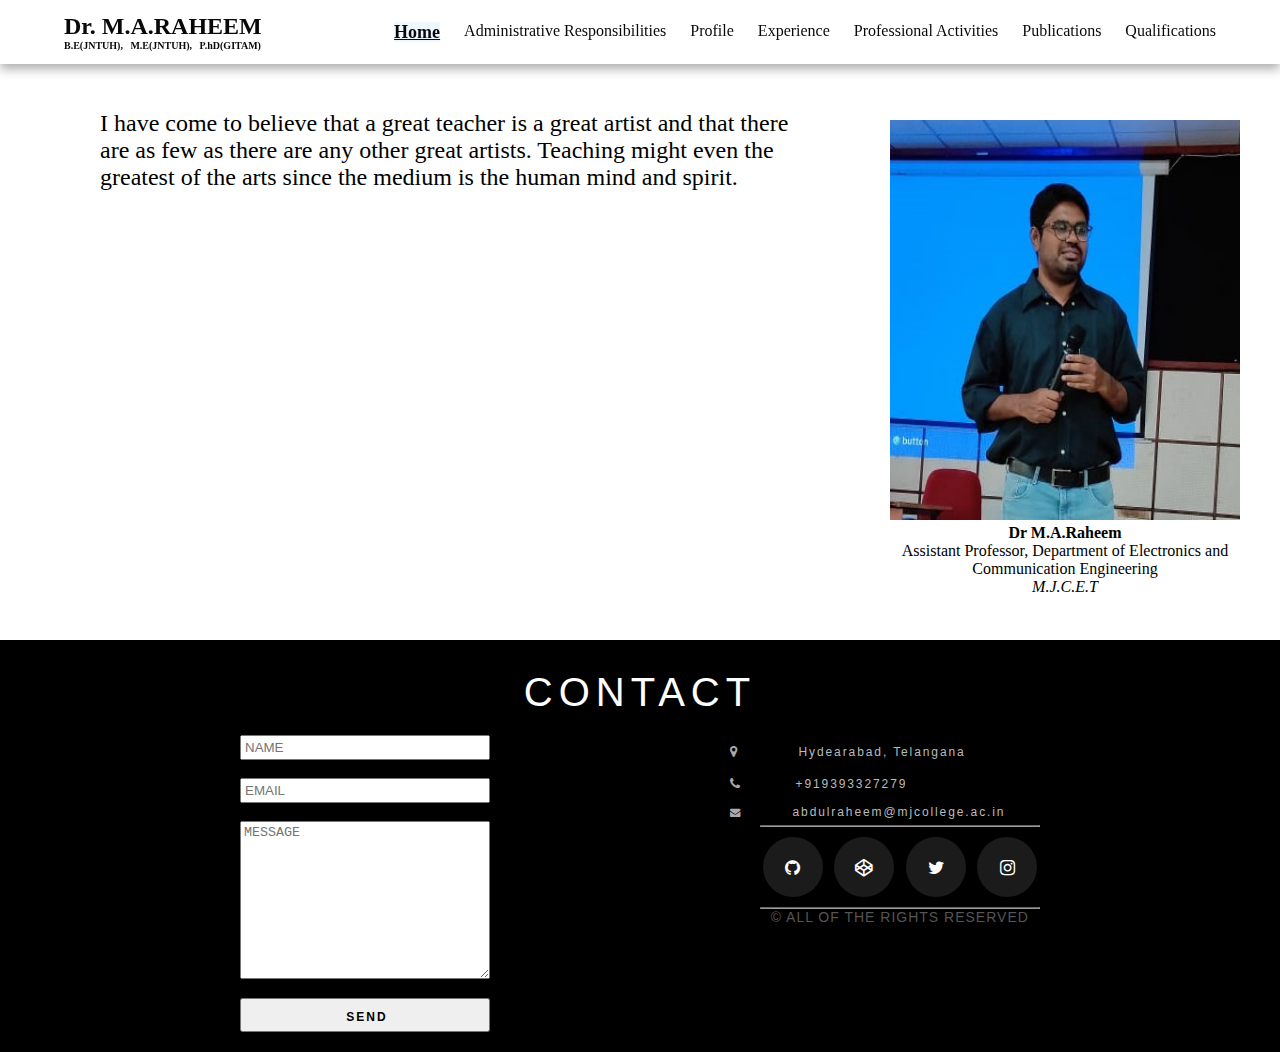
<file: index.html>
<!DOCTYPE html>
<html lang="en">
<head>
    <meta charset="UTF-8">
    <meta http-equiv="X-UA-Compatible" content="IE=edge">
    <meta name="viewport" content="width=device-width, initial-scale=1.0">
<script src="https://cdnjs.cloudflare.com/ajax/libs/font-awesome/6.2.1/css/all.min.css"></script>
<link rel="stylesheet" href="https://cdnjs.cloudflare.com/ajax/libs/font-awesome/4.7.0/css/font-awesome.min.css"> 
<link rel="stylesheet" href="./css/style.css">
    <title>M.A Raheem</title>

   <style>
    .fa{
        font-size: 0.8em;
    }
   </style>
</head>
<body>
    <nav class="navbar">
        <div class="navbar-container container">
            <input type="checkbox" name="" id="">
            <div class="hamburger-lines">
                <span class="line line1"></span>
                <span class="line line2"></span>
                <span class="line line3"></span>
            </div>
            <ul class="menu-items">
                <li><a href="index.html"><b style="font-weight: 700;background-color:aliceblue;font-size:18px;text-decoration: underline;">Home</b></a></li>
                <li><a href="Admin.html">Administrative Responsibilities</a></li>
                <li><a href="Profile.html">Profile</a></li>
                <li><a href="Experience.html">Experience</a></li>
                <li><a href="Professional.html">Professional Activities</a></li>
                <li><a href="Publications.html">Publications</a></li>
                <li><a href="Qualifications.html">Qualifications</a></li>
                <!-- <li><a href="Contact.html">Contact</a></li> -->
            </ul>
            <h1 class="logo">Dr. M.A.RAHEEM <br> <p style="font-size:10px;">B.E(JNTUH), &nbsp; M.E(JNTUH), &nbsp; P.hD(GITAM)</p>
            </h1>
        </div>
        
    </nav>

    
<section class="second">
    <div class="para">
        
    <p>
        I have come to believe that a great teacher is a great artist and that there are as few as there are any other great artists. 
        Teaching might even the greatest of the arts since the medium is the human mind and spirit.
    </p>
    </div>

    <div class="mainImage" style="margin-bottom: 100px;text-align: center;">
      <figure> 
      <img class="mainImage" src="./img/raheem sir.jpeg" alt="M.A Raheem">
        <figcaption style="color: #000;">
         <b> Dr M.A.Raheem </b>
            <br>
          Assistant Professor, 
         <span>Department of Electronics and Communication Engineering</span><br>
         <i> M.J.C.E.T </i><br>
          
          </figcaption>
          </figure>
    </div>
</section>
    

<section id="contact">
  
    <h1 class="section-header">Contact</h1>
    
    <div class="contact-wrapper">
     
    <!-- Left contact page --> 
      
      <form id="contact-form" class="form-horizontal" role="form">
         
        <div class="form-group">
          <div class="col-sm-12">
            <input type="text" class="form-control" id="name" placeholder="NAME" name="name" value="" required>
          </div>
        </div>
  <br>
        <div class="form-group">
          <div class="col-sm-12">
            <input type="email" class="form-control" id="email" placeholder="EMAIL" name="email" value="" required>
          </div>
        </div>
  <br>
        <textarea class="form-control" rows="10" placeholder="MESSAGE" name="message" required></textarea>
        
        <button class="btn btn-primary send-button" id="submit" type="submit" value="SEND">
          <div class="alt-send-button">
           <span class="send-text">SEND</span>
           
          </div>
        
        </button>
        
      </form>
      
    <!-- Left contact page  -->
      
    <div class="direct-contact-container">
  
          <ul class="contact-list">
            <li class="list-item"><i class="fa fa-map-marker fa-2x"><span class="contact-text place">Hydearabad, Telangana</span></i></li>
            
            <li class="list-item"><i class="fa fa-phone fa-2x"><span class="contact-text phone"><a href="tel:+919393327279" title="Give me a call">+919393327279</a></span></i></li>
            
            <li class="list-item" style="font-size:small ;"><i class="fa fa-envelope fa-2x"><span class="contact-text gmail"><a href="mailto:#" title="Send me an email">abdulraheem@mjcollege.ac.in</a></span></i></li>
            
          </ul>
  
          <hr>
          <ul class="social-media-list">
            <li><a href="#" target="_blank" class="contact-icon">
              <i class="fa fa-github" aria-hidden="true"></i></a>
            </li>
            <li><a href="#" target="_blank" class="contact-icon">
              <i class="fa fa-codepen" aria-hidden="true"></i></a>
            </li>
            <li><a href="#" target="_blank" class="contact-icon">
              <i class="fa fa-twitter" aria-hidden="true"></i></a>
            </li>
            <li><a href="#" target="_blank" class="contact-icon">
              <i class="fa fa-instagram" aria-hidden="true"></i></a>
            </li>       
          </ul>
          <hr>
  
          <div class="copyright">&copy; ALL OF THE RIGHTS RESERVED</div>
  
        </div>
      
    </div>

  </section>   
    
    
<script>
    document.querySelector('#contact-form').addEventListener('submit', (e) => {
    e.preventDefault();
    e.target.elements.name.value = '';
    e.target.elements.email.value = '';
    e.target.elements.message.value = '';
  });

</script>

</body>
</html>
</file>
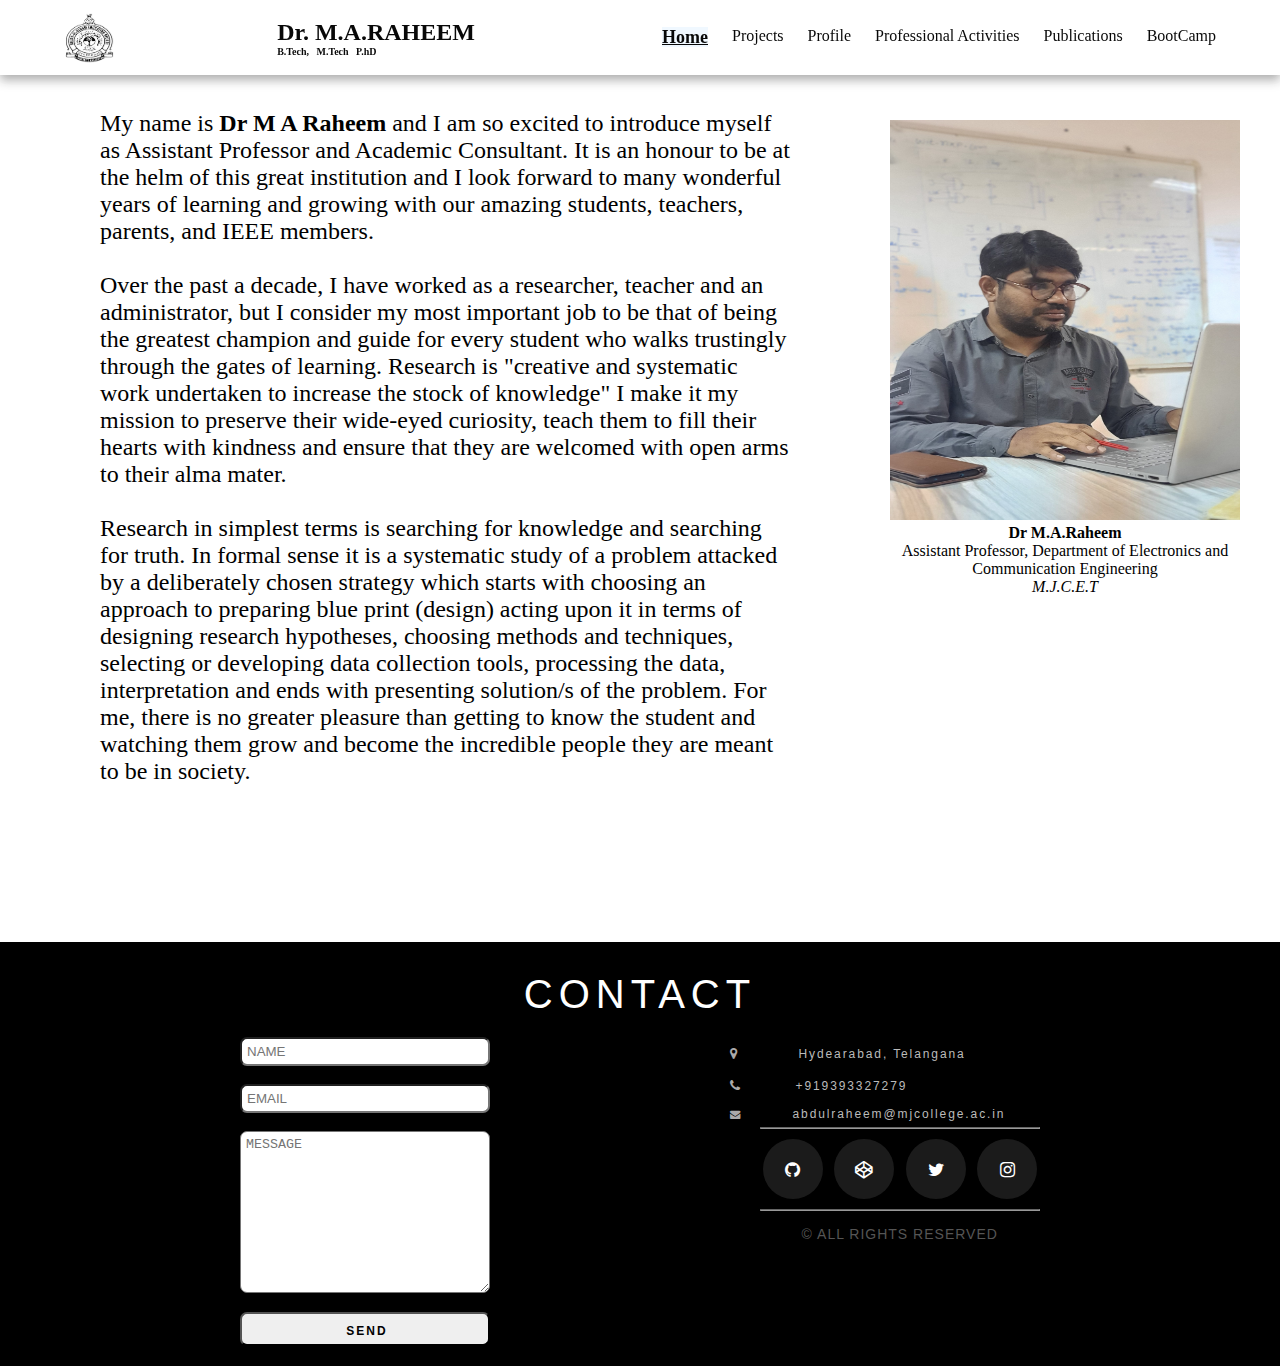
<file: public/index.html>
<!DOCTYPE html>
<html lang="en">
<head>
    <meta charset="UTF-8">
    <meta http-equiv="X-UA-Compatible" content="IE=edge">
    <meta name="viewport" content="width=device-width, initial-scale=1.0">
<script src="https://cdnjs.cloudflare.com/ajax/libs/font-awesome/6.2.1/css/all.min.css"></script>
<link rel="stylesheet" href="https://cdnjs.cloudflare.com/ajax/libs/font-awesome/4.7.0/css/font-awesome.min.css"> 
<link rel="stylesheet" href="./css/style.css">
    <title>M.A Raheem</title>

   <style>
    .fa{
        font-size: 0.8em;
    }
   </style>
</head>
<body>
    <nav class="navbar">
        <div class="navbar-container container">
            <input type="checkbox" name="" id="">
            <div class="hamburger-lines">
                <span class="line line1"></span>
                <span class="line line2"></span>
                <span class="line line3"></span>
            </div>
            <ul class="menu-items">
                <li><a href="index.html"><b style="font-weight: 700;background-color:aliceblue;font-size:18px;text-decoration: underline;">Home</b></a></li>
                <li><a href="projects.html">Projects</a></li>
                <li><a href="Profile.html">Profile</a></li>
                <li><a href="Professional.html">Professional Activities</a></li>
                <li><a href="Publications.html">Publications</a></li>
                <li> 

                  <div class="dropdown">
                  <button class="dropbtn">BootCamp </button>
                  <div class="dropdown-content">
                    <a href="Qualifications.html#frontend">Front End Design</a>
                    <a href="Qualifications.html#physical">Physical Design</a>
                    <a href="Qualifications.html#analog">Analog Design</a>
                    <a href="Qualifications.html#rtl">RTL-GDS design</a>
                    <a href="Qualifications.html#dft">DFT Design</a>
                    <a href="Qualifications.html#linux">Linux</a>
                  </div>
                  </div>
                </li>
                <!-- <li><a href="Contact.html">Contact</a></li> -->
            </ul>
            <img class="logoimage" src="img/clg-logo.png"  height="50px" width="50px" alt="">
            <h1 class="logo">Dr. M.A.RAHEEM <br> <p style="font-size:10px;">B.Tech, &nbsp; M.Tech &nbsp; P.hD</p>
            </h1>
        </div>
        
    </nav>

    
<section class="second">
    <div class="para">
        
    <p>
      My name is <span style="font-weight: 500 ;"> <b> Dr M A Raheem </b></span>and I am so excited to introduce myself as Assistant Professor and Academic Consultant. It is an honour to be at the helm of this great institution and I look forward to many wonderful years of learning and growing with our amazing students, teachers, parents, and IEEE members.<br><br>
      Over the past a decade, I have worked as a  researcher, teacher and an administrator, but I consider my most important job to be that of being the greatest champion and guide for every student who walks trustingly through the gates of learning. Research is "creative and systematic work undertaken to increase the stock of knowledge" I make it my mission to preserve their wide-eyed curiosity, teach them to fill their hearts with kindness and ensure that they are welcomed with open arms to their alma mater.<br><br>
      Research in simplest terms is searching for knowledge and searching for truth. In formal sense it is a systematic study of a problem attacked by a deliberately chosen strategy which starts with choosing an approach to preparing blue print (design) acting upon it in terms of designing research hypotheses, choosing methods and techniques, selecting or developing data collection tools, processing the data, interpretation and ends with presenting solution/s of the problem. For me, there is no greater pleasure than getting to know the student and watching them grow and become the incredible people they are meant to be in society.<br><br>
    </p>
    </div>

    <div class="mainImage" style="margin-bottom: 100px;text-align: center;">
      <figure> 
      <img class="mainImage" src="img/20221129_115905.jpg" alt="M.A Raheem">
        <figcaption style="color: #000;">
         <b> Dr M.A.Raheem </b>
            <br>
          Assistant Professor, 
         <span>Department of Electronics and Communication Engineering</span><br>
         <i> M.J.C.E.T </i><br>
          
          </figcaption>
          </figure>
    </div>
</section>
    

<section id="contact">
  
    <h1 class="section-header">Contact</h1>
    
    <div class="contact-wrapper">
     
    <!-- Left contact page --> 
      
      <form id="contact-form" class="form-horizontal" role="form">
         
        <div class="form-group">
          <div class="col-sm-12">
            <input type="text" class="form-control" id="name" placeholder="NAME" name="name" value="" required>
          </div>
        </div>
  <br>
        <div class="form-group">
          <div class="col-sm-12">
            <input type="email" class="form-control" id="email" placeholder="EMAIL" name="email" value="" required>
          </div>
        </div>
  <br>
        <textarea class="form-control" rows="10" placeholder="MESSAGE" name="message" required></textarea>
        
        <button class="btn btn-primary send-button" id="submit" type="submit" value="SEND">
          <div class="alt-send-button">
           <span class="send-text">SEND</span>
           
          </div>
        
        </button>
        
      </form>
      
    <!-- Left contact page  -->
      
    <div class="direct-contact-container">
  
          <ul class="contact-list">
            <li class="list-item"><i class="fa fa-map-marker fa-2x"><span class="contact-text place">Hydearabad, Telangana</span></i></li>
            
            <li class="list-item"><i class="fa fa-phone fa-2x"><span class="contact-text phone"><a href="tel:+919393327279" title="Give me a call">+919393327279</a></span></i></li>
            
            <li class="list-item" style="font-size:small ;"><i class="fa fa-envelope fa-2x"><span class="contact-text gmail"><a href="mailto:#" title="Send me an email">abdulraheem@mjcollege.ac.in</a></span></i></li>
            
          </ul>
  
          <hr>
          <ul class="social-media-list">
            <li><a href="#" target="_blank" class="contact-icon">
              <i class="fa fa-github" aria-hidden="true"></i></a>
            </li>
            <li><a href="#" target="_blank" class="contact-icon">
              <i class="fa fa-codepen" aria-hidden="true"></i></a>
            </li>
            <li><a href="#" target="_blank" class="contact-icon">
              <i class="fa fa-twitter" aria-hidden="true"></i></a>
            </li>
            <li><a href="#" target="_blank" class="contact-icon">
              <i class="fa fa-instagram" aria-hidden="true"></i></a>
            </li>       
          </ul>
          <hr>
  
          <div class="copyright">&copy; ALL RIGHTS RESERVED</div>
  
        </div>
      
    </div>

  </section>   
    
    
<script>
    document.querySelector('#contact-form').addEventListener('submit', (e) => {
    e.preventDefault();
    e.target.elements.name.value = '';
    e.target.elements.email.value = '';
    e.target.elements.message.value = '';
  });

</script>

</body>
</html>
</file>
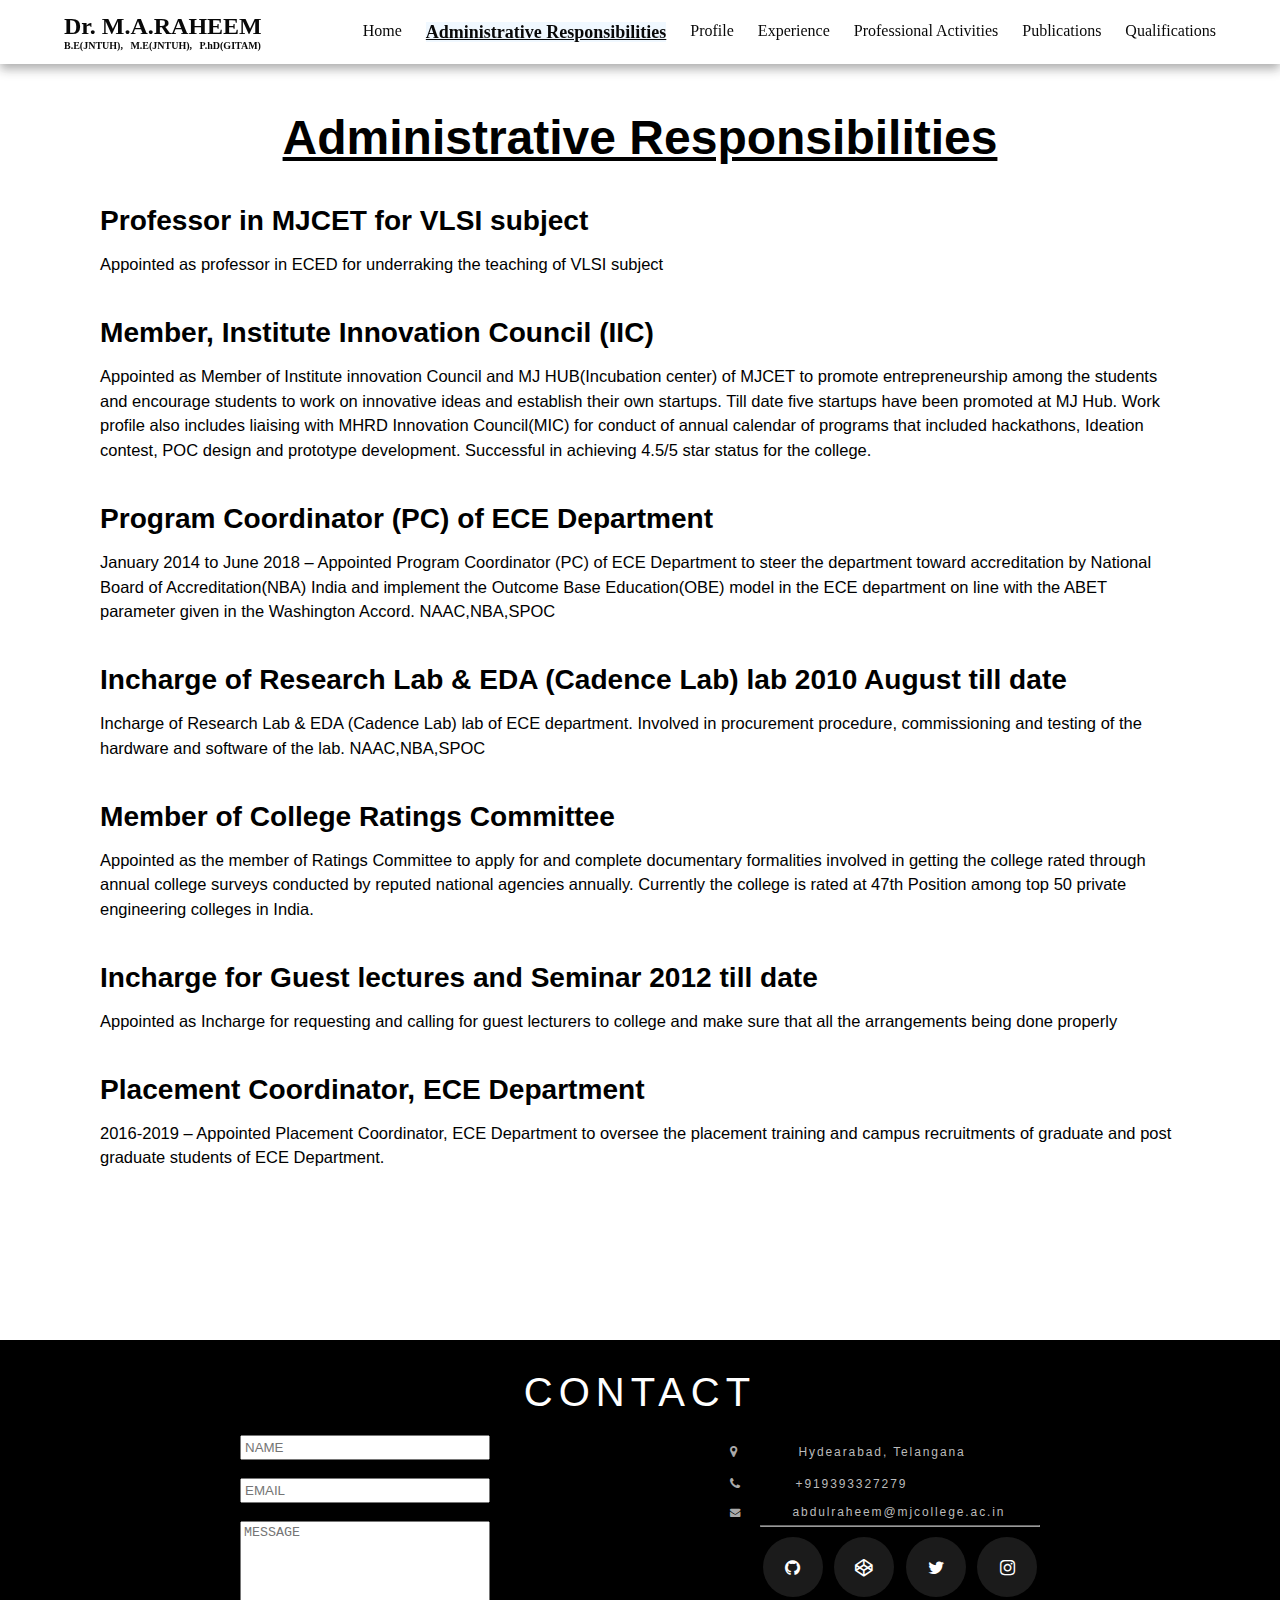
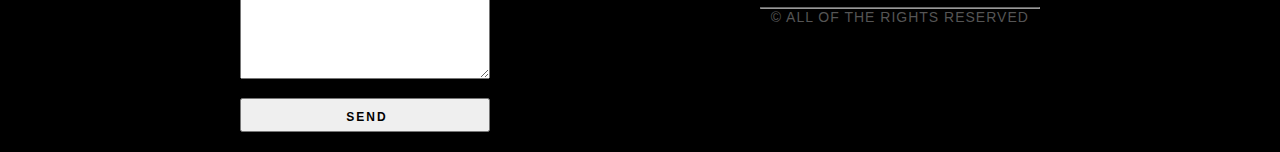
<file: Admin.html>
<!DOCTYPE html>
<html lang="en">
<head>
    <meta charset="UTF-8">
    <meta http-equiv="X-UA-Compatible" content="IE=edge">
    <meta name="viewport" content="width=device-width, initial-scale=1.0">
<script src="https://cdnjs.cloudflare.com/ajax/libs/font-awesome/6.2.1/css/all.min.css"></script>
<link rel="stylesheet" href="https://cdnjs.cloudflare.com/ajax/libs/font-awesome/4.7.0/css/font-awesome.min.css"> 
<link rel="stylesheet" href="./css/style.css">
<link rel="stylesheet" href="./css/admin.css">
    <title>M.A Raheem</title>

   <style>
    .fa{
        font-size: 0.8em;
    }
   </style>
</head>
<body>
    <nav class="navbar">
        <div class="navbar-container container">
            <input type="checkbox" name="" id="">
            <div class="hamburger-lines">
                <span class="line line1"></span>
                <span class="line line2"></span>
                <span class="line line3"></span>
            </div>
            <ul class="menu-items">
                <li><a href="index.html">Home</a></li>
                <li><a href="Admin.html"><b style="font-weight: 700;background-color:aliceblue;text-decoration: underline; font-size:18px;">Administrative Responsibilities</b></a></li>
                <li><a href="Profile.html">Profile</a></li>
                <li><a href="Experience.html">Experience</a></li>
                <li><a href="Professional.html">Professional Activities</a></li>
                <li><a href="Publications.html">Publications</a></li>
                <li><a href="Qualifications.html">Qualifications</a></li>
                <!-- <li><a href="Contact.html">Contact</a></li> -->
            </ul>
            <h1 class="logo">Dr. M.A.RAHEEM <br> <p style="font-size:10px;">B.E(JNTUH), &nbsp; M.E(JNTUH), &nbsp; P.hD(GITAM)</p>
            </h1>
        </div>
        
    </nav>
    
<section class="second">
    <div class="para">
      <div class="elementor-widget-container">
        <h1 class="elementor-heading-title elementor-size-default">Administrative Responsibilities</h1>		</div>
          
   <h3 class="adminhead">
    Professor in MJCET for VLSI subject</h3>
    <p class="adminpara">
      Appointed as professor in ECED for underraking the teaching of VLSI subject   </p>
    
   <h3 class="adminhead">
    Member, Institute Innovation Council (IIC)</h3>
    <p class="adminpara">
        Appointed as Member  of Institute innovation Council and MJ HUB(Incubation center) of MJCET to promote entrepreneurship among the students and encourage students to work on innovative ideas and establish their own startups. Till date five startups have been promoted at MJ Hub. Work profile also includes liaising with MHRD Innovation Council(MIC) for conduct of annual calendar of programs that included hackathons, Ideation contest, POC design and prototype development. Successful in achieving 4.5/5 star status for the college.
    </p>


      <h3 class="adminhead" >
          Program Coordinator (PC) of ECE Department</h3>
     <p class="adminpara">
    January 2014 to June 2018 – Appointed Program Coordinator (PC) of ECE Department to steer the department toward accreditation by National Board of Accreditation(NBA) India and implement the Outcome Base Education(OBE) model in the ECE department on line with the ABET parameter given in the Washington Accord.

    NAAC,NBA,SPOC
        </p>


    
    <h3 class="adminhead">
        Incharge  of  Research Lab & EDA (Cadence Lab)  lab 2010 August till date </h3>
    <p class="adminpara">
        Incharge of Research Lab & EDA (Cadence Lab)  lab of ECE department. Involved in procurement procedure, commissioning and testing of the hardware and software of the  lab.
        NAAC,NBA,SPOC
    </p>



    <h3 class="adminhead">
      Member of College Ratings Committee </h3>
  <p class="adminpara">
    Appointed as the member of Ratings Committee to apply for and complete documentary formalities involved in getting the college rated through annual college surveys conducted by reputed national agencies annually. Currently the college is rated at 47th Position among top 50 private engineering colleges in India.
  </p>



    <h3 class="adminhead">
      Incharge  for Guest lectures and Seminar 2012 till date</h3>
    <p class="adminpara">
      Appointed as Incharge for requesting and calling for guest lecturers to college and make sure that all the arrangements being done properly
    </p>

  <h3 class="adminhead">
          Placement Coordinator, ECE Department</h3>
      <p class="adminpara">
        2016-2019 – Appointed Placement Coordinator, ECE Department to oversee the placement training and campus recruitments of graduate and post graduate students of ECE Department.
      </p>


    </div>
</section>
    




<section id="contact">
  
    <h1 class="section-header">Contact</h1>
    
    <div class="contact-wrapper">
     
    <!-- Left contact page --> 
      
      <form id="contact-form" class="form-horizontal" role="form">
         
        <div class="form-group">
          <div class="col-sm-12">
            <input type="text" class="form-control" id="name" placeholder="NAME" name="name" value="" required>
          </div>
        </div>
  <br>
        <div class="form-group">
          <div class="col-sm-12">
            <input type="email" class="form-control" id="email" placeholder="EMAIL" name="email" value="" required>
          </div>
        </div>
  <br>
        <textarea class="form-control" rows="10" placeholder="MESSAGE" name="message" required></textarea>
        
        <button class="btn btn-primary send-button" id="submit" type="submit" value="SEND">
          <div class="alt-send-button">
           <span class="send-text">SEND</span>
           
          </div>
        
        </button>
        
      </form>
      
    <!-- Left contact page  -->
      
    <div class="direct-contact-container">
  
          <ul class="contact-list">
            <li class="list-item"><i class="fa fa-map-marker fa-2x"><span class="contact-text place">Hydearabad, Telangana</span></i></li>
            
            <li class="list-item"><i class="fa fa-phone fa-2x"><span class="contact-text phone"><a href="tel:+919393327279" title="Give me a call">+919393327279</a></span></i></li>
            
            <li class="list-item" style="font-size:small ;"><i class="fa fa-envelope fa-2x"><span class="contact-text gmail"><a href="mailto:#" title="Send me an email">abdulraheem@mjcollege.ac.in</a></span></i></li>
            
          </ul>
  
          <hr>
          <ul class="social-media-list">
            <li><a href="#" target="_blank" class="contact-icon">
              <i class="fa fa-github" aria-hidden="true"></i></a>
            </li>
            <li><a href="#" target="_blank" class="contact-icon">
              <i class="fa fa-codepen" aria-hidden="true"></i></a>
            </li>
            <li><a href="#" target="_blank" class="contact-icon">
              <i class="fa fa-twitter" aria-hidden="true"></i></a>
            </li>
            <li><a href="#" target="_blank" class="contact-icon">
              <i class="fa fa-instagram" aria-hidden="true"></i></a>
            </li>       
          </ul>
          <hr>
  
          <div class="copyright">&copy; ALL OF THE RIGHTS RESERVED</div>
  
        </div>
      
    </div>

  </section>   
    
    
<script>
    document.querySelector('#contact-form').addEventListener('submit', (e) => {
    e.preventDefault();
    e.target.elements.name.value = '';
    e.target.elements.email.value = '';
    e.target.elements.message.value = '';
  });

</script>

</body>
</html>
</file>
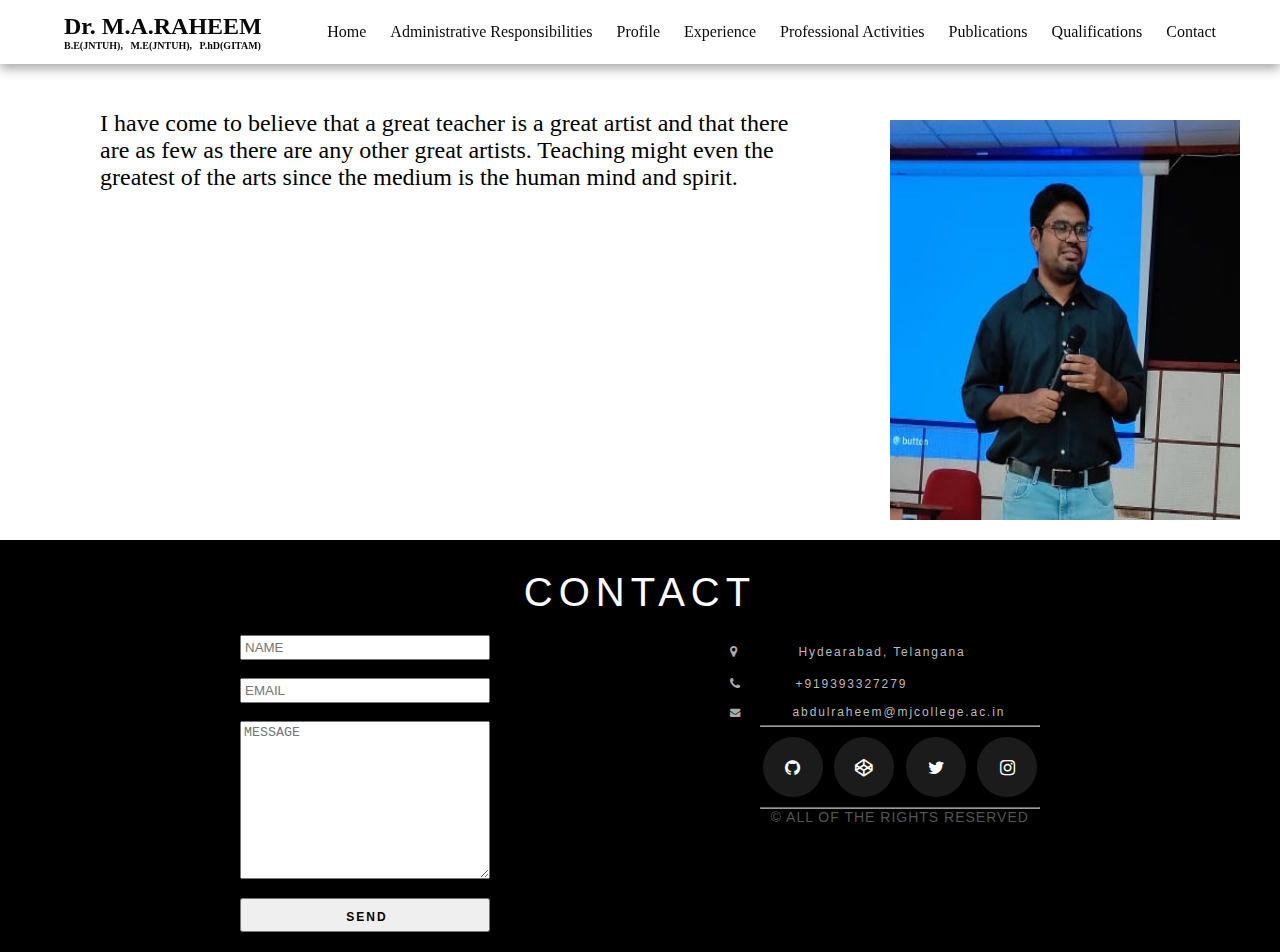
<file: Contact.html>
<!DOCTYPE html>
<html lang="en">
<head>
    <meta charset="UTF-8">
    <meta http-equiv="X-UA-Compatible" content="IE=edge">
    <meta name="viewport" content="width=device-width, initial-scale=1.0">
<script src="https://cdnjs.cloudflare.com/ajax/libs/font-awesome/6.2.1/css/all.min.css"></script>
<link rel="stylesheet" href="https://cdnjs.cloudflare.com/ajax/libs/font-awesome/4.7.0/css/font-awesome.min.css"> 
<link rel="stylesheet" href="./css/style.css">
    <title>M.A Raheem</title>

   <style>
    .fa{
        font-size: 0.8em;
    }
   </style>
</head>
<body>
    <nav class="navbar">
        <div class="navbar-container container">
            <input type="checkbox" name="" id="">
            <div class="hamburger-lines">
                <span class="line line1"></span>
                <span class="line line2"></span>
                <span class="line line3"></span>
            </div>
            <ul class="menu-items">
                <li><a href="index.html">Home</a></li>
                <li><a href="Admin.html">Administrative Responsibilities</a></li>
                <li><a href="Profile.html">Profile</a></li>
                <li><a href="Experience.html">Experience</a></li>
                <li><a href="Professional.html">Professional Activities</a></li>
                <li><a href="Publications.html">Publications</a></li>
                <li><a href="Qualifications.html">Qualifications</a></li>
                <li><a href="Contact.html">Contact</a></li>
            </ul>
            <h1 class="logo">Dr. M.A.RAHEEM <br> <p style="font-size:10px;">B.E(JNTUH), &nbsp; M.E(JNTUH), &nbsp; P.hD(GITAM)</p>
            </h1>
        </div>
        
    </nav>

    
<section class="second">
    <div class="para">
        
    <p>
        I have come to believe that a great teacher is a great artist and that there are as few as there are any other great artists. 
        Teaching might even the greatest of the arts since the medium is the human mind and spirit.
    </p>
    </div>

    <div class="mainImage">
        <img class="mainImage" src="./img/raheem sir.jpeg" alt="M.A Raheem">
    </div>
</section>
    

<section id="contact">
  
    <h1 class="section-header">Contact</h1>
    
    <div class="contact-wrapper">
     
    <!-- Left contact page --> 
      
      <form id="contact-form" class="form-horizontal" role="form">
         
        <div class="form-group">
          <div class="col-sm-12">
            <input type="text" class="form-control" id="name" placeholder="NAME" name="name" value="" required>
          </div>
        </div>
  <br>
        <div class="form-group">
          <div class="col-sm-12">
            <input type="email" class="form-control" id="email" placeholder="EMAIL" name="email" value="" required>
          </div>
        </div>
  <br>
        <textarea class="form-control" rows="10" placeholder="MESSAGE" name="message" required></textarea>
        
        <button class="btn btn-primary send-button" id="submit" type="submit" value="SEND">
          <div class="alt-send-button">
           <span class="send-text">SEND</span>
           
          </div>
        
        </button>
        
      </form>
      
    <!-- Left contact page  -->
      
    <div class="direct-contact-container">
  
          <ul class="contact-list">
            <li class="list-item"><i class="fa fa-map-marker fa-2x"><span class="contact-text place">Hydearabad, Telangana</span></i></li>
            
            <li class="list-item"><i class="fa fa-phone fa-2x"><span class="contact-text phone"><a href="tel:+919393327279" title="Give me a call">+919393327279</a></span></i></li>
            
            <li class="list-item" style="font-size:small ;"><i class="fa fa-envelope fa-2x"><span class="contact-text gmail"><a href="mailto:#" title="Send me an email">abdulraheem@mjcollege.ac.in</a></span></i></li>
            
          </ul>
  
          <hr>
          <ul class="social-media-list">
            <li><a href="#" target="_blank" class="contact-icon">
              <i class="fa fa-github" aria-hidden="true"></i></a>
            </li>
            <li><a href="#" target="_blank" class="contact-icon">
              <i class="fa fa-codepen" aria-hidden="true"></i></a>
            </li>
            <li><a href="#" target="_blank" class="contact-icon">
              <i class="fa fa-twitter" aria-hidden="true"></i></a>
            </li>
            <li><a href="#" target="_blank" class="contact-icon">
              <i class="fa fa-instagram" aria-hidden="true"></i></a>
            </li>       
          </ul>
          <hr>
  
          <div class="copyright">&copy; ALL OF THE RIGHTS RESERVED</div>
  
        </div>
      
    </div>

  </section>   
    
    
<script>
    document.querySelector('#contact-form').addEventListener('submit', (e) => {
    e.preventDefault();
    e.target.elements.name.value = '';
    e.target.elements.email.value = '';
    e.target.elements.message.value = '';
  });

</script>

</body>
</html>
</file>
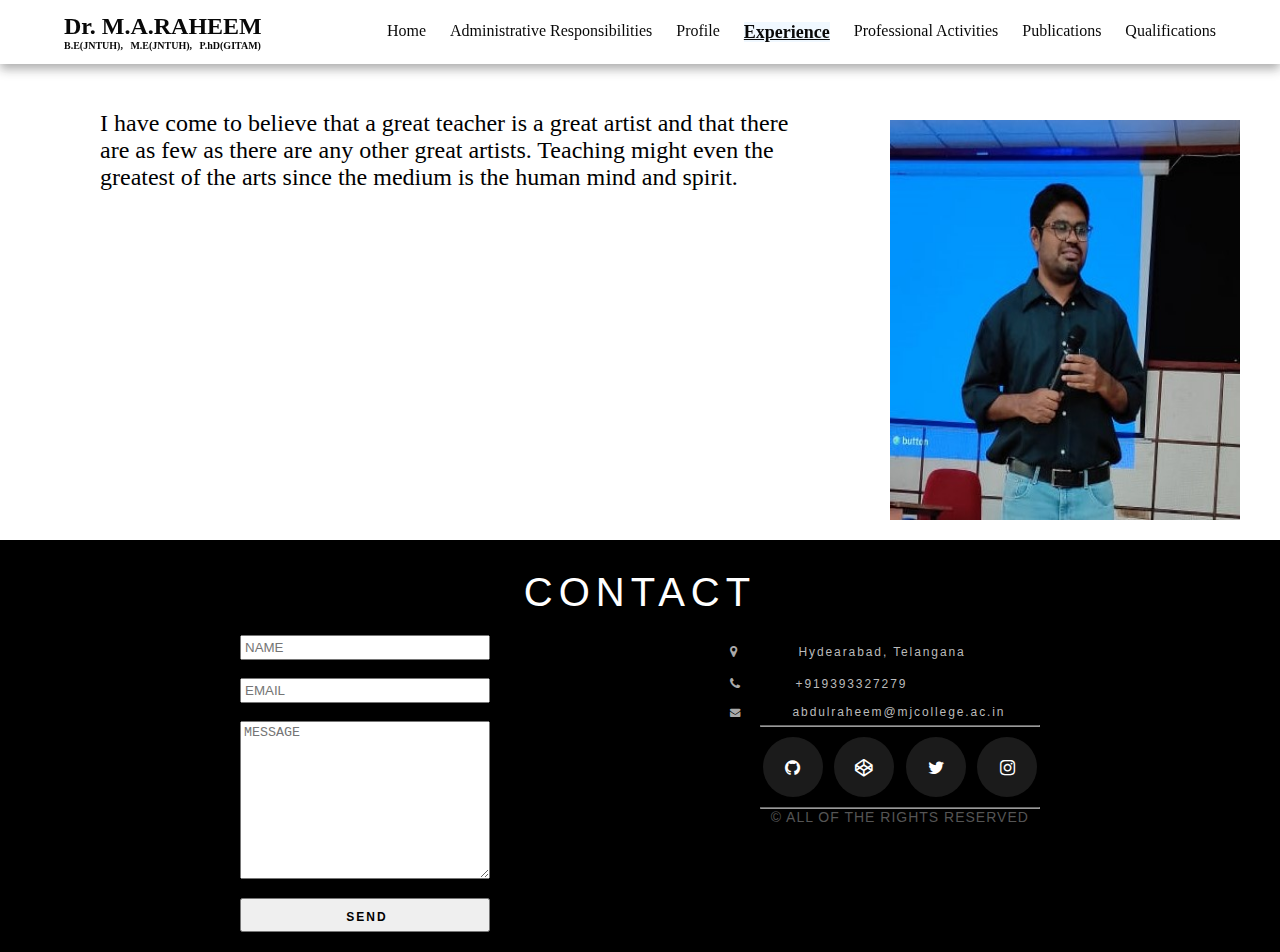
<file: Experience.html>
<!DOCTYPE html>
<html lang="en">
<head>
    <meta charset="UTF-8">
    <meta http-equiv="X-UA-Compatible" content="IE=edge">
    <meta name="viewport" content="width=device-width, initial-scale=1.0">
<script src="https://cdnjs.cloudflare.com/ajax/libs/font-awesome/6.2.1/css/all.min.css"></script>
<link rel="stylesheet" href="https://cdnjs.cloudflare.com/ajax/libs/font-awesome/4.7.0/css/font-awesome.min.css"> 
<link rel="stylesheet" href="./css/style.css">
    <title>M.A Raheem</title>

   <style>
    .fa{
        font-size: 0.8em;
    }
   </style>
</head>
<body>
    <nav class="navbar">
        <div class="navbar-container container">
            <input type="checkbox" name="" id="">
            <div class="hamburger-lines">
                <span class="line line1"></span>
                <span class="line line2"></span>
                <span class="line line3"></span>
            </div>
            <ul class="menu-items">
                <li><a href="index.html">Home</a></li>
                <li><a href="Admin.html">Administrative Responsibilities</a></li>
                <li><a href="Profile.html">Profile</a></li>
                <li><a href="Experience.html"><b style="font-weight: 700;background-color:aliceblue;font-size:18px;text-decoration: underline;">Experience</b></a></li>
                <li><a href="Professional.html">Professional Activities</a></li>
                <li><a href="Publications.html">Publications</a></li>
                <li><a href="Qualifications.html">Qualifications</a></li>
                <!-- <li><a href="Contact.html">Contact</a></li> -->
            </ul>
            <h1 class="logo">Dr. M.A.RAHEEM <br> <p style="font-size:10px;">B.E(JNTUH), &nbsp; M.E(JNTUH), &nbsp; P.hD(GITAM)</p>
            </h1>
        </div>
        
    </nav>

    
<section class="second">
    <div class="para">
        
    <p>
        I have come to believe that a great teacher is a great artist and that there are as few as there are any other great artists. 
        Teaching might even the greatest of the arts since the medium is the human mind and spirit.
    </p>
    </div>

    <div class="mainImage">
        <img class="mainImage" src="./img/raheem sir.jpeg" alt="M.A Raheem">
    </div>
</section>
    

<section id="contact">
  
    <h1 class="section-header">Contact</h1>
    
    <div class="contact-wrapper">
     
    <!-- Left contact page --> 
      
      <form id="contact-form" class="form-horizontal" role="form">
         
        <div class="form-group">
          <div class="col-sm-12">
            <input type="text" class="form-control" id="name" placeholder="NAME" name="name" value="" required>
          </div>
        </div>
  <br>
        <div class="form-group">
          <div class="col-sm-12">
            <input type="email" class="form-control" id="email" placeholder="EMAIL" name="email" value="" required>
          </div>
        </div>
  <br>
        <textarea class="form-control" rows="10" placeholder="MESSAGE" name="message" required></textarea>
        
        <button class="btn btn-primary send-button" id="submit" type="submit" value="SEND">
          <div class="alt-send-button">
           <span class="send-text">SEND</span>
           
          </div>
        
        </button>
        
      </form>
      
    <!-- Left contact page  -->
      
    <div class="direct-contact-container">
  
          <ul class="contact-list">
            <li class="list-item"><i class="fa fa-map-marker fa-2x"><span class="contact-text place">Hydearabad, Telangana</span></i></li>
            
            <li class="list-item"><i class="fa fa-phone fa-2x"><span class="contact-text phone"><a href="tel:+919393327279" title="Give me a call">+919393327279</a></span></i></li>
            
            <li class="list-item" style="font-size:small ;"><i class="fa fa-envelope fa-2x"><span class="contact-text gmail"><a href="mailto:#" title="Send me an email">abdulraheem@mjcollege.ac.in</a></span></i></li>
            
          </ul>
  
          <hr>
          <ul class="social-media-list">
            <li><a href="#" target="_blank" class="contact-icon">
              <i class="fa fa-github" aria-hidden="true"></i></a>
            </li>
            <li><a href="#" target="_blank" class="contact-icon">
              <i class="fa fa-codepen" aria-hidden="true"></i></a>
            </li>
            <li><a href="#" target="_blank" class="contact-icon">
              <i class="fa fa-twitter" aria-hidden="true"></i></a>
            </li>
            <li><a href="#" target="_blank" class="contact-icon">
              <i class="fa fa-instagram" aria-hidden="true"></i></a>
            </li>       
          </ul>
          <hr>
  
          <div class="copyright">&copy; ALL OF THE RIGHTS RESERVED</div>
  
        </div>
      
    </div>

  </section>   
    
    
<script>
    document.querySelector('#contact-form').addEventListener('submit', (e) => {
    e.preventDefault();
    e.target.elements.name.value = '';
    e.target.elements.email.value = '';
    e.target.elements.message.value = '';
  });

</script>

</body>
</html>
</file>
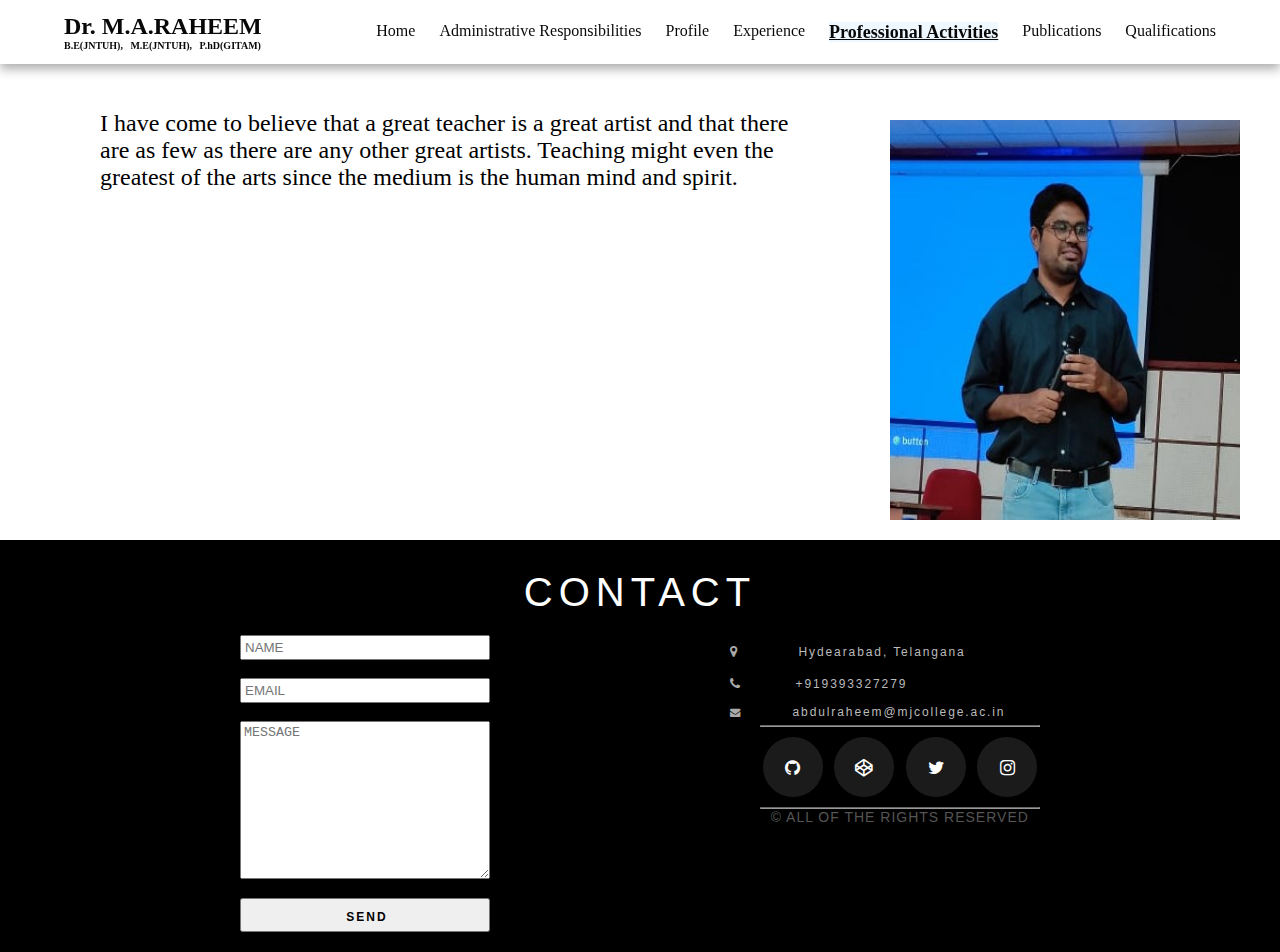
<file: Professional.html>
<!DOCTYPE html>
<html lang="en">
<head>
    <meta charset="UTF-8">
    <meta http-equiv="X-UA-Compatible" content="IE=edge">
    <meta name="viewport" content="width=device-width, initial-scale=1.0">
<script src="https://cdnjs.cloudflare.com/ajax/libs/font-awesome/6.2.1/css/all.min.css"></script>
<link rel="stylesheet" href="https://cdnjs.cloudflare.com/ajax/libs/font-awesome/4.7.0/css/font-awesome.min.css"> 
<link rel="stylesheet" href="./css/style.css">
    <title>M.A Raheem</title>

   <style>
    .fa{
        font-size: 0.8em;
    }
   </style>
</head>
<body>
    <nav class="navbar">
        <div class="navbar-container container">
            <input type="checkbox" name="" id="">
            <div class="hamburger-lines">
                <span class="line line1"></span>
                <span class="line line2"></span>
                <span class="line line3"></span>
            </div>
            <ul class="menu-items">
                <li><a href="index.html">Home</a></li>
                <li><a href="Admin.html">Administrative Responsibilities</a></li>
                <li><a href="Profile.html">Profile</a></li>
                <li><a href="Experience.html">Experience</a></li>
                <li><a href="Professional.html"><b style="font-weight: 700;background-color:aliceblue;font-size:18px;text-decoration: underline;">Professional Activities</b></a></li>
                <li><a href="Publications.html">Publications</a></li>
                <li><a href="Qualifications.html">Qualifications</a></li>
                <!-- <li><a href="Contact.html">Contact</a></li> -->
            </ul>
            <h1 class="logo">Dr. M.A.RAHEEM <br> <p style="font-size:10px;">B.E(JNTUH), &nbsp; M.E(JNTUH), &nbsp; P.hD(GITAM)</p>
            </h1>
        </div>
        
    </nav>

    
<section class="second">
    <div class="para">
        
    <p>
        I have come to believe that a great teacher is a great artist and that there are as few as there are any other great artists. 
        Teaching might even the greatest of the arts since the medium is the human mind and spirit.
    </p>
    </div>

    <div class="mainImage">
        <img class="mainImage" src="./img/raheem sir.jpeg" alt="M.A Raheem">
    </div>
</section>
    

<section id="contact">
  
    <h1 class="section-header">Contact</h1>
    
    <div class="contact-wrapper">
     
    <!-- Left contact page --> 
      
      <form id="contact-form" class="form-horizontal" role="form">
         
        <div class="form-group">
          <div class="col-sm-12">
            <input type="text" class="form-control" id="name" placeholder="NAME" name="name" value="" required>
          </div>
        </div>
  <br>
        <div class="form-group">
          <div class="col-sm-12">
            <input type="email" class="form-control" id="email" placeholder="EMAIL" name="email" value="" required>
          </div>
        </div>
  <br>
        <textarea class="form-control" rows="10" placeholder="MESSAGE" name="message" required></textarea>
        
        <button class="btn btn-primary send-button" id="submit" type="submit" value="SEND">
          <div class="alt-send-button">
           <span class="send-text">SEND</span>
           
          </div>
        
        </button>
        
      </form>
      
    <!-- Left contact page  -->
      
    <div class="direct-contact-container">
  
          <ul class="contact-list">
            <li class="list-item"><i class="fa fa-map-marker fa-2x"><span class="contact-text place">Hydearabad, Telangana</span></i></li>
            
            <li class="list-item"><i class="fa fa-phone fa-2x"><span class="contact-text phone"><a href="tel:+919393327279" title="Give me a call">+919393327279</a></span></i></li>
            
            <li class="list-item" style="font-size:small ;"><i class="fa fa-envelope fa-2x"><span class="contact-text gmail"><a href="mailto:#" title="Send me an email">abdulraheem@mjcollege.ac.in</a></span></i></li>
            
          </ul>
  
          <hr>
          <ul class="social-media-list">
            <li><a href="#" target="_blank" class="contact-icon">
              <i class="fa fa-github" aria-hidden="true"></i></a>
            </li>
            <li><a href="#" target="_blank" class="contact-icon">
              <i class="fa fa-codepen" aria-hidden="true"></i></a>
            </li>
            <li><a href="#" target="_blank" class="contact-icon">
              <i class="fa fa-twitter" aria-hidden="true"></i></a>
            </li>
            <li><a href="#" target="_blank" class="contact-icon">
              <i class="fa fa-instagram" aria-hidden="true"></i></a>
            </li>       
          </ul>
          <hr>
  
          <div class="copyright">&copy; ALL OF THE RIGHTS RESERVED</div>
  
        </div>
      
    </div>

  </section>   
    
    
<script>
    document.querySelector('#contact-form').addEventListener('submit', (e) => {
    e.preventDefault();
    e.target.elements.name.value = '';
    e.target.elements.email.value = '';
    e.target.elements.message.value = '';
  });

</script>

</body>
</html>
</file>
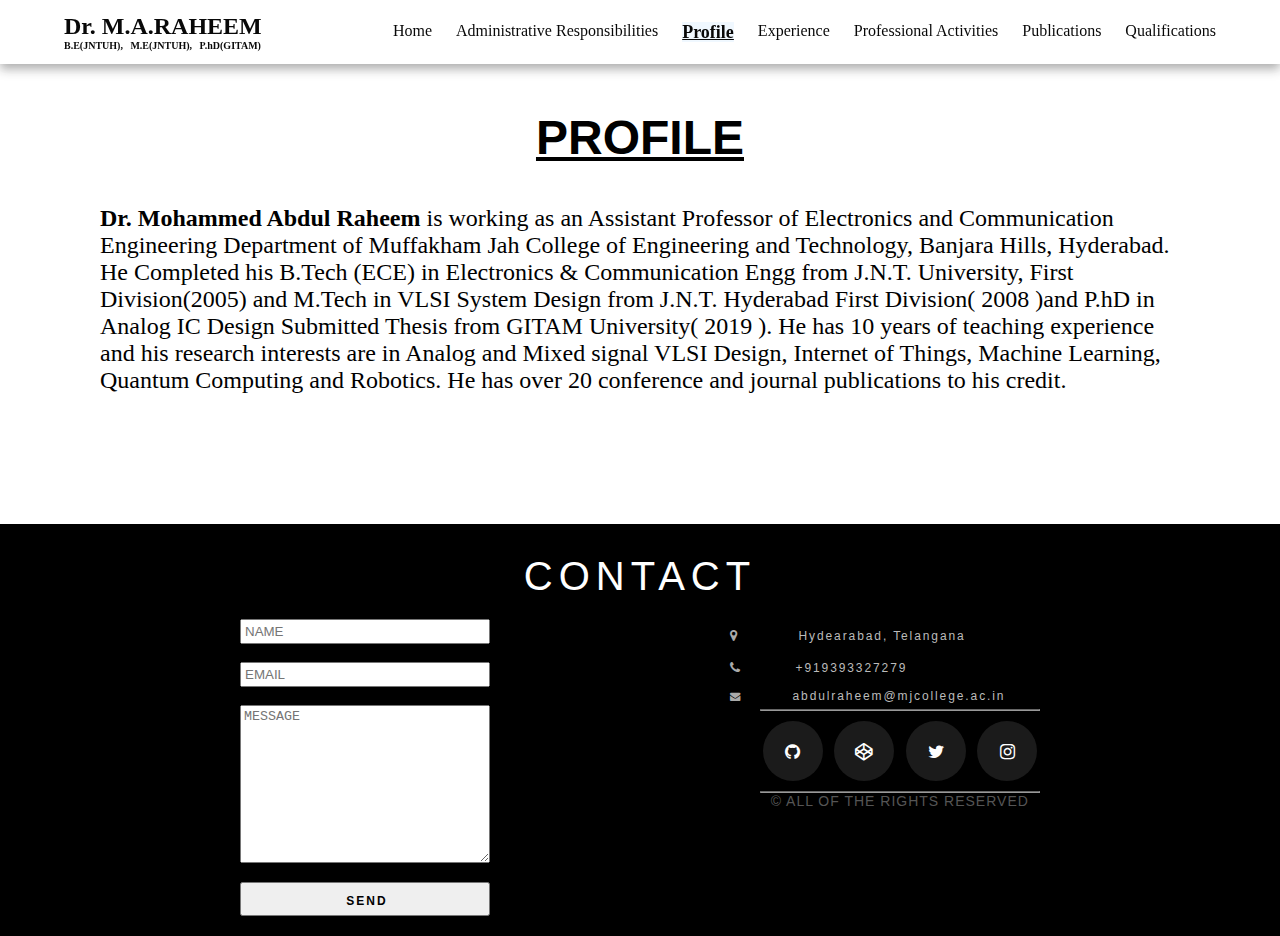
<file: Profile.html>
<!DOCTYPE html>
<html lang="en">
<head>
    <meta charset="UTF-8">
    <meta http-equiv="X-UA-Compatible" content="IE=edge">
    <meta name="viewport" content="width=device-width, initial-scale=1.0">
<script src="https://cdnjs.cloudflare.com/ajax/libs/font-awesome/6.2.1/css/all.min.css"></script>
<link rel="stylesheet" href="https://cdnjs.cloudflare.com/ajax/libs/font-awesome/4.7.0/css/font-awesome.min.css"> 
<link rel="stylesheet" href="./css/style.css">
<link rel="stylesheet" href="./css/admin.css">
    <title>M.A Raheem</title>

   <style>
    .fa{
        font-size: 0.8em;
    }
   </style>
</head>
<body>
    <nav class="navbar">
        <div class="navbar-container container">
            <input type="checkbox" name="" id="">
            <div class="hamburger-lines">
                <span class="line line1"></span>
                <span class="line line2"></span>
                <span class="line line3"></span>
            </div>
            <ul class="menu-items">
                <li><a href="index.html"> Home</a></li>
                <li><a href="Admin.html">Administrative Responsibilities</a></li>
                <li><a href="Profile.html"><b style="font-weight: 700;background-color:aliceblue;font-size:18px;text-decoration: underline;">Profile</b></a></li>
                <li><a href="Experience.html">Experience</a></li>
                <li><a href="Professional.html">Professional Activities</a></li>
                <li><a href="Publications.html">Publications</a></li>
                <li><a href="Qualifications.html">Qualifications</a></li>
                <!-- <li><a href="Contact.html">Contact</a></li> -->
            </ul>
            <h1 class="logo">Dr. M.A.RAHEEM <br> <p style="font-size:10px;">B.E(JNTUH), &nbsp; M.E(JNTUH), &nbsp; P.hD(GITAM)</p>
            </h1>
        </div>
        
    </nav>

    
<section class="second">
    <div class="para">
      <div class="elementor-widget-container">
        <h1 class="elementor-heading-title elementor-size-default">
         PROFILE
        </h1>	
      	</div>
          
    <p>
     <b> Dr. Mohammed Abdul Raheem </b>is working as an Assistant Professor  of Electronics and Communication Engineering Department of Muffakham Jah College of Engineering and Technology, Banjara Hills, Hyderabad. He Completed his B.Tech (ECE) in Electronics & Communication Engg from J.N.T. University, First
      Division(2005) and M.Tech in VLSI System Design from J.N.T. Hyderabad First Division( 2008 )and P.hD in Analog IC Design Submitted Thesis from GITAM University( 2019 ). He has 10 years of teaching experience and his research interests are in Analog and Mixed signal VLSI Design, Internet of Things, Machine Learning, Quantum Computing and Robotics. He has over 20 conference and journal publications to his credit.
 </p>
    </div>
</section>
    

<section id="contact">
  
    <h1 class="section-header">Contact</h1>
    
    <div class="contact-wrapper">
     
    <!-- Left contact page --> 
      
      <form id="contact-form" class="form-horizontal" role="form">
         
        <div class="form-group">
          <div class="col-sm-12">
            <input type="text" class="form-control" id="name" placeholder="NAME" name="name" value="" required>
          </div>
        </div>
  <br>
        <div class="form-group">
          <div class="col-sm-12">
            <input type="email" class="form-control" id="email" placeholder="EMAIL" name="email" value="" required>
          </div>
        </div>
  <br>
        <textarea class="form-control" rows="10" placeholder="MESSAGE" name="message" required></textarea>
        
        <button class="btn btn-primary send-button" id="submit" type="submit" value="SEND">
          <div class="alt-send-button">
           <span class="send-text">SEND</span>
           
          </div>
        
        </button>
        
      </form>
      
    <!-- Left contact page  -->
      
    <div class="direct-contact-container">
  
          <ul class="contact-list">
            <li class="list-item"><i class="fa fa-map-marker fa-2x"><span class="contact-text place">Hydearabad, Telangana</span></i></li>
            
            <li class="list-item"><i class="fa fa-phone fa-2x"><span class="contact-text phone"><a href="tel:+919393327279" title="Give me a call">+919393327279</a></span></i></li>
            
            <li class="list-item" style="font-size:small ;"><i class="fa fa-envelope fa-2x"><span class="contact-text gmail"><a href="mailto:#" title="Send me an email">abdulraheem@mjcollege.ac.in</a></span></i></li>
            
          </ul>
  
          <hr>
          <ul class="social-media-list">
            <li><a href="#" target="_blank" class="contact-icon">
              <i class="fa fa-github" aria-hidden="true"></i></a>
            </li>
            <li><a href="#" target="_blank" class="contact-icon">
              <i class="fa fa-codepen" aria-hidden="true"></i></a>
            </li>
            <li><a href="#" target="_blank" class="contact-icon">
              <i class="fa fa-twitter" aria-hidden="true"></i></a>
            </li>
            <li><a href="#" target="_blank" class="contact-icon">
              <i class="fa fa-instagram" aria-hidden="true"></i></a>
            </li>       
          </ul>
          <hr>
  
          <div class="copyright">&copy; ALL OF THE RIGHTS RESERVED</div>
  
        </div>
      
    </div>

  </section>   
    
    
<script>
    document.querySelector('#contact-form').addEventListener('submit', (e) => {
    e.preventDefault();
    e.target.elements.name.value = '';
    e.target.elements.email.value = '';
    e.target.elements.message.value = '';
  });

</script>

</body>
</html>
</file>
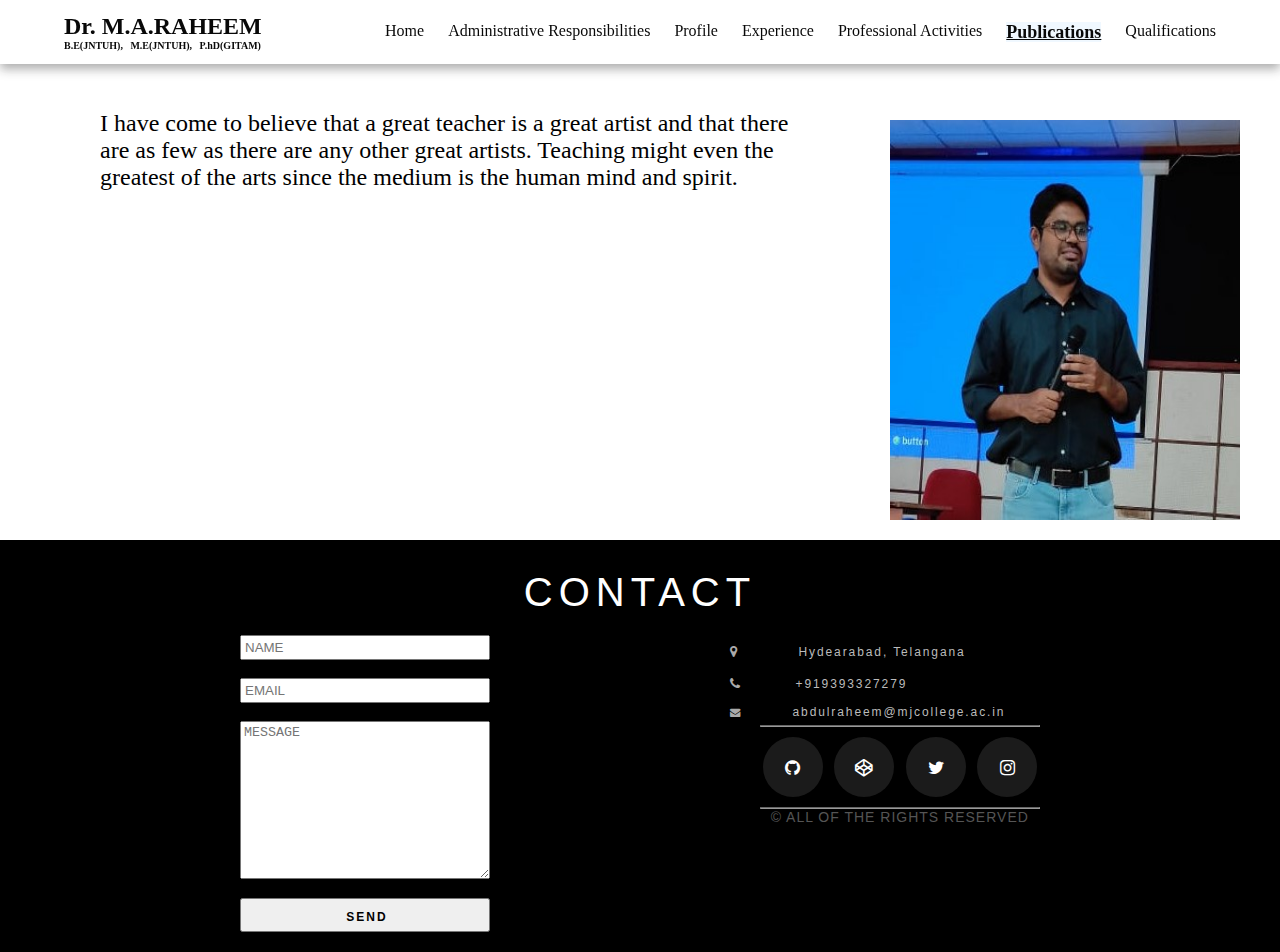
<file: Publications.html>
<!DOCTYPE html>
<html lang="en">
<head>
    <meta charset="UTF-8">
    <meta http-equiv="X-UA-Compatible" content="IE=edge">
    <meta name="viewport" content="width=device-width, initial-scale=1.0">
<script src="https://cdnjs.cloudflare.com/ajax/libs/font-awesome/6.2.1/css/all.min.css"></script>
<link rel="stylesheet" href="https://cdnjs.cloudflare.com/ajax/libs/font-awesome/4.7.0/css/font-awesome.min.css"> 
<link rel="stylesheet" href="./css/style.css">
    <title>M.A Raheem</title>

   <style>
    .fa{
        font-size: 0.8em;
    }
   </style>
</head>
<body>
    <nav class="navbar">
        <div class="navbar-container container">
            <input type="checkbox" name="" id="">
            <div class="hamburger-lines">
                <span class="line line1"></span>
                <span class="line line2"></span>
                <span class="line line3"></span>
            </div>
            <ul class="menu-items">
                <li><a href="index.html">Home</a></li>
                <li><a href="Admin.html">Administrative Responsibilities</a></li>
                <li><a href="Profile.html">Profile</a></li>
                <li><a href="Experience.html">Experience</a></li>
                <li><a href="Professional.html">Professional Activities</a></li>
                <li><a href="Publications.html"><b style="font-weight: 700;background-color:aliceblue;font-size:18px;text-decoration: underline;">Publications</b></a></li>
                <li><a href="Qualifications.html">Qualifications</a></li>
                <!-- <li><a href="Contact.html">Contact</a></li> -->
            </ul>
            <h1 class="logo">Dr. M.A.RAHEEM <br> <p style="font-size:10px;">B.E(JNTUH), &nbsp; M.E(JNTUH), &nbsp; P.hD(GITAM)</p>
            </h1>
        </div>
        
    </nav>

    
<section class="second">
    <div class="para">
        
    <p>
        I have come to believe that a great teacher is a great artist and that there are as few as there are any other great artists. 
        Teaching might even the greatest of the arts since the medium is the human mind and spirit.
    </p>
    </div>

    <div class="mainImage">
        <img class="mainImage" src="./img/raheem sir.jpeg" alt="M.A Raheem">
    </div>
</section>
    

<section id="contact">
  
    <h1 class="section-header">Contact</h1>
    
    <div class="contact-wrapper">
     
    <!-- Left contact page --> 
      
      <form id="contact-form" class="form-horizontal" role="form">
         
        <div class="form-group">
          <div class="col-sm-12">
            <input type="text" class="form-control" id="name" placeholder="NAME" name="name" value="" required>
          </div>
        </div>
  <br>
        <div class="form-group">
          <div class="col-sm-12">
            <input type="email" class="form-control" id="email" placeholder="EMAIL" name="email" value="" required>
          </div>
        </div>
  <br>
        <textarea class="form-control" rows="10" placeholder="MESSAGE" name="message" required></textarea>
        
        <button class="btn btn-primary send-button" id="submit" type="submit" value="SEND">
          <div class="alt-send-button">
           <span class="send-text">SEND</span>
           
          </div>
        
        </button>
        
      </form>
      
    <!-- Left contact page  -->
      
    <div class="direct-contact-container">
  
          <ul class="contact-list">
            <li class="list-item"><i class="fa fa-map-marker fa-2x"><span class="contact-text place">Hydearabad, Telangana</span></i></li>
            
            <li class="list-item"><i class="fa fa-phone fa-2x"><span class="contact-text phone"><a href="tel:+919393327279" title="Give me a call">+919393327279</a></span></i></li>
            
            <li class="list-item" style="font-size:small ;"><i class="fa fa-envelope fa-2x"><span class="contact-text gmail"><a href="mailto:#" title="Send me an email">abdulraheem@mjcollege.ac.in</a></span></i></li>
            
          </ul>
  
          <hr>
          <ul class="social-media-list">
            <li><a href="#" target="_blank" class="contact-icon">
              <i class="fa fa-github" aria-hidden="true"></i></a>
            </li>
            <li><a href="#" target="_blank" class="contact-icon">
              <i class="fa fa-codepen" aria-hidden="true"></i></a>
            </li>
            <li><a href="#" target="_blank" class="contact-icon">
              <i class="fa fa-twitter" aria-hidden="true"></i></a>
            </li>
            <li><a href="#" target="_blank" class="contact-icon">
              <i class="fa fa-instagram" aria-hidden="true"></i></a>
            </li>       
          </ul>
          <hr>
  
          <div class="copyright">&copy; ALL OF THE RIGHTS RESERVED</div>
  
        </div>
      
    </div>

  </section>   
    
    
<script>
    document.querySelector('#contact-form').addEventListener('submit', (e) => {
    e.preventDefault();
    e.target.elements.name.value = '';
    e.target.elements.email.value = '';
    e.target.elements.message.value = '';
  });

</script>

</body>
</html>
</file>
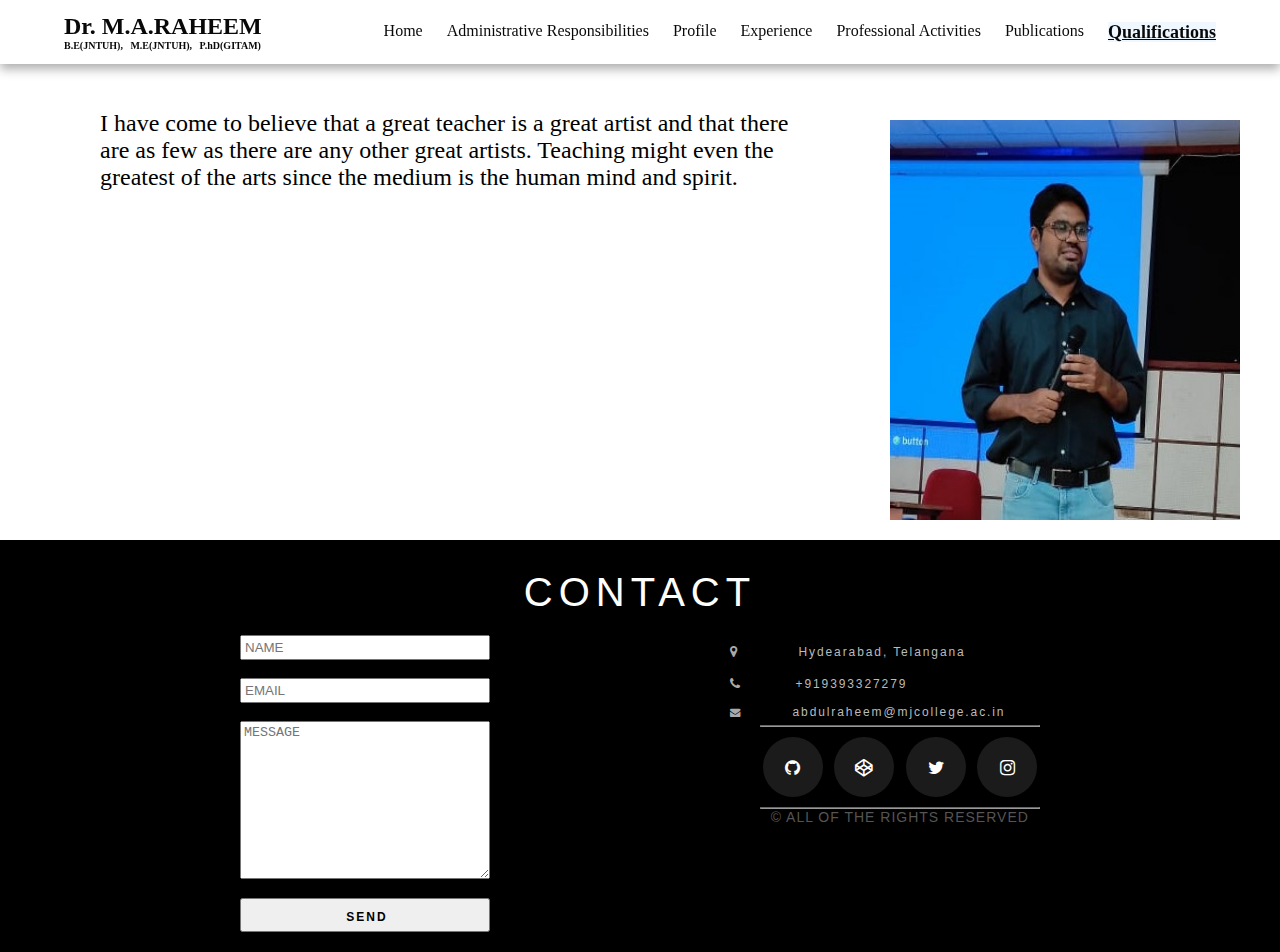
<file: Qualifications.html>
<!DOCTYPE html>
<html lang="en">
<head>
    <meta charset="UTF-8">
    <meta http-equiv="X-UA-Compatible" content="IE=edge">
    <meta name="viewport" content="width=device-width, initial-scale=1.0">
<script src="https://cdnjs.cloudflare.com/ajax/libs/font-awesome/6.2.1/css/all.min.css"></script>
<link rel="stylesheet" href="https://cdnjs.cloudflare.com/ajax/libs/font-awesome/4.7.0/css/font-awesome.min.css"> 
<link rel="stylesheet" href="./css/style.css">
    <title>M.A Raheem</title>

   <style>
    .fa{
        font-size: 0.8em;
    }
   </style>
</head>
<body>
    <nav class="navbar">
        <div class="navbar-container container">
            <input type="checkbox" name="" id="">
            <div class="hamburger-lines">
                <span class="line line1"></span>
                <span class="line line2"></span>
                <span class="line line3"></span>
            </div>
            <ul class="menu-items">
                <li><a href="index.html">Home</a></li>
                <li><a href="Admin.html">Administrative Responsibilities</a></li>
                <li><a href="Profile.html">Profile</a></li>
                <li><a href="Experience.html">Experience</a></li>
                <li><a href="Professional.html">Professional Activities</a></li>
                <li><a href="Publications.html">Publications</a></li>
                <li><a href="Qualifications.html"><b style="font-weight: 700;background-color:aliceblue;font-size:18px;text-decoration: underline;">Qualifications</b></a></li>
                <!-- <li><a href="Contact.html">Contact</a></li> -->
            </ul>
            <h1 class="logo">Dr. M.A.RAHEEM <br> <p style="font-size:10px;">B.E(JNTUH), &nbsp; M.E(JNTUH), &nbsp; P.hD(GITAM)</p>
            </h1>
        </div>
        
    </nav>

    
<section class="second">
    <div class="para">
        
    <p>
        I have come to believe that a great teacher is a great artist and that there are as few as there are any other great artists. 
        Teaching might even the greatest of the arts since the medium is the human mind and spirit.
    </p>
    </div>

    <div class="mainImage">
        <img class="mainImage" src="./img/raheem sir.jpeg" alt="M.A Raheem">
    </div>
</section>
    

<section id="contact">
  
    <h1 class="section-header">Contact</h1>
    
    <div class="contact-wrapper">
     
    <!-- Left contact page --> 
      
      <form id="contact-form" class="form-horizontal" role="form">
         
        <div class="form-group">
          <div class="col-sm-12">
            <input type="text" class="form-control" id="name" placeholder="NAME" name="name" value="" required>
          </div>
        </div>
  <br>
        <div class="form-group">
          <div class="col-sm-12">
            <input type="email" class="form-control" id="email" placeholder="EMAIL" name="email" value="" required>
          </div>
        </div>
  <br>
        <textarea class="form-control" rows="10" placeholder="MESSAGE" name="message" required></textarea>
        
        <button class="btn btn-primary send-button" id="submit" type="submit" value="SEND">
          <div class="alt-send-button">
           <span class="send-text">SEND</span>
           
          </div>
        
        </button>
        
      </form>
      
    <!-- Left contact page  -->
      
    <div class="direct-contact-container">
  
          <ul class="contact-list">
            <li class="list-item"><i class="fa fa-map-marker fa-2x"><span class="contact-text place">Hydearabad, Telangana</span></i></li>
            
            <li class="list-item"><i class="fa fa-phone fa-2x"><span class="contact-text phone"><a href="tel:+919393327279" title="Give me a call">+919393327279</a></span></i></li>
            
            <li class="list-item" style="font-size:small ;"><i class="fa fa-envelope fa-2x"><span class="contact-text gmail"><a href="mailto:#" title="Send me an email">abdulraheem@mjcollege.ac.in</a></span></i></li>
            
          </ul>
  
          <hr>
          <ul class="social-media-list">
            <li><a href="#" target="_blank" class="contact-icon">
              <i class="fa fa-github" aria-hidden="true"></i></a>
            </li>
            <li><a href="#" target="_blank" class="contact-icon">
              <i class="fa fa-codepen" aria-hidden="true"></i></a>
            </li>
            <li><a href="#" target="_blank" class="contact-icon">
              <i class="fa fa-twitter" aria-hidden="true"></i></a>
            </li>
            <li><a href="#" target="_blank" class="contact-icon">
              <i class="fa fa-instagram" aria-hidden="true"></i></a>
            </li>       
          </ul>
          <hr>
  
          <div class="copyright">&copy; ALL OF THE RIGHTS RESERVED</div>
  
        </div>
      
    </div>

  </section>   
    
    
<script>
    document.querySelector('#contact-form').addEventListener('submit', (e) => {
    e.preventDefault();
    e.target.elements.name.value = '';
    e.target.elements.email.value = '';
    e.target.elements.message.value = '';
  });

</script>

</body>
</html>
</file>
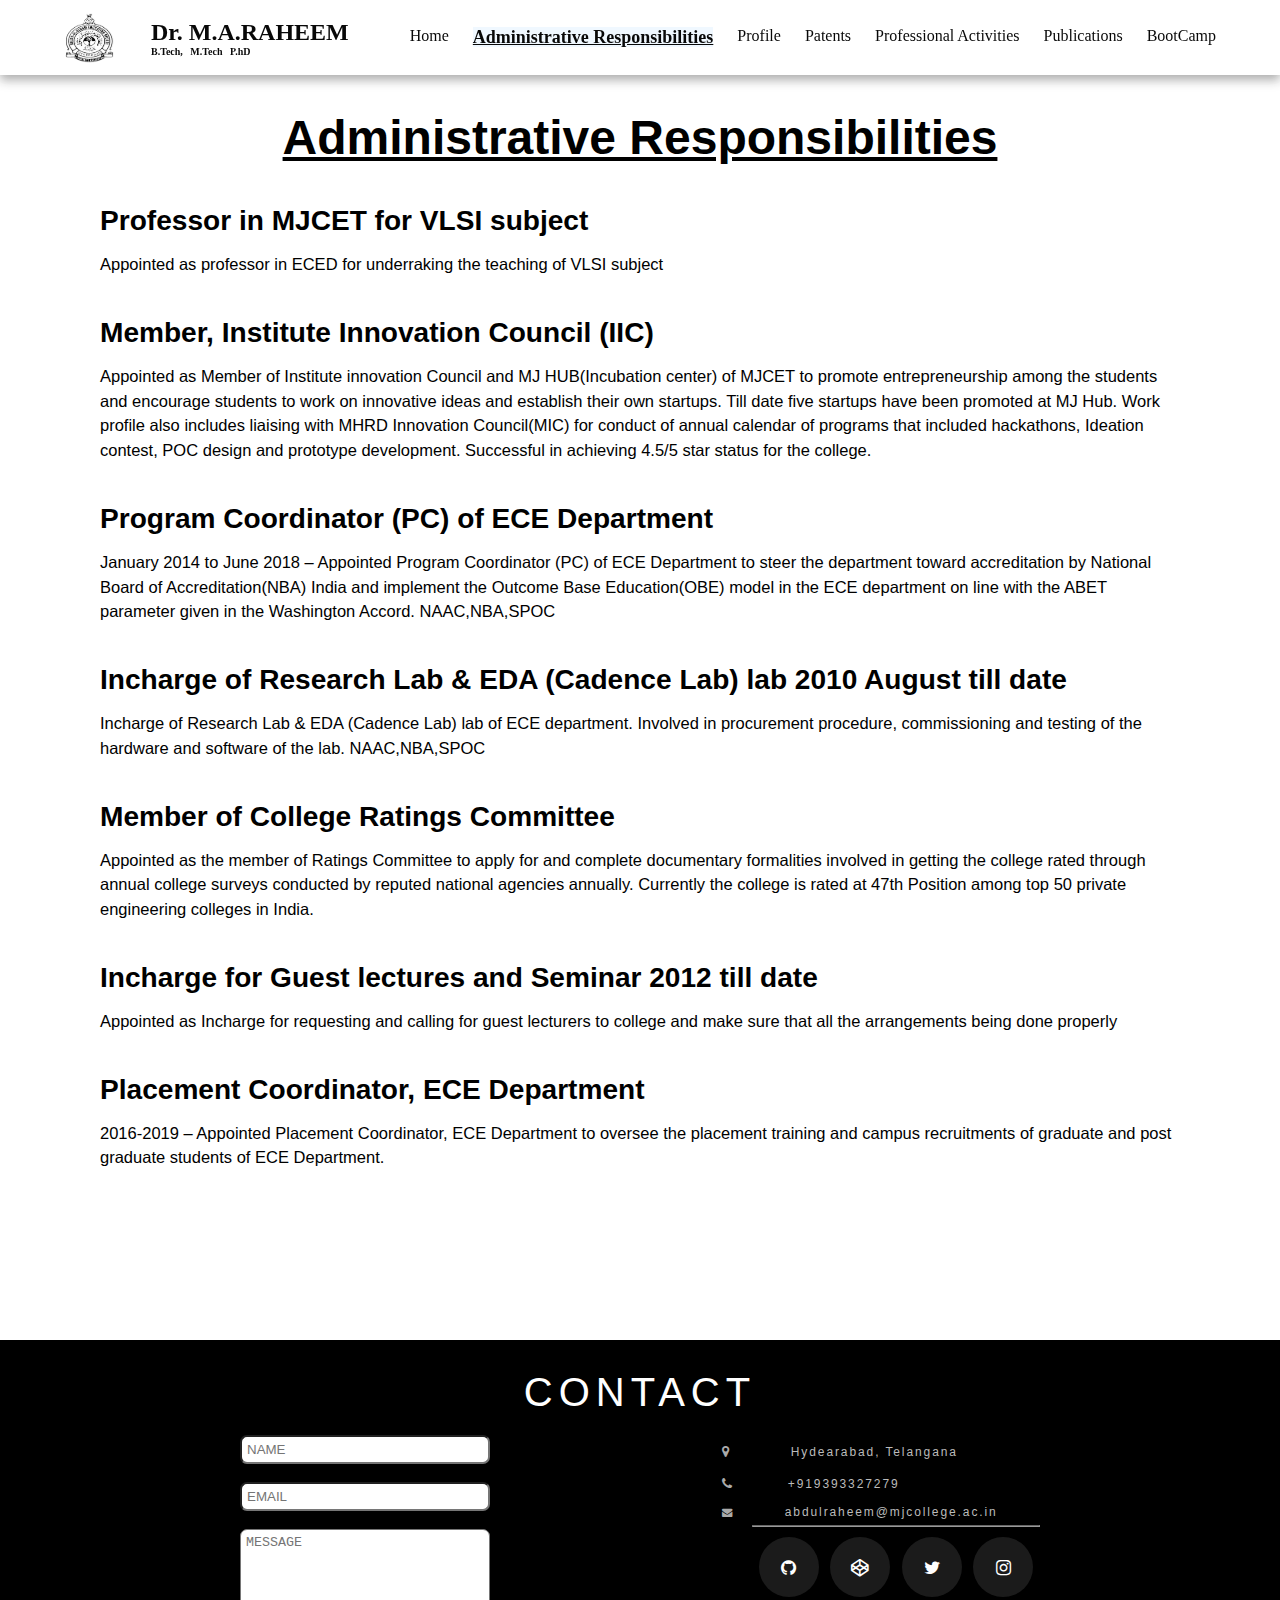
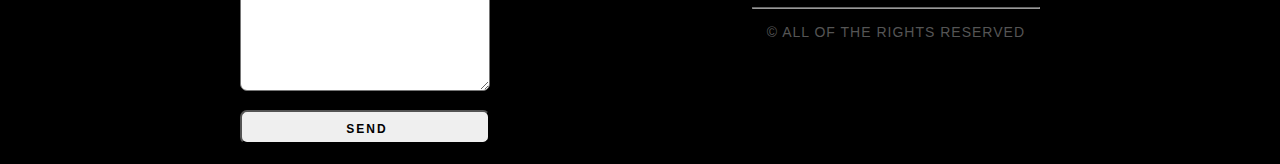
<file: public/Admin.html>
<!DOCTYPE html>
<html lang="en">
<head>
    <meta charset="UTF-8">
    <meta http-equiv="X-UA-Compatible" content="IE=edge">
    <meta name="viewport" content="width=device-width, initial-scale=1.0">
<script src="https://cdnjs.cloudflare.com/ajax/libs/font-awesome/6.2.1/css/all.min.css"></script>
<link rel="stylesheet" href="https://cdnjs.cloudflare.com/ajax/libs/font-awesome/4.7.0/css/font-awesome.min.css"> 
<link rel="stylesheet" href="./css/style.css">
<link rel="stylesheet" href="./css/admin.css">
    <title>M.A Raheem</title>

   <style>
    .fa{
        font-size: 0.8em;
    }
   </style>
</head>
<body>
    <nav class="navbar">
        <div class="navbar-container container">
            <input type="checkbox" name="" id="">
            <div class="hamburger-lines">
                <span class="line line1"></span>
                <span class="line line2"></span>
                <span class="line line3"></span>
            </div>
            <ul class="menu-items">
                <li><a href="index.html">Home</a></li>
                <li><a href="Admin.html"><b style="font-weight: 700;background-color:aliceblue;text-decoration: underline; font-size:18px;">Administrative Responsibilities</b></a></li>
                <li><a href="Profile.html">Profile</a></li>
                <li><a href="Patents.html">Patents</a></li>
                <li><a href="Professional.html">Professional Activities</a></li>
                <li><a href="Publications.html">Publications</a></li><li> 
                  <div class="dropdown">
                  <button class="dropbtn">BootCamp</button>
                  <div class="dropdown-content">
                    <a href="Qualifications.html#frontend">Front End Design</a>
                    <a href="Qualifications.html#physical">Physical Design</a>
                    <a href="Qualifications.html#analog">Analog Design</a>
                    <a href="Qualifications.html#rtl">RTL-GDS design</a>
                    <a href="Qualifications.html#dft">DFT Design</a>
                    <a href="Qualifications.html#linux">Linux</a>
                  </div>
                  </div>
                </li>
                <!-- <li><a href="Contact.html">Contact</a></li> -->
            </ul>
            <img src="./img/clg-logo.png"  height="50px" width="50px" alt="">
            <h1 class="logo">Dr. M.A.RAHEEM <br> <p style="font-size:10px;">B.Tech, &nbsp; M.Tech &nbsp; P.hD</p>
            </h1>
        </div>
        
    </nav>
    
<section class="second">
    <div class="para">
      <div class="elementor-widget-container">
        <h1 class="elementor-heading-title elementor-size-default">Administrative Responsibilities</h1>		</div>
          
   <h3 class="adminhead">
    Professor in MJCET for VLSI subject</h3>
    <p class="adminpara">
      Appointed as professor in ECED for underraking the teaching of VLSI subject   </p>
    
   <h3 class="adminhead">
    Member, Institute Innovation Council (IIC)</h3>
    <p class="adminpara">
        Appointed as Member  of Institute innovation Council and MJ HUB(Incubation center) of MJCET to promote entrepreneurship among the students and encourage students to work on innovative ideas and establish their own startups. Till date five startups have been promoted at MJ Hub. Work profile also includes liaising with MHRD Innovation Council(MIC) for conduct of annual calendar of programs that included hackathons, Ideation contest, POC design and prototype development. Successful in achieving 4.5/5 star status for the college.
    </p>


      <h3 class="adminhead" >
          Program Coordinator (PC) of ECE Department</h3>
     <p class="adminpara">
    January 2014 to June 2018 – Appointed Program Coordinator (PC) of ECE Department to steer the department toward accreditation by National Board of Accreditation(NBA) India and implement the Outcome Base Education(OBE) model in the ECE department on line with the ABET parameter given in the Washington Accord.

    NAAC,NBA,SPOC
        </p>


    
    <h3 class="adminhead">
        Incharge  of  Research Lab & EDA (Cadence Lab)  lab 2010 August till date </h3>
    <p class="adminpara">
        Incharge of Research Lab & EDA (Cadence Lab)  lab of ECE department. Involved in procurement procedure, commissioning and testing of the hardware and software of the  lab.
        NAAC,NBA,SPOC
    </p>



    <h3 class="adminhead">
      Member of College Ratings Committee </h3>
  <p class="adminpara">
    Appointed as the member of Ratings Committee to apply for and complete documentary formalities involved in getting the college rated through annual college surveys conducted by reputed national agencies annually. Currently the college is rated at 47th Position among top 50 private engineering colleges in India.
  </p>



    <h3 class="adminhead">
      Incharge  for Guest lectures and Seminar 2012 till date</h3>
    <p class="adminpara">
      Appointed as Incharge for requesting and calling for guest lecturers to college and make sure that all the arrangements being done properly
    </p>

  <h3 class="adminhead">
          Placement Coordinator, ECE Department</h3>
      <p class="adminpara">
        2016-2019 – Appointed Placement Coordinator, ECE Department to oversee the placement training and campus recruitments of graduate and post graduate students of ECE Department.
      </p>


    </div>
</section>
    




<section id="contact">
  
    <h1 class="section-header">Contact</h1>
    
    <div class="contact-wrapper">
     
    <!-- Left contact page --> 
      
      <form id="contact-form" class="form-horizontal" role="form">
         
        <div class="form-group">
          <div class="col-sm-12">
            <input type="text" class="form-control" id="name" placeholder="NAME" name="name" value="" required>
          </div>
        </div>
  <br>
        <div class="form-group">
          <div class="col-sm-12">
            <input type="email" class="form-control" id="email" placeholder="EMAIL" name="email" value="" required>
          </div>
        </div>
  <br>
        <textarea class="form-control" rows="10" placeholder="MESSAGE" name="message" required></textarea>
        
        <button class="btn btn-primary send-button" id="submit" type="submit" value="SEND">
          <div class="alt-send-button">
           <span class="send-text">SEND</span>
           
          </div>
        
        </button>
        
      </form>
      
    <!-- Left contact page  -->
      
    <div class="direct-contact-container">
  
          <ul class="contact-list">
            <li class="list-item"><i class="fa fa-map-marker fa-2x"><span class="contact-text place">Hydearabad, Telangana</span></i></li>
            
            <li class="list-item"><i class="fa fa-phone fa-2x"><span class="contact-text phone"><a href="tel:+919393327279" title="Give me a call">+919393327279</a></span></i></li>
            
            <li class="list-item" style="font-size:small ;"><i class="fa fa-envelope fa-2x"><span class="contact-text gmail"><a href="mailto:#" title="Send me an email">abdulraheem@mjcollege.ac.in</a></span></i></li>
            
          </ul>
  
          <hr>
          <ul class="social-media-list">
            <li><a href="#" target="_blank" class="contact-icon">
              <i class="fa fa-github" aria-hidden="true"></i></a>
            </li>
            <li><a href="#" target="_blank" class="contact-icon">
              <i class="fa fa-codepen" aria-hidden="true"></i></a>
            </li>
            <li><a href="#" target="_blank" class="contact-icon">
              <i class="fa fa-twitter" aria-hidden="true"></i></a>
            </li>
            <li><a href="#" target="_blank" class="contact-icon">
              <i class="fa fa-instagram" aria-hidden="true"></i></a>
            </li>       
          </ul>
          <hr>
  
          <div class="copyright">&copy; ALL OF THE RIGHTS RESERVED</div>
  
        </div>
      
    </div>

  </section>   
    
    
<script>
    document.querySelector('#contact-form').addEventListener('submit', (e) => {
    e.preventDefault();
    e.target.elements.name.value = '';
    e.target.elements.email.value = '';
    e.target.elements.message.value = '';
  });

</script>

</body>
</html>
</file>
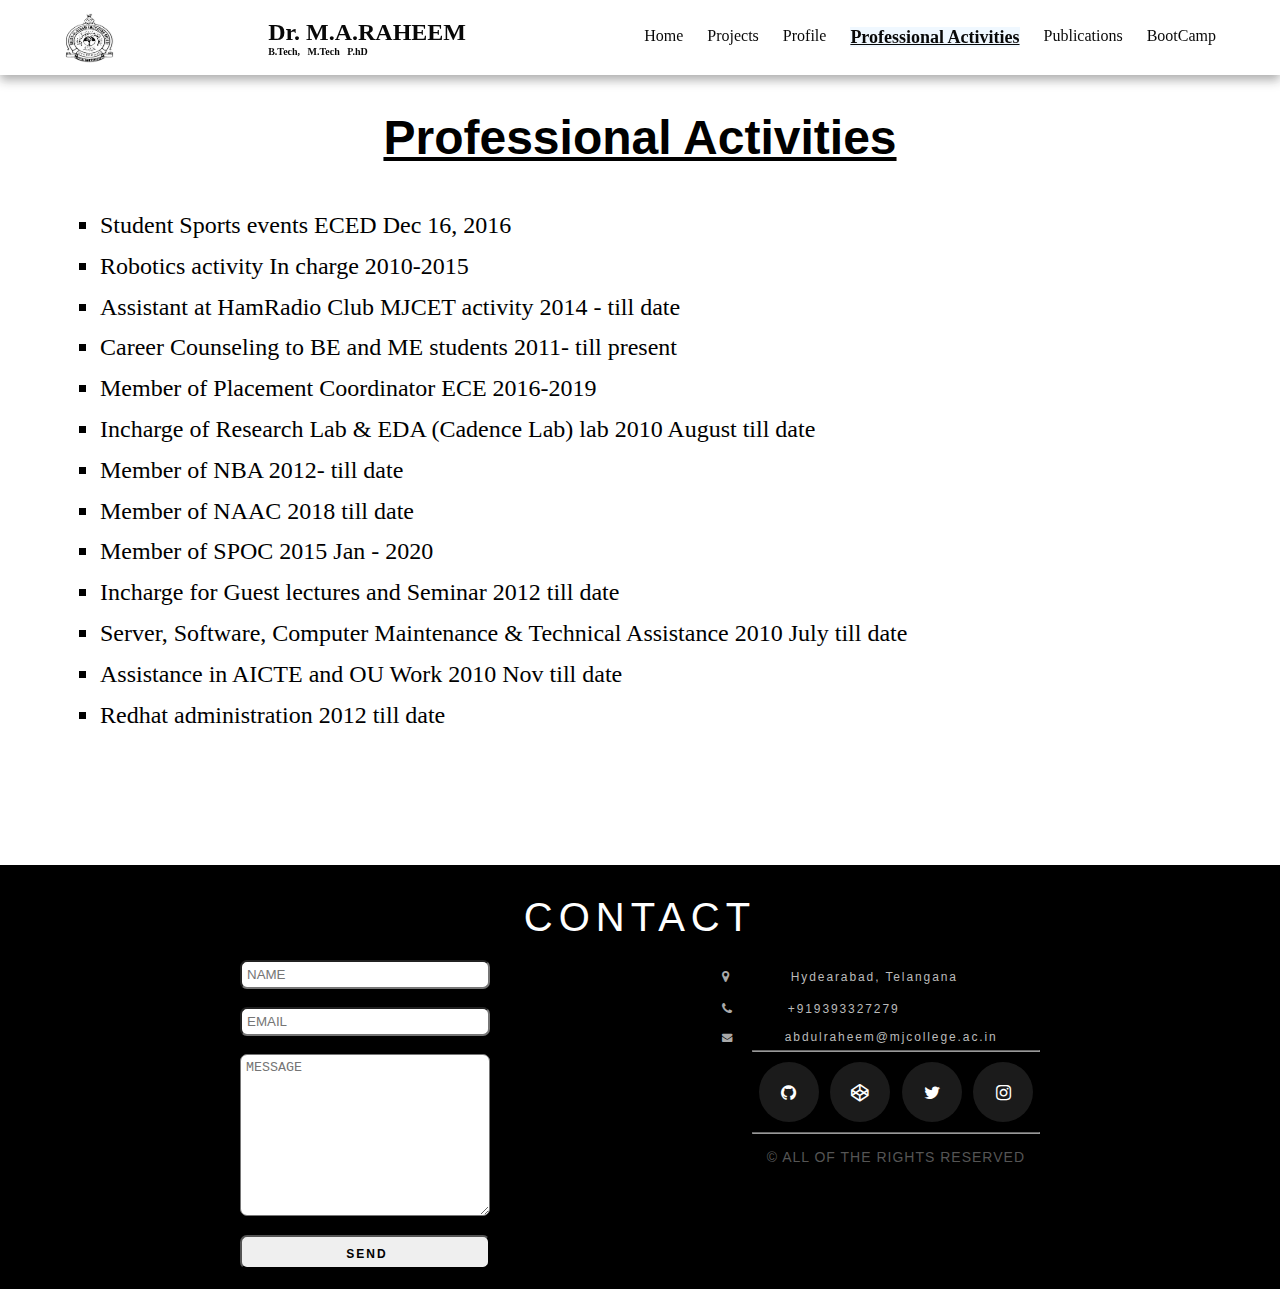
<file: public/Professional.html>
<!DOCTYPE html>
<html lang="en">
<head>
    <meta charset="UTF-8">
    <meta http-equiv="X-UA-Compatible" content="IE=edge">
    <meta name="viewport" content="width=device-width, initial-scale=1.0">
<script src="https://cdnjs.cloudflare.com/ajax/libs/font-awesome/6.2.1/css/all.min.css"></script>
<link rel="stylesheet" href="https://cdnjs.cloudflare.com/ajax/libs/font-awesome/4.7.0/css/font-awesome.min.css"> 
<link rel="stylesheet" href="./css/style.css">
<link rel="stylesheet" href="/css/admin.css">

    <title>M.A Raheem | Proffesional Activities</title>

   <style>
    .fa{
        font-size: 0.8em;
    }
   </style>
</head>
<body>
    <nav class="navbar">
      
        <div class="navbar-container container">
            <input type="checkbox" name="" id="">
            <div class="hamburger-lines">
                <span class="line line1"></span>
                <span class="line line2"></span>
                <span class="line line3"></span>
            </div>
            
            
            <ul class="menu-items">
              
                <li><a href="index.html">Home</a></li>
                <li><a href="projects.html">Projects</a></li>
                <li><a href="Profile.html">Profile</a></li>
                <li><a href="Professional.html"><b style="font-weight: 700;background-color:aliceblue;font-size:18px;text-decoration: underline;">Professional Activities</b></a></li>
                <li><a href="Publications.html">Publications</a></li>
                <li> 
                  <div class="dropdown">
                  <button class="dropbtn">BootCamp</button>
                  <div class="dropdown-content">
                    <a href="Qualifications.html#frontend">Front End Design</a>
                    <a href="Qualifications.html#physical">Physical Design</a>
                    <a href="Qualifications.html#analog">Analog Design</a>
                    <a href="Qualifications.html#rtl">RTL-GDS design</a>
                    <a href="Qualifications.html#dft">DFT Design</a>
                    <a href="Qualifications.html#linux">Linux</a>
                  </div>
                  </div>
                </li>
                <!-- <li><a href="Contact.html">Contact</a></li> -->
            </ul>
            <img src="./img/clg-logo.png"  height="50px" width="50px" alt="">
            <h1 class="logo">Dr. M.A.RAHEEM <br> <p style="font-size:10px;">B.Tech, &nbsp; M.Tech &nbsp; P.hD</p>
            </h1>
            <!-- <img src="./img/clg-logo.png"  height="50px" width="50px" alt=""> -->
        </div>
        
    </nav>

    
<section class="second">
    <div class="para">
      <div class="elementor-widget-container">
        <h1 class="elementor-heading-title elementor-size-default">Professional Activities</h1>	
    	</div>
      <p class="adminpara">
        <ul style="list-style-type: square;align-items: center;line-height: 170%;">
          <li>Student Sports events ECED Dec 16, 2016 </li>
          <li>Robotics activity In charge 2010-2015</li>
          <li>Assistant at HamRadio Club MJCET activity 2014 - till date </li>
          <li>Career Counseling to BE and ME students 2011- till present</li>
          <li>Member of Placement Coordinator ECE 2016-2019</li>
          <li>Incharge  of  Research Lab & EDA (Cadence Lab)  lab 2010 August till date </li>
          <li>Member of NBA 2012- till date</li>
          <li> Member of NAAC 2018 till date</li>
          <li> Member of SPOC  2015 Jan - 2020</li>
          <li>Incharge  for Guest lectures and Seminar 2012 till date</li>
          <li> Server, Software, Computer Maintenance & Technical Assistance 2010 July till date </li>
          <li> Assistance in AICTE and OU Work 2010 Nov till date</li>
          <li>Redhat administration  2012 till date  </li>
         
        </ul>
      </p>
    </div>

</section>
    

<section id="contact">
  
    <h1 class="section-header">Contact</h1>
    
    <div class="contact-wrapper">
     
    <!-- Left contact page --> 
      
      <form id="contact-form" class="form-horizontal" role="form">
         
        <div class="form-group">
          <div class="col-sm-12">
            <input type="text" class="form-control" id="name" placeholder="NAME" name="name" value="" required>
          </div>
        </div>
  <br>
        <div class="form-group">
          <div class="col-sm-12">
            <input type="email" class="form-control" id="email" placeholder="EMAIL" name="email" value="" required>
          </div>
        </div>
  <br>
        <textarea class="form-control" rows="10" placeholder="MESSAGE" name="message" required></textarea>
        
        <button class="btn btn-primary send-button" id="submit" type="submit" value="SEND">
          <div class="alt-send-button">
           <span class="send-text">SEND</span>
           
          </div>
        
        </button>
        
      </form>
      
    <!-- Left contact page  -->
      
    <div class="direct-contact-container">
  
          <ul class="contact-list">
            <li class="list-item"><i class="fa fa-map-marker fa-2x"><span class="contact-text place">Hydearabad, Telangana</span></i></li>
            
            <li class="list-item"><i class="fa fa-phone fa-2x"><span class="contact-text phone"><a href="tel:+919393327279" title="Give me a call">+919393327279</a></span></i></li>
            
            <li class="list-item" style="font-size:small ;"><i class="fa fa-envelope fa-2x"><span class="contact-text gmail"><a href="mailto:#" title="Send me an email">abdulraheem@mjcollege.ac.in</a></span></i></li>
            
          </ul>
  
          <hr>
          <ul class="social-media-list">
            <li><a href="#" target="_blank" class="contact-icon">
              <i class="fa fa-github" aria-hidden="true"></i></a>
            </li>
            <li><a href="#" target="_blank" class="contact-icon">
              <i class="fa fa-codepen" aria-hidden="true"></i></a>
            </li>
            <li><a href="#" target="_blank" class="contact-icon">
              <i class="fa fa-twitter" aria-hidden="true"></i></a>
            </li>
            <li><a href="#" target="_blank" class="contact-icon">
              <i class="fa fa-instagram" aria-hidden="true"></i></a>
            </li>       
          </ul>
          <hr>
  
          <div class="copyright">&copy; ALL OF THE RIGHTS RESERVED</div>
  
        </div>
      
    </div>

  </section>   
    
    
<script>
    document.querySelector('#contact-form').addEventListener('submit', (e) => {
    e.preventDefault();
    e.target.elements.name.value = '';
    e.target.elements.email.value = '';
    e.target.elements.message.value = '';
  });

</script>

</body>
</html>
</file>
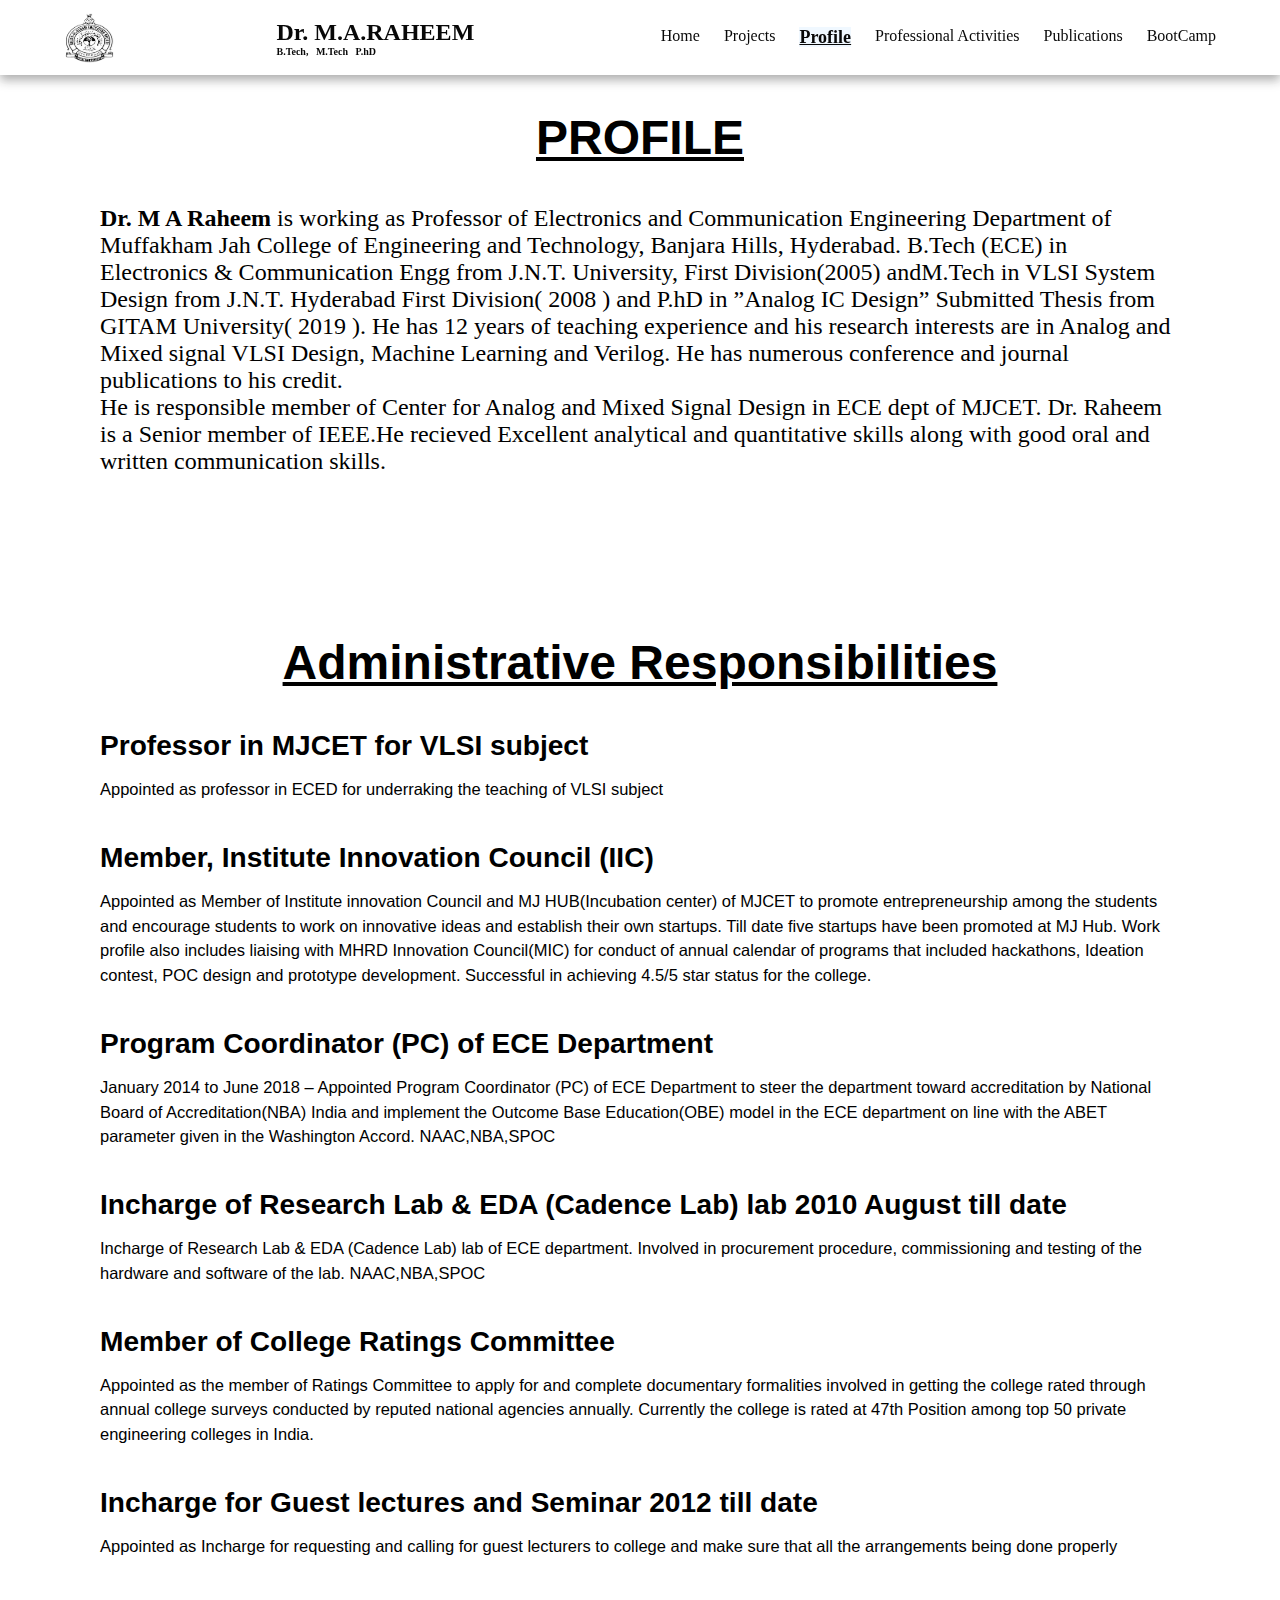
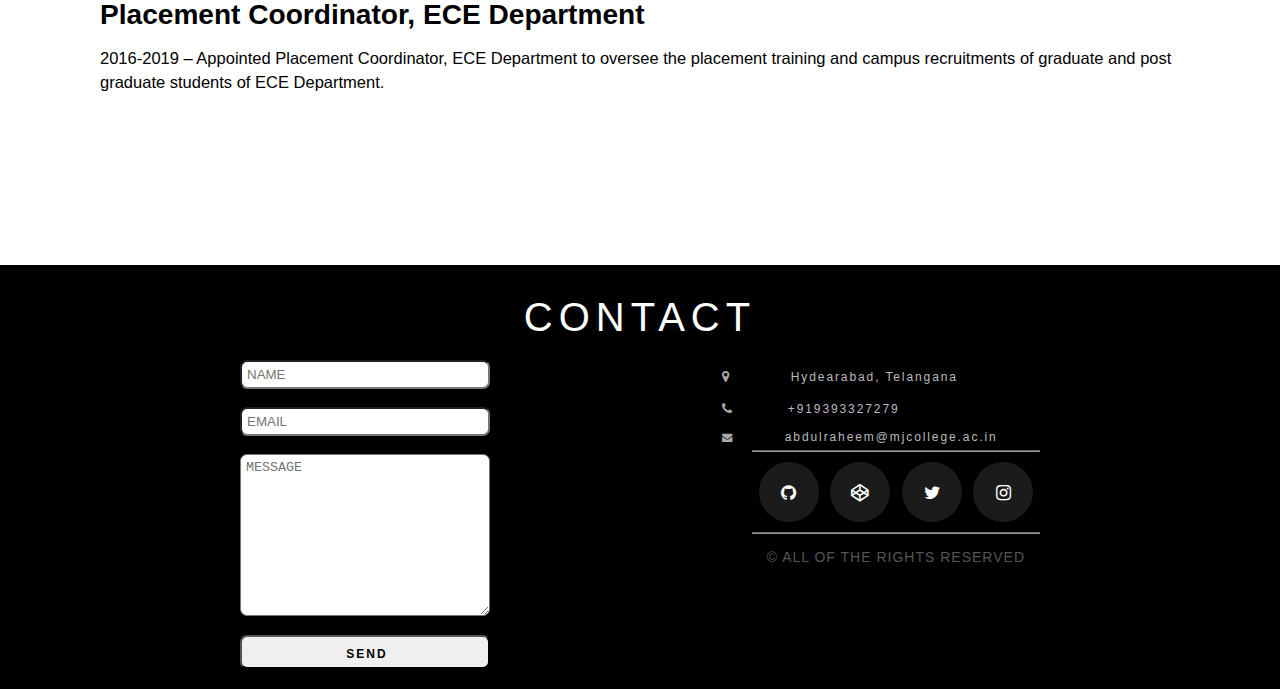
<file: public/Profile.html>
<!DOCTYPE html>
<html lang="en">
<head>
    <meta charset="UTF-8">
    <meta http-equiv="X-UA-Compatible" content="IE=edge">
    <meta name="viewport" content="width=device-width, initial-scale=1.0">
<script src="https://cdnjs.cloudflare.com/ajax/libs/font-awesome/6.2.1/css/all.min.css"></script>
<link rel="stylesheet" href="https://cdnjs.cloudflare.com/ajax/libs/font-awesome/4.7.0/css/font-awesome.min.css"> 
<link rel="stylesheet" href="./css/style.css">
<link rel="stylesheet" href="./css/admin.css">
    <title>M.A Raheem | Profile</title>

   <style>
    .fa{
        font-size: 0.8em;
    }
   </style>
</head>
<body>
    <nav class="navbar">
        <div class="navbar-container container">
            <input type="checkbox" name="" id="">
            <div class="hamburger-lines">
                <span class="line line1"></span>
                <span class="line line2"></span>
                <span class="line line3"></span>
            </div>
            <ul class="menu-items">
                <li><a href="index.html"> Home</a></li>
                <li><a href="projects.html">Projects</a></li>
                <li><a href="Profile.html"><b style="font-weight: 700;background-color:aliceblue;font-size:18px;text-decoration: underline;">Profile</b></a></li>
                <li><a href="Professional.html">Professional Activities</a></li>
                <li><a href="Publications.html">Publications</a></li>
                <li> 
                  <div class="dropdown">
                  <button class="dropbtn">BootCamp</button>
                  <div class="dropdown-content">
                    <a href="Qualifications.html#frontend">Front End Design</a>
                    <a href="Qualifications.html#physical">Physical Design</a>
                    <a href="Qualifications.html#analog">Analog Design</a>
                    <a href="Qualifications.html#rtl">RTL-GDS design</a>
                    <a href="Qualifications.html#dft">DFT Design</a>
                    <a href="Qualifications.html#linux">Linux</a>
                  </div>
                  </div>
                </li>
                <!-- <li><a href="Contact.html">Contact</a></li> -->
            </ul>
            <img src="./img/clg-logo.png"  height="50px" width="50px" alt="">
            <h1 class="logo">Dr. M.A.RAHEEM <br> <p style="font-size:10px;">B.Tech, &nbsp; M.Tech &nbsp; P.hD</p>
            </h1>
        </div>
        
    </nav>

    
<section class="second">
    <div class="para">
      <div class="elementor-widget-container">
        <h1 class="elementor-heading-title elementor-size-default">
         PROFILE
        </h1>	
      	</div>
          
    <p>
     
     <strong>Dr. M A Raheem </strong>is working as Professor of Electronics and Communication Engineering Department of Muffakham Jah College of Engineering and Technology, Banjara Hills, Hyderabad. B.Tech (ECE) in Electronics & Communication Engg from J.N.T. University, First
Division(2005) andM.Tech in VLSI System Design from J.N.T. Hyderabad First Division( 2008 ) and P.hD in ”Analog IC Design” Submitted Thesis from GITAM University( 2019 ). He has 12 years of teaching experience and his research interests are in Analog and Mixed signal VLSI Design, Machine Learning and Verilog. He has numerous conference and journal publications to his credit.
<br>
He is responsible member of Center for Analog and Mixed Signal Design in ECE dept of MJCET.

Dr. Raheem is a Senior member of IEEE.He recieved Excellent analytical and quantitative skills along with good oral and written
communication skills.
 </p>
    </div>
</section>
    
    
<section class="second">
  <div class="para">
    <div class="elementor-widget-container">
      <h1 class="elementor-heading-title elementor-size-default">Administrative Responsibilities</h1>		</div>
        
 <h3 class="adminhead">
  Professor in MJCET for VLSI subject</h3>
  <p class="adminpara">
    Appointed as professor in ECED for underraking the teaching of VLSI subject   </p>
  
 <h3 class="adminhead">
  Member, Institute Innovation Council (IIC)</h3>
  <p class="adminpara">
      Appointed as Member  of Institute innovation Council and MJ HUB(Incubation center) of MJCET to promote entrepreneurship among the students and encourage students to work on innovative ideas and establish their own startups. Till date five startups have been promoted at MJ Hub. Work profile also includes liaising with MHRD Innovation Council(MIC) for conduct of annual calendar of programs that included hackathons, Ideation contest, POC design and prototype development. Successful in achieving 4.5/5 star status for the college.
  </p>


    <h3 class="adminhead" >
        Program Coordinator (PC) of ECE Department</h3>
   <p class="adminpara">
  January 2014 to June 2018 – Appointed Program Coordinator (PC) of ECE Department to steer the department toward accreditation by National Board of Accreditation(NBA) India and implement the Outcome Base Education(OBE) model in the ECE department on line with the ABET parameter given in the Washington Accord.

  NAAC,NBA,SPOC
      </p>


  
  <h3 class="adminhead">
      Incharge  of  Research Lab & EDA (Cadence Lab)  lab 2010 August till date </h3>
  <p class="adminpara">
      Incharge of Research Lab & EDA (Cadence Lab)  lab of ECE department. Involved in procurement procedure, commissioning and testing of the hardware and software of the  lab.
      NAAC,NBA,SPOC
  </p>



  <h3 class="adminhead">
    Member of College Ratings Committee </h3>
<p class="adminpara">
  Appointed as the member of Ratings Committee to apply for and complete documentary formalities involved in getting the college rated through annual college surveys conducted by reputed national agencies annually. Currently the college is rated at 47th Position among top 50 private engineering colleges in India.
</p>



  <h3 class="adminhead">
    Incharge  for Guest lectures and Seminar 2012 till date</h3>
  <p class="adminpara">
    Appointed as Incharge for requesting and calling for guest lecturers to college and make sure that all the arrangements being done properly
  </p>

<h3 class="adminhead">
        Placement Coordinator, ECE Department</h3>
    <p class="adminpara">
      2016-2019 – Appointed Placement Coordinator, ECE Department to oversee the placement training and campus recruitments of graduate and post graduate students of ECE Department.
    </p>


  </div>
</section>
  



<section id="contact">
  
    <h1 class="section-header">Contact</h1>
    
    <div class="contact-wrapper">
     
    <!-- Left contact page --> 
      
      <form id="contact-form" class="form-horizontal" role="form">
         
        <div class="form-group">
          <div class="col-sm-12">
            <input type="text" class="form-control" id="name" placeholder="NAME" name="name" value="" required>
          </div>
        </div>
  <br>
        <div class="form-group">
          <div class="col-sm-12">
            <input type="email" class="form-control" id="email" placeholder="EMAIL" name="email" value="" required>
          </div>
        </div>
  <br>
        <textarea class="form-control" rows="10" placeholder="MESSAGE" name="message" required></textarea>
        
        <button class="btn btn-primary send-button" id="submit" type="submit" value="SEND">
          <div class="alt-send-button">
           <span class="send-text">SEND</span>
           
          </div>
        
        </button>
        
      </form>
      
    <!-- Left contact page  -->
      
    <div class="direct-contact-container">
  
          <ul class="contact-list">
            <li class="list-item"><i class="fa fa-map-marker fa-2x"><span class="contact-text place">Hydearabad, Telangana</span></i></li>
            
            <li class="list-item"><i class="fa fa-phone fa-2x"><span class="contact-text phone"><a href="tel:+919393327279" title="Give me a call">+919393327279</a></span></i></li>
            
            <li class="list-item" style="font-size:small ;"><i class="fa fa-envelope fa-2x"><span class="contact-text gmail"><a href="mailto:#" title="Send me an email">abdulraheem@mjcollege.ac.in</a></span></i></li>
            
          </ul>
  
          <hr>
          <ul class="social-media-list">
            <li><a href="#" target="_blank" class="contact-icon">
              <i class="fa fa-github" aria-hidden="true"></i></a>
            </li>
            <li><a href="#" target="_blank" class="contact-icon">
              <i class="fa fa-codepen" aria-hidden="true"></i></a>
            </li>
            <li><a href="#" target="_blank" class="contact-icon">
              <i class="fa fa-twitter" aria-hidden="true"></i></a>
            </li>
            <li><a href="#" target="_blank" class="contact-icon">
              <i class="fa fa-instagram" aria-hidden="true"></i></a>
            </li>       
          </ul>
          <hr>
  
          <div class="copyright">&copy; ALL OF THE RIGHTS RESERVED</div>
  
        </div>
      
    </div>

  </section>   
    
    
<script>
    document.querySelector('#contact-form').addEventListener('submit', (e) => {
    e.preventDefault();
    e.target.elements.name.value = '';
    e.target.elements.email.value = '';
    e.target.elements.message.value = '';
  });

</script>

</body>
</html>
</file>
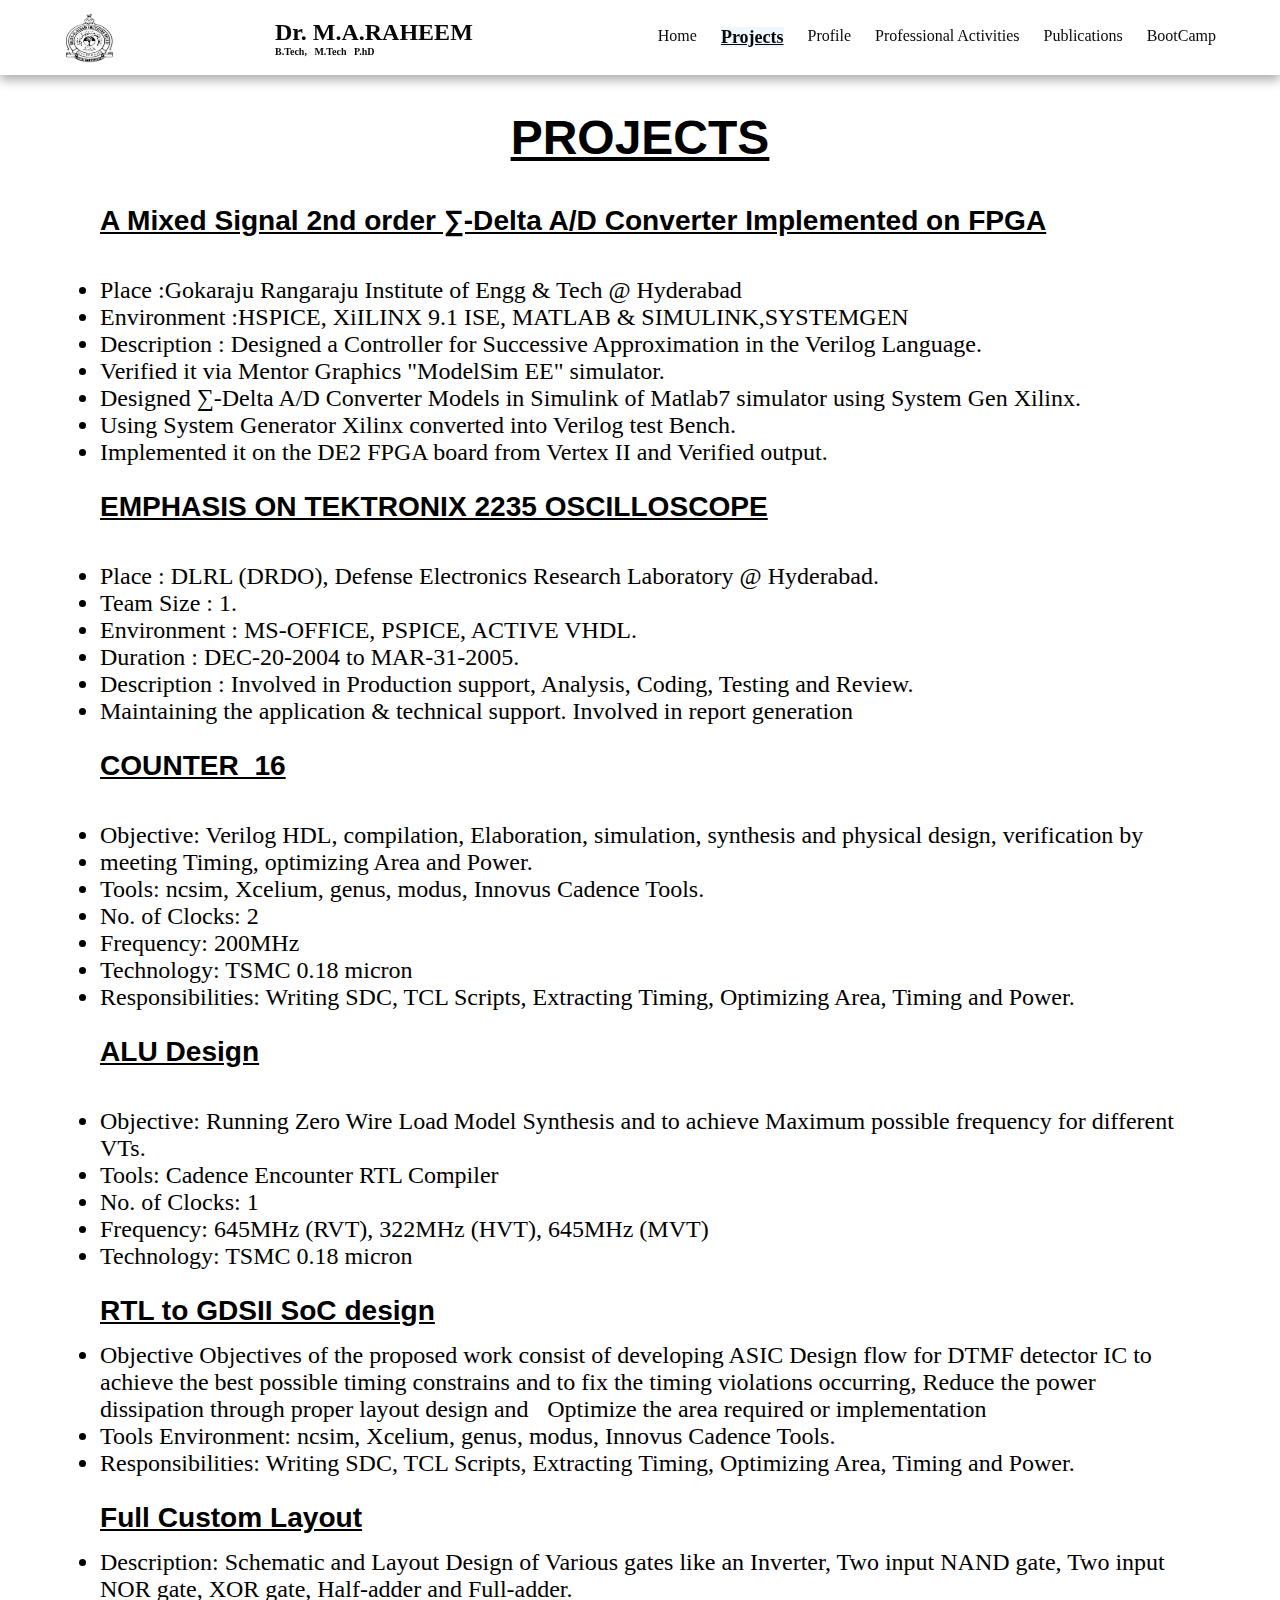
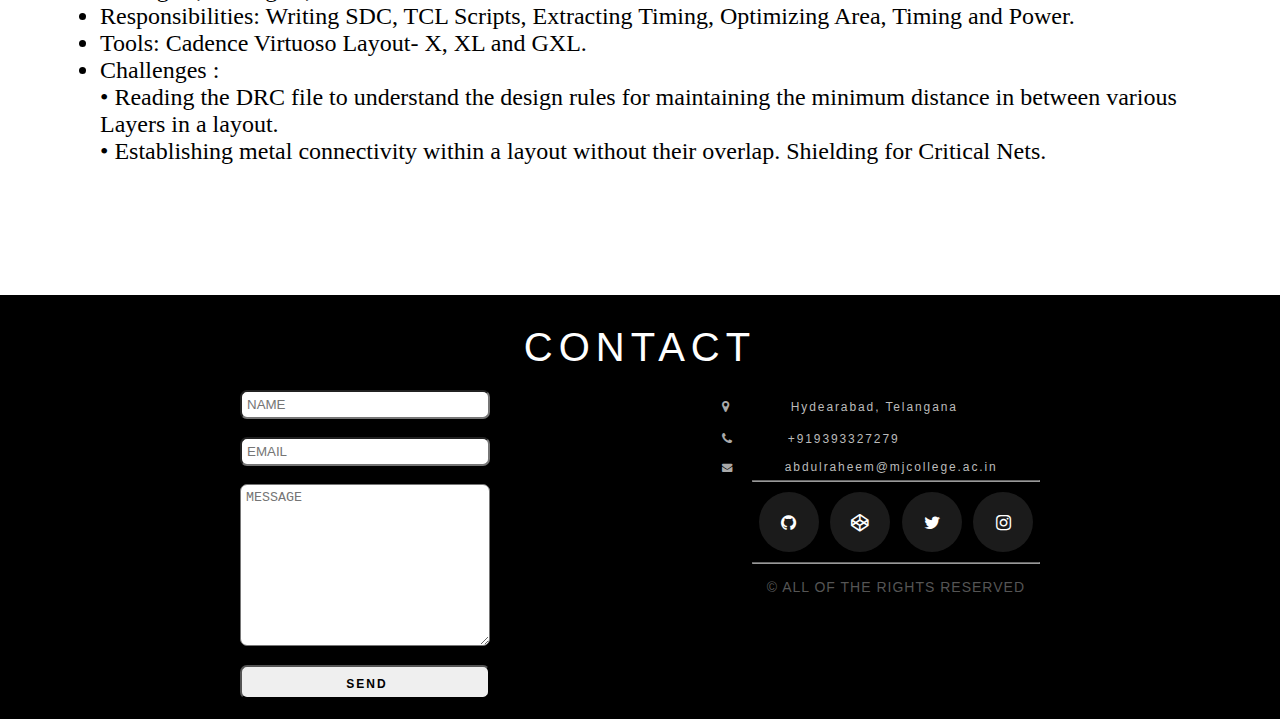
<file: public/projects.html>
<!DOCTYPE html>
<html lang="en">
<head>
    <meta charset="UTF-8">
    <meta http-equiv="X-UA-Compatible" content="IE=edge">
    <meta name="viewport" content="width=device-width, initial-scale=1.0">
<script src="https://cdnjs.cloudflare.com/ajax/libs/font-awesome/6.2.1/css/all.min.css"></script>
<link rel="stylesheet" href="https://cdnjs.cloudflare.com/ajax/libs/font-awesome/4.7.0/css/font-awesome.min.css"> 
<link rel="stylesheet" href="./css/style.css">
<link rel="stylesheet" href="./css/admin.css">
    <title>M.A Raheem | Projects</title>

   <style>
    .fa{
        font-size: 0.8em;
    }
   </style>
</head>
<body>
    <nav class="navbar">
        <div class="navbar-container container">
            <input type="checkbox" name="" id="">
            <div class="hamburger-lines">
                <span class="line line1"></span>
                <span class="line line2"></span>
                <span class="line line3"></span>
            </div>
            <ul class="menu-items">
                <li><a href="index.html">Home</a></li>
                <li><a href="projects.html"><b style="font-weight: 700;background-color:aliceblue;text-decoration: underline; font-size:18px;"> Projects</b></a></li>
                <li><a href="Profile.html">Profile</a></li>
                <li><a href="Professional.html">Professional Activities</a></li>
                <li><a href="Publications.html">Publications</a></li><li> 
                  <div class="dropdown">
                  <button class="dropbtn">BootCamp</button>
                  <div class="dropdown-content">
                    <a href="Qualifications.html#frontend">Front End Design</a>
                    <a href="Qualifications.html#physical">Physical Design</a>
                    <a href="Qualifications.html#analog">Analog Design</a>
                    <a href="Qualifications.html#rtl">RTL-GDS design</a>
                    <a href="Qualifications.html#dft">DFT Design</a>
                    <a href="Qualifications.html#linux">Linux</a>
                  </div>
                  </div>
                </li>
                <!-- <li><a href="Contact.html">Contact</a></li> -->
            </ul>
            <img src="./img/clg-logo.png"  height="50px" width="50px" alt="">
            <h1 class="logo">Dr. M.A.RAHEEM <br> <p style="font-size:10px;">B.Tech, &nbsp; M.Tech &nbsp; P.hD</p>
            </h1>
        </div>
        
    </nav>
    
<section class="second">
    <div class="para">
      <div class="elementor-widget-container">
        <h1 class="elementor-heading-title elementor-size-default">PROJECTS</h1>		</div>
          
    <h3 class="adminhead" style="text-decoration: underline;">
      A Mixed Signal 2nd order &#8721;-Delta A/D Converter Implemented on
      FPGA</h3>
      <p class="adminpara">
        <ul>
          <li>Place :Gokaraju Rangaraju Institute of Engg & Tech @ Hyderabad</li>
          <li>Environment :HSPICE, XiILINX 9.1 ISE, MATLAB & SIMULINK,SYSTEMGEN</li>
          <li>Description : Designed a Controller for Successive Approximation in the Verilog Language.</li>
          <li>Verified it via Mentor Graphics "ModelSim EE" simulator.</li>
          <li>Designed &#8721;-Delta A/D Converter Models in Simulink of Matlab7 simulator
            using System Gen Xilinx.</li>
          <li>Using System Generator Xilinx converted into Verilog test Bench.</li>
          <li>Implemented it on the DE2 FPGA board from Vertex II and Verified
            output.</li>
        </ul>
      </p>
      
      <h3 class="adminhead" style="text-decoration: underline;margin-top: 25px;">
        EMPHASIS ON TEKTRONIX 2235 OSCILLOSCOPE</h3>
        <p class="adminpara">
          <ul>
              <li>Place : DLRL (DRDO), Defense Electronics Research Laboratory @
                Hyderabad.</li>
              <li>Team Size : 1.</li>
              <li>Environment : MS-OFFICE, PSPICE, ACTIVE VHDL.</li>
              <li>Duration : DEC-20-2004 to MAR-31-2005.</li>
              <li>Description : Involved in Production support, Analysis, Coding, Testing and Review.</li>
              <li>Maintaining the application & technical support. Involved in report generation</li>
          </ul>
        </p>


        <h3 class="adminhead" style="text-decoration: underline;margin-top: 25px;">
          COUNTER_16 </h3>
        <p class="adminpara">
          <ul>
        
        <li>Objective: Verilog HDL, compilation, Elaboration, simulation, synthesis and physical design, verification by</li> 
        <li>meeting Timing, optimizing Area and Power.</li> 
        <li>Tools: ncsim, Xcelium, genus, modus, Innovus Cadence Tools.</li>
        <li>No. of Clocks: 2</li> 
        <li>Frequency: 200MHz</li> 
        <li>Technology: TSMC 0.18 micron</li> 
        <li>Responsibilities:
          Writing SDC, TCL Scripts, Extracting Timing, Optimizing Area, Timing and Power.</li> 
        </ul> 
        </p>
        
        <h3 class="adminhead" style="text-decoration: underline;margin-top: 25px;">
          ALU Design</h3>
        <p class="adminpara">
          <ul>
        <li> Objective: Running Zero Wire Load Model Synthesis and to achieve Maximum possible frequency for different VTs. </li>
         <li>Tools: Cadence Encounter RTL Compiler</li>
          <li>No. of Clocks: 1</li>
          <li>Frequency: 645MHz (RVT), 322MHz (HVT), 645MHz (MVT)</li>
          <li> Technology: TSMC 0.18 micron </li>
            </ul>

            <h3 class="adminhead" style="text-decoration: underline;margin-top: 25px;">
              RTL to GDSII SoC design</h3>

                <ul>
                  <li>Objective Objectives of the proposed work consist of developing ASIC Design flow for DTMF detector IC to achieve the best possible timing constrains and to fix the timing violations occurring, Reduce the power dissipation through proper
                    layout design andOptimize the area required or implementation</li>
                  <li>Tools Environment: ncsim, Xcelium, genus, modus, Innovus Cadence Tools.</li>
                  <li>Responsibilities:
                    Writing SDC, TCL Scripts, Extracting Timing, Optimizing Area, Timing and Power.
       </li>
      </ul>

      <h3 class="adminhead" style="text-decoration: underline;margin-top: 25px;">
        Full Custom Layout</h3>
<ul>
  <li>Description: Schematic and Layout Design of Various gates like an Inverter, Two input NAND gate, Two input NOR
    gate, XOR gate, Half-adder and Full-adder.</li>
  <li>Responsibilities:
    Writing SDC, TCL Scripts, Extracting Timing, Optimizing Area, Timing and Power.</li>
  <li>Tools: Cadence Virtuoso Layout- X, XL and GXL.</li>
  <li>Challenges :<br>
    • Reading the DRC file to understand the design rules for maintaining the minimum distance in between various
    Layers in a layout. <br>
    • Establishing metal connectivity within a layout without their overlap. Shielding for Critical Nets.</li>

</ul>
    </div>
</section>
    

<section id="contact">
  
    <h1 class="section-header">Contact</h1>
    
    <div class="contact-wrapper">
     
    <!-- Left contact page --> 
      
      <form id="contact-form" class="form-horizontal" role="form">
         
        <div class="form-group">
          <div class="col-sm-12">
            <input type="text" class="form-control" id="name" placeholder="NAME" name="name" value="" required>
          </div>
        </div>
  <br>
        <div class="form-group">
          <div class="col-sm-12">
            <input type="email" class="form-control" id="email" placeholder="EMAIL" name="email" value="" required>
          </div>
        </div>
  <br>
        <textarea class="form-control" rows="10" placeholder="MESSAGE" name="message" required></textarea>
        
        <button class="btn btn-primary send-button" id="submit" type="submit" value="SEND">
          <div class="alt-send-button">
           <span class="send-text">SEND</span>
           
          </div>
        
        </button>
        
      </form>
      
    <!-- Left contact page  -->
      
    <div class="direct-contact-container">
  
          <ul class="contact-list">
            <li class="list-item"><i class="fa fa-map-marker fa-2x"><span class="contact-text place">Hydearabad, Telangana</span></i></li>
            
            <li class="list-item"><i class="fa fa-phone fa-2x"><span class="contact-text phone"><a href="tel:+919393327279" title="Give me a call">+919393327279</a></span></i></li>
            
            <li class="list-item" style="font-size:small ;"><i class="fa fa-envelope fa-2x"><span class="contact-text gmail"><a href="mailto:#" title="Send me an email">abdulraheem@mjcollege.ac.in</a></span></i></li>
            
          </ul>
  
          <hr>
          <ul class="social-media-list">
            <li><a href="#" target="_blank" class="contact-icon">
              <i class="fa fa-github" aria-hidden="true"></i></a>
            </li>
            <li><a href="#" target="_blank" class="contact-icon">
              <i class="fa fa-codepen" aria-hidden="true"></i></a>
            </li>
            <li><a href="#" target="_blank" class="contact-icon">
              <i class="fa fa-twitter" aria-hidden="true"></i></a>
            </li>
            <li><a href="#" target="_blank" class="contact-icon">
              <i class="fa fa-instagram" aria-hidden="true"></i></a>
            </li>       
          </ul>
          <hr>
  
          <div class="copyright">&copy; ALL OF THE RIGHTS RESERVED</div>
  
        </div>
      
    </div>

  </section>   
    
    
<script>
    document.querySelector('#contact-form').addEventListener('submit', (e) => {
    e.preventDefault();
    e.target.elements.name.value = '';
    e.target.elements.email.value = '';
    e.target.elements.message.value = '';
  });

</script>

</body>
</html>
</file>
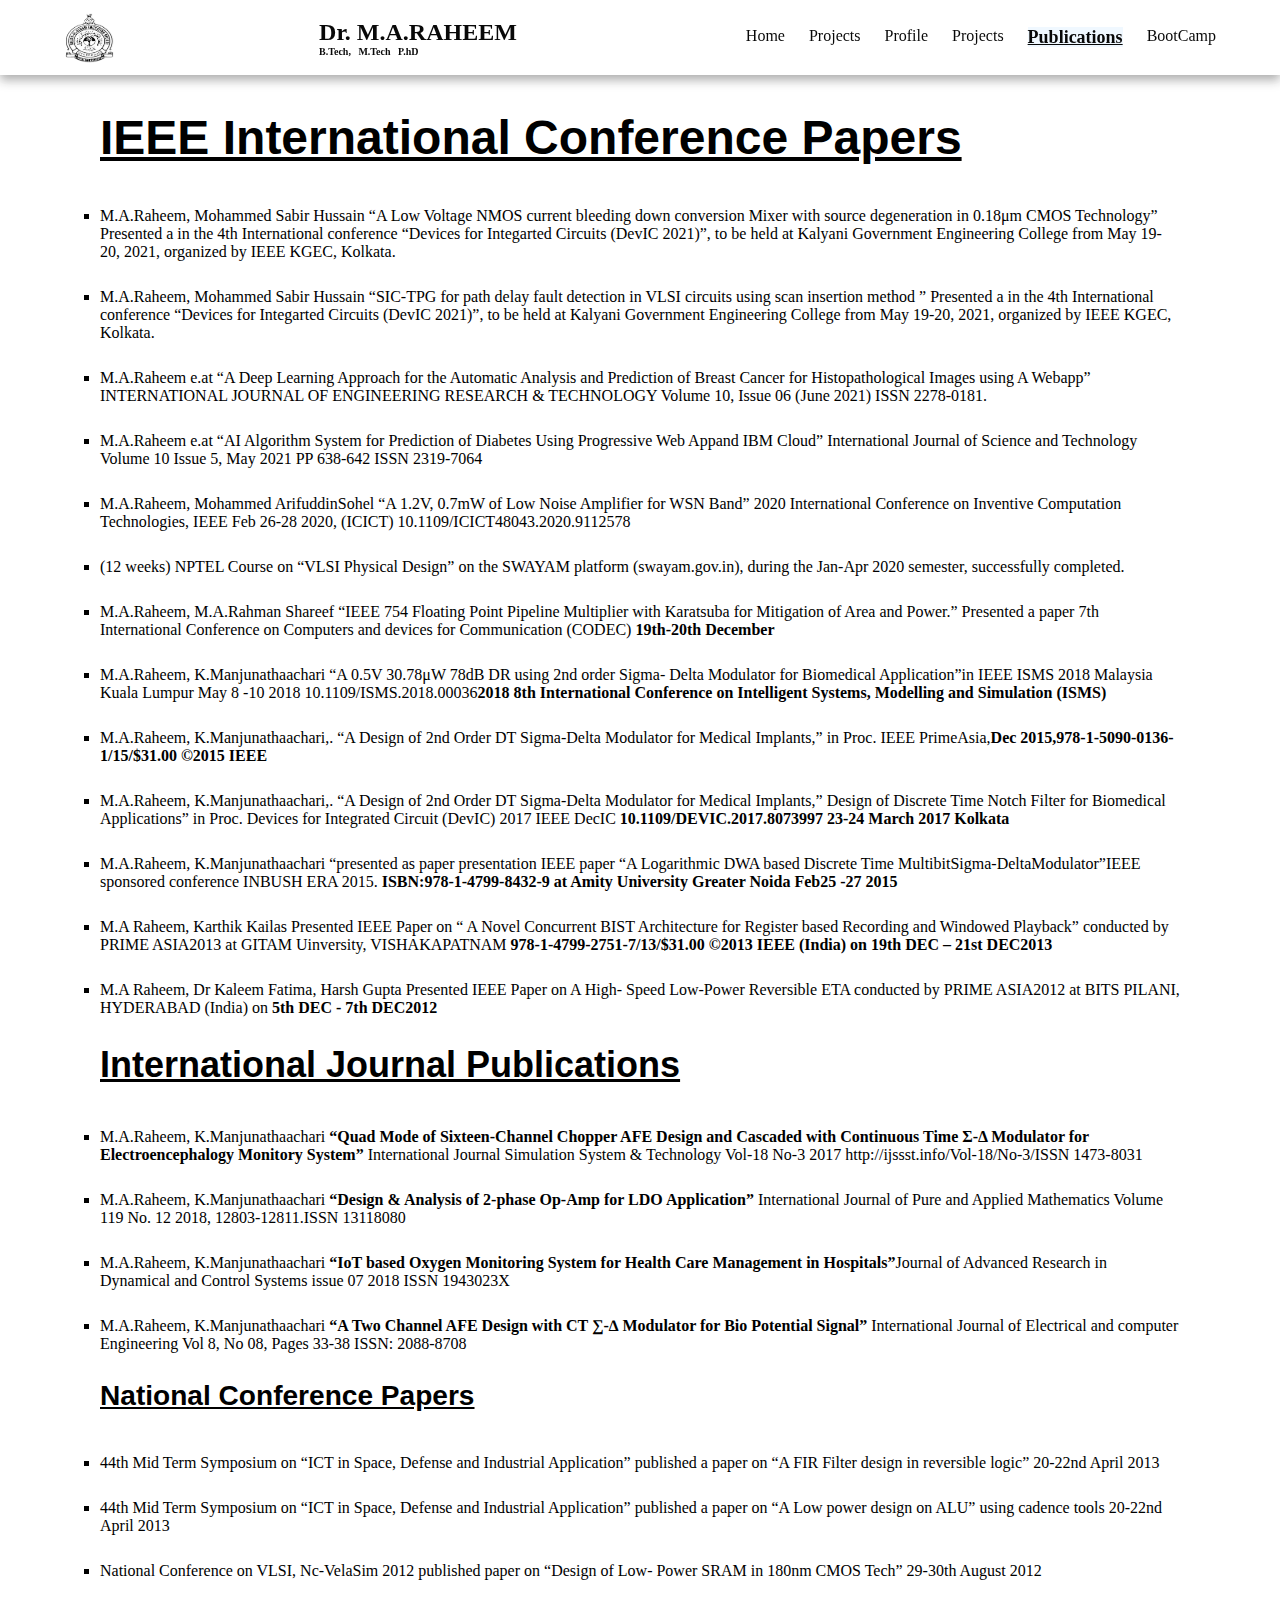
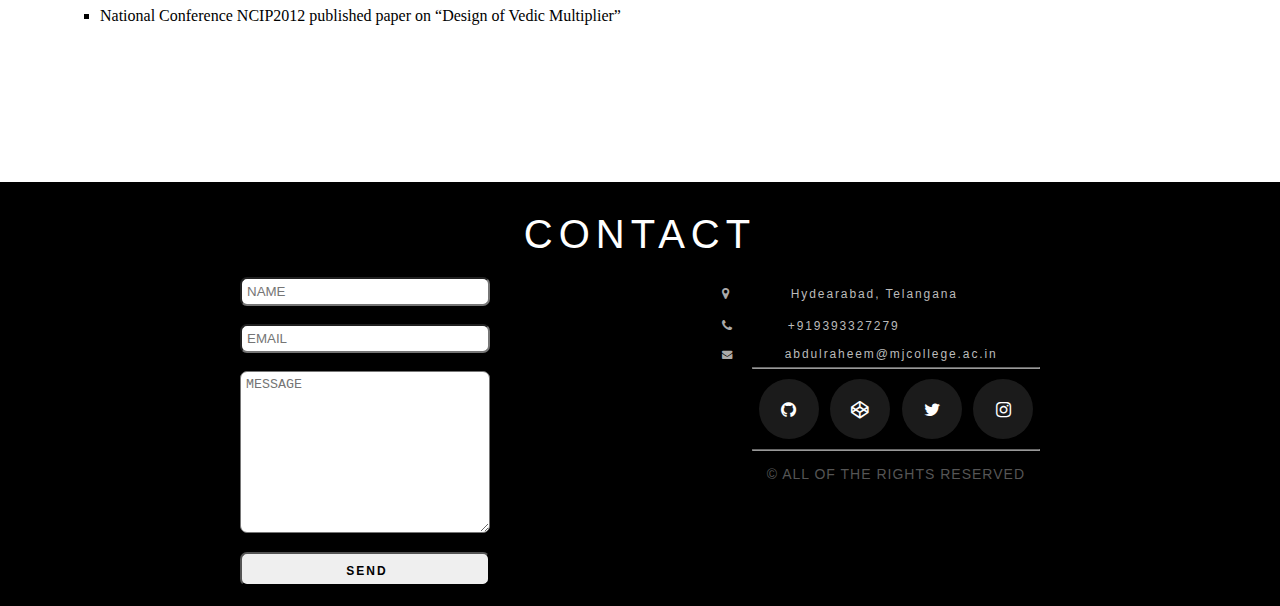
<file: public/Publications.html>
<!DOCTYPE html>
<html lang="en">
<head>
    <meta charset="UTF-8">
    <meta http-equiv="X-UA-Compatible" content="IE=edge">
    <meta name="viewport" content="width=device-width, initial-scale=1.0">
<script src="https://cdnjs.cloudflare.com/ajax/libs/font-awesome/6.2.1/css/all.min.css"></script>
<link rel="stylesheet" href="https://cdnjs.cloudflare.com/ajax/libs/font-awesome/4.7.0/css/font-awesome.min.css"> 
<link rel="stylesheet" href="./css/style.css">
<link rel="stylesheet" href="./css/admin.css">
<link rel="stylesheet" href="./css/publications.css">
    <title>M.A Raheem | Publications</title>

   <style>
    .fa{
        font-size: 0.8em;
    }
   </style>
</head>
<body>
    <nav class="navbar">
        <div class="navbar-container container">
            <input type="checkbox" name="" id="">
            <div class="hamburger-lines">
                <span class="line line1"></span>
                <span class="line line2"></span>
                <span class="line line3"></span>
            </div>
            <ul class="menu-items">
                <li><a href="index.html">Home</a></li>
                <li><a href="projects.html">Projects</a></li>
                <li><a href="Profile.html">Profile</a></li>
                <li><a href="Professional.html">Projects</a></li>
                <li><a href="Publications.html"><b style="font-weight: 700;background-color:aliceblue;font-size:18px;text-decoration: underline;">Publications</b></a></li>
                <li> 
                  <div class="dropdown">
                  <button class="dropbtn">BootCamp</button>
                  <div class="dropdown-content">
                    <a href="Qualifications.html#frontend">Front End Design</a>
                    <a href="Qualifications.html#physical">Physical Design</a>
                    <a href="Qualifications.html#analog">Analog Design</a>
                    <a href="Qualifications.html#rtl">RTL-GDS design</a>
                    <a href="Qualifications.html#dft">DFT Design</a>
                    <a href="Qualifications.html#linux">Linux</a>
                  </div>
                  </div>
                </li>
                <!-- <li><a href="Contact.html">Contact</a></li> -->
            </ul>
            <img src="./img/clg-logo.png"  height="50px" width="50px" alt="">
            <h1 class="logo">Dr. M.A.RAHEEM <br> <p style="font-size:10px;">B.Tech, &nbsp; M.Tech &nbsp; P.hD</p>
            </h1>
        </div>
        
    </nav>

    
<section class="second">
    <div class="para">
      <h1 class="adminhead">
        IEEE International Conference Papers
      </h1><br>
        <ul style="list-style-type: square;">




          <li style="font-size: medium ;">M.A.Raheem, Mohammed Sabir Hussain “A Low Voltage NMOS current bleeding
          down conversion Mixer with source degeneration in 0.18μm CMOS Technology”
          Presented a in the 4th International conference “Devices for Integarted Circuits
          (DevIC 2021)”, to be held at Kalyani Government Engineering College from May 19-
          20, 2021, organized by IEEE KGEC, Kolkata.</li>

<br>
          <li style="font-size: medium ;"> M.A.Raheem, Mohammed Sabir Hussain “SIC-TPG for path delay fault detection in
          VLSI circuits using scan insertion method ” Presented a in the 4th International
          conference “Devices for Integarted Circuits (DevIC 2021)”, to be held at Kalyani
          Government Engineering College from May 19-20, 2021, organized by IEEE KGEC,
          Kolkata.</li>
          <br>
          <li style="font-size: medium ;"> M.A.Raheem e.at “A Deep Learning Approach for the Automatic Analysis and
          Prediction of Breast Cancer for Histopathological Images using A Webapp”
          INTERNATIONAL JOURNAL OF ENGINEERING RESEARCH & TECHNOLOGY Volume
          10, Issue 06 (June 2021) ISSN 2278-0181.</li>
          <br>
          <li style="font-size: medium ;"> M.A.Raheem e.at “AI Algorithm System for Prediction of Diabetes Using Progressive
          Web Appand IBM Cloud” International Journal of Science and Technology Volume 10
          Issue 5, May 2021 PP 638-642 ISSN 2319-7064</li>
          <br>
          <li style="font-size: medium ;"> M.A.Raheem, Mohammed ArifuddinSohel “A 1.2V, 0.7mW of Low Noise Amplifier for
          WSN Band” 2020 International Conference on Inventive Computation
          Technologies, IEEE Feb 26-28 2020, (ICICT) 10.1109/ICICT48043.2020.9112578</li>
          <br>
          <li style="font-size: medium ;"> (12 weeks) NPTEL Course on “VLSI Physical Design” on the SWAYAM platform
          (swayam.gov.in), during the Jan-Apr 2020 semester, successfully completed.</li>

<br>


          <li style="font-size: medium ;">
            M.A.Raheem, M.A.Rahman Shareef “IEEE 754 Floating Point Pipeline Multiplier with
            Karatsuba for Mitigation of Area and Power.” Presented a paper 7th International
            Conference on Computers and devices for Communication (CODEC) <b>19th-20th December</b>
          </li><br>
          <li style="font-size: medium ;">M.A.Raheem, K.Manjunathaachari “A 0.5V 30.78μW 78dB DR using 2nd order Sigma-
            Delta Modulator for Biomedical Application”in IEEE ISMS 2018 Malaysia Kuala Lumpur May
            
            8 -10 2018 10.1109/ISMS.2018.00036<b>2018 8th International Conference on Intelligent
              Systems, Modelling and Simulation (ISMS)</b> </li>
              <br>
              <li style="font-size: medium ;">M.A.Raheem, K.Manjunathaachari,. “A Design of 2nd Order DT Sigma-Delta
                Modulator for Medical Implants,” in Proc. IEEE PrimeAsia,<b>Dec 2015,978-1-5090-0136-
                  1/15/$31.00 ©2015 IEEE</b> </li><br>
              <li style="font-size: medium ;">M.A.Raheem, K.Manjunathaachari,. “A Design of 2nd Order DT Sigma-Delta
                Modulator for Medical Implants,” Design of Discrete Time Notch Filter for Biomedical
                Applications” in Proc. Devices for Integrated Circuit (DevIC) 2017 IEEE DecIC
                <b>10.1109/DEVIC.2017.8073997 23-24 March 2017 Kolkata</b></li><br>
              <li style="font-size: medium ;">M.A.Raheem, K.Manjunathaachari “presented as paper presentation IEEE paper “A
                Logarithmic DWA based Discrete Time MultibitSigma-DeltaModulator”IEEE sponsored
                conference INBUSH ERA 2015. <b>ISBN:978-1-4799-8432-9 at Amity University Greater Noida
                  Feb25 -27 2015</b></li><br>
              <li style="font-size: medium ;">M.A Raheem, Karthik Kailas Presented IEEE Paper on “ A Novel Concurrent BIST
                Architecture for Register based Recording and Windowed Playback” conducted by
                PRIME ASIA2013 at GITAM Uinversity, VISHAKAPATNAM <b>978-1-4799-2751-7/13/$31.00 ©2013 IEEE
                  (India) on 19th DEC – 21st DEC2013</b></li><br>
                  <li  style="font-size: medium ;">M.A Raheem, Dr Kaleem Fatima, Harsh Gupta Presented IEEE Paper on A High-
                    Speed Low-Power Reversible ETA conducted by PRIME ASIA2012 at BITS PILANI,
                    
                    HYDERABAD (India) on <b> 5th DEC - 7th DEC2012</b></li><br>
        </ul>

        <h2 class="adminhead">
          International Journal Publications
        </h2><br>
        <ul style="list-style-type:square;">
          <li style="font-size: medium ;">M.A.Raheem, K.Manjunathaachari<b> “Quad Mode of Sixteen-Channel Chopper AFE
            Design and Cascaded with Continuous Time Σ-Δ Modulator for Electroencephalogy Monitory
            System”</b> International Journal Simulation System & Technology Vol-18 No-3 2017
            http://ijssst.info/Vol-18/No-3/ISSN 1473-8031</li><br>
          <li style="font-size: medium ;">M.A.Raheem, K.Manjunathaachari<b> “Design & Analysis of 2-phase Op-Amp for LDO
            Application”</b> International Journal of Pure and Applied Mathematics Volume 119 No. 12
            2018, 12803-12811.ISSN 13118080</li><br>
          <li style="font-size: medium ;">M.A.Raheem, K.Manjunathaachari <b>“IoT based Oxygen Monitoring System for Health
            Care Management in Hospitals”</b>Journal of Advanced Research in Dynamical and Control
            Systems issue 07 2018 ISSN 1943023X</li><br>
          <li style="font-size: medium ;">M.A.Raheem, K.Manjunathaachari <b> “A Two Channel AFE Design with CT ∑-∆ Modulator
            for Bio Potential Signal”</b> International Journal of Electrical and computer Engineering Vol 8,
            No 08, Pages 33-38 ISSN: 2088-8708</li><br>
          </ul>
 

          <h3 class="adminhead">
            National Conference Papers
          </h3><br>
          <ul style="list-style-type: square;">
            <li style="font-size: medium ;">44th Mid Term Symposium on “ICT in Space, Defense and Industrial Application”
              published a paper on “A FIR Filter design in reversible logic” 20-22nd April 2013</li><br>
            <li style="font-size: medium ;">44th Mid Term Symposium on “ICT in Space, Defense and Industrial Application”
              published a paper on “A Low power design on ALU” using cadence tools 20-22nd April 2013</li><br>
            <li style="font-size: medium ;">National Conference on VLSI, Nc-VelaSim 2012 published paper on “Design of Low-
              Power SRAM in 180nm CMOS Tech” 29-30th August 2012</li><br>
            <li style="font-size: medium ;">National Conference NCIP2012 published paper on “Design of Vedic Multiplier”</li><br>
            </ul>

    </div>
<!-- 
    <div class="mainImage">
        <img class="mainImage" src="./img/raheem sir.jpeg" alt="M.A Raheem">
    </div> -->
</section>
    

<section id="contact">
  
    <h1 class="section-header">Contact</h1>
    
    <div class="contact-wrapper">
     
    <!-- Left contact page --> 
      
      <form id="contact-form" class="form-horizontal" role="form">
         
        <div class="form-group">
          <div class="col-sm-12">
            <input type="text" class="form-control" id="name" placeholder="NAME" name="name" value="" required>
          </div>
        </div>
  <br>
        <div class="form-group">
          <div class="col-sm-12">
            <input type="email" class="form-control" id="email" placeholder="EMAIL" name="email" value="" required>
          </div>
        </div>
  <br>
        <textarea class="form-control" rows="10" placeholder="MESSAGE" name="message" required></textarea>
        
        <button class="btn btn-primary send-button" id="submit" type="submit" value="SEND">
          <div class="alt-send-button">
           <span class="send-text">SEND</span>
           
          </div>
        
        </button>
        
      </form>
      
    <!-- Left contact page  -->
      
    <div class="direct-contact-container">
  
          <ul class="contact-list">
            <li class="list-item"><i class="fa fa-map-marker fa-2x"><span class="contact-text place">Hydearabad, Telangana</span></i></li>
            
            <li class="list-item"><i class="fa fa-phone fa-2x"><span class="contact-text phone"><a href="tel:+919393327279" title="Give me a call">+919393327279</a></span></i></li>
            
            <li class="list-item" style="font-size:small ;"><i class="fa fa-envelope fa-2x"><span class="contact-text gmail"><a href="mailto:#" title="Send me an email">abdulraheem@mjcollege.ac.in</a></span></i></li>
            
          </ul>
  
          <hr>
          <ul class="social-media-list">
            <li><a href="#" target="_blank" class="contact-icon">
              <i class="fa fa-github" aria-hidden="true"></i></a>
            </li>
            <li><a href="#" target="_blank" class="contact-icon">
              <i class="fa fa-codepen" aria-hidden="true"></i></a>
            </li>
            <li><a href="#" target="_blank" class="contact-icon">
              <i class="fa fa-twitter" aria-hidden="true"></i></a>
            </li>
            <li><a href="#" target="_blank" class="contact-icon">
              <i class="fa fa-instagram" aria-hidden="true"></i></a>
            </li>       
          </ul>
          <hr>
  
          <div class="copyright">&copy; ALL OF THE RIGHTS RESERVED</div>
  
        </div>
      
    </div>

  </section>   
    
    
<script>
    document.querySelector('#contact-form').addEventListener('submit', (e) => {
    e.preventDefault();
    e.target.elements.name.value = '';
    e.target.elements.email.value = '';
    e.target.elements.message.value = '';
  });

</script>

</body>
</html>
</file>
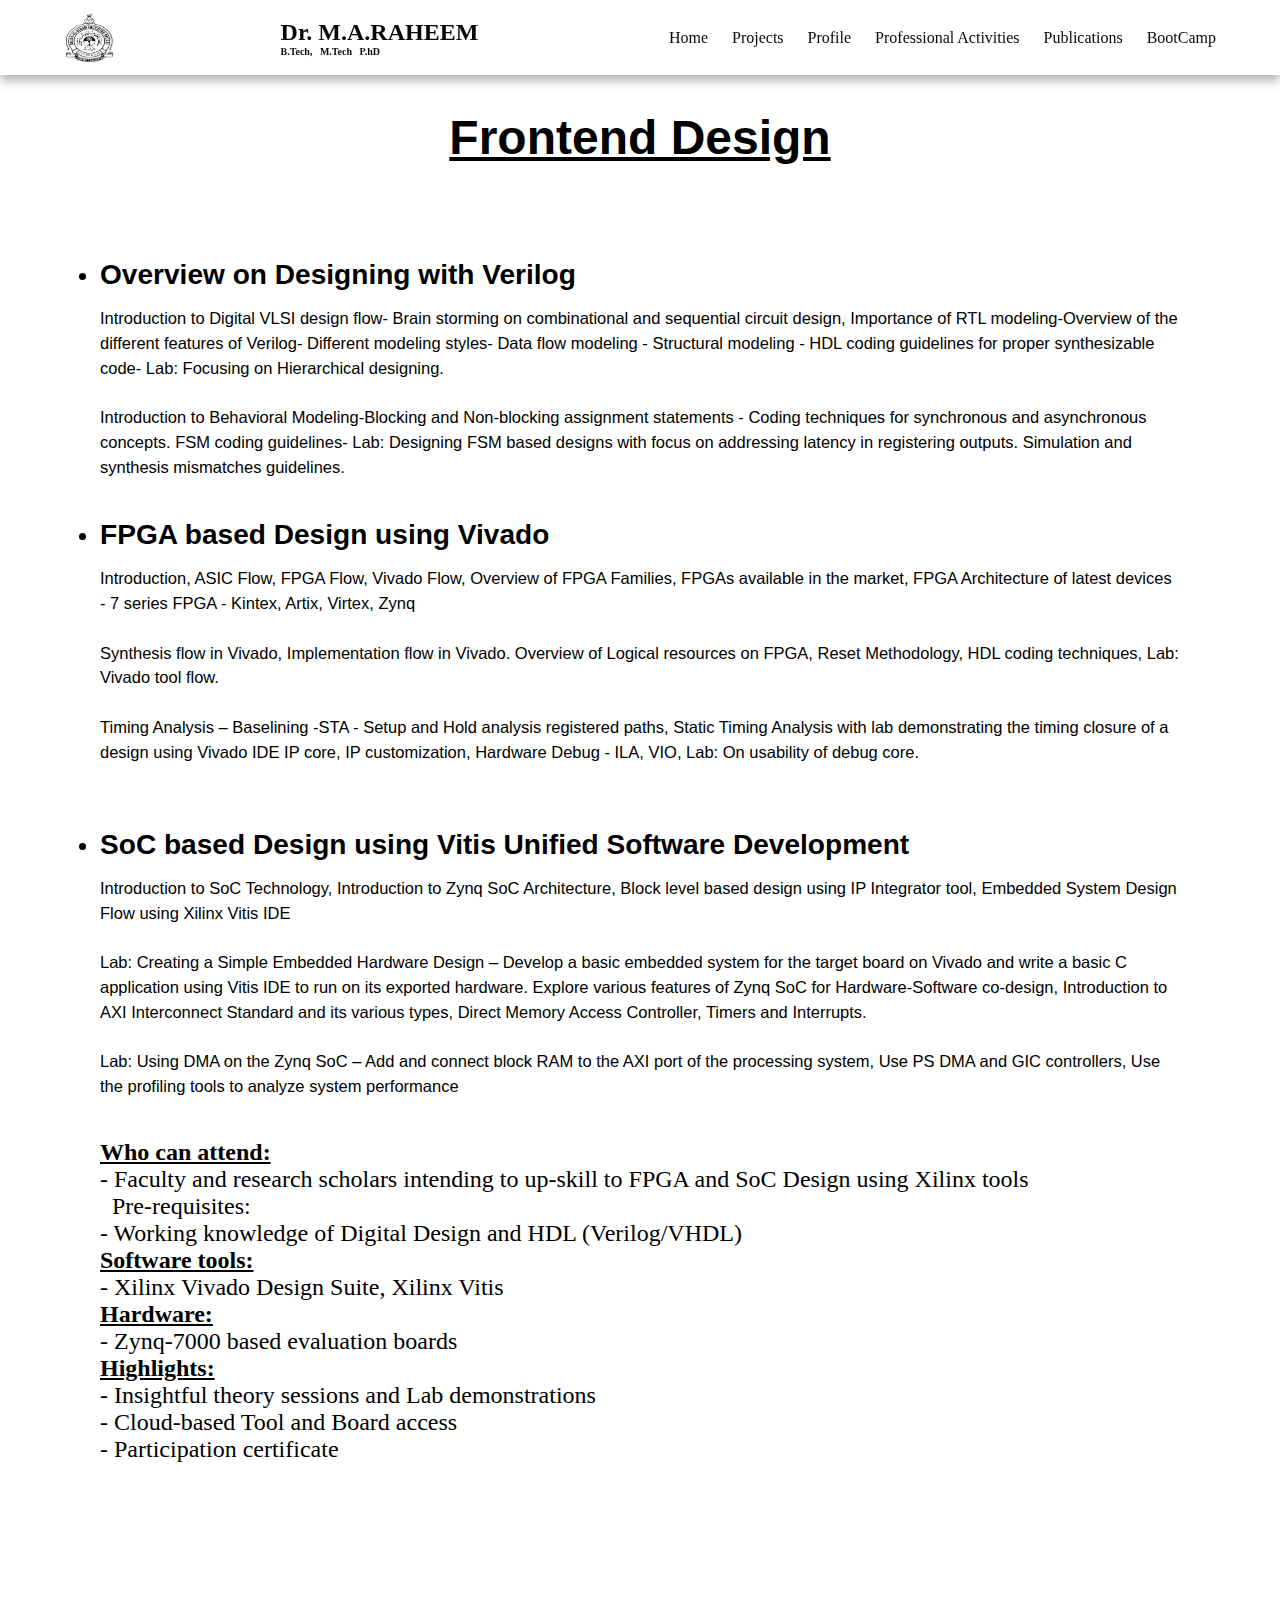
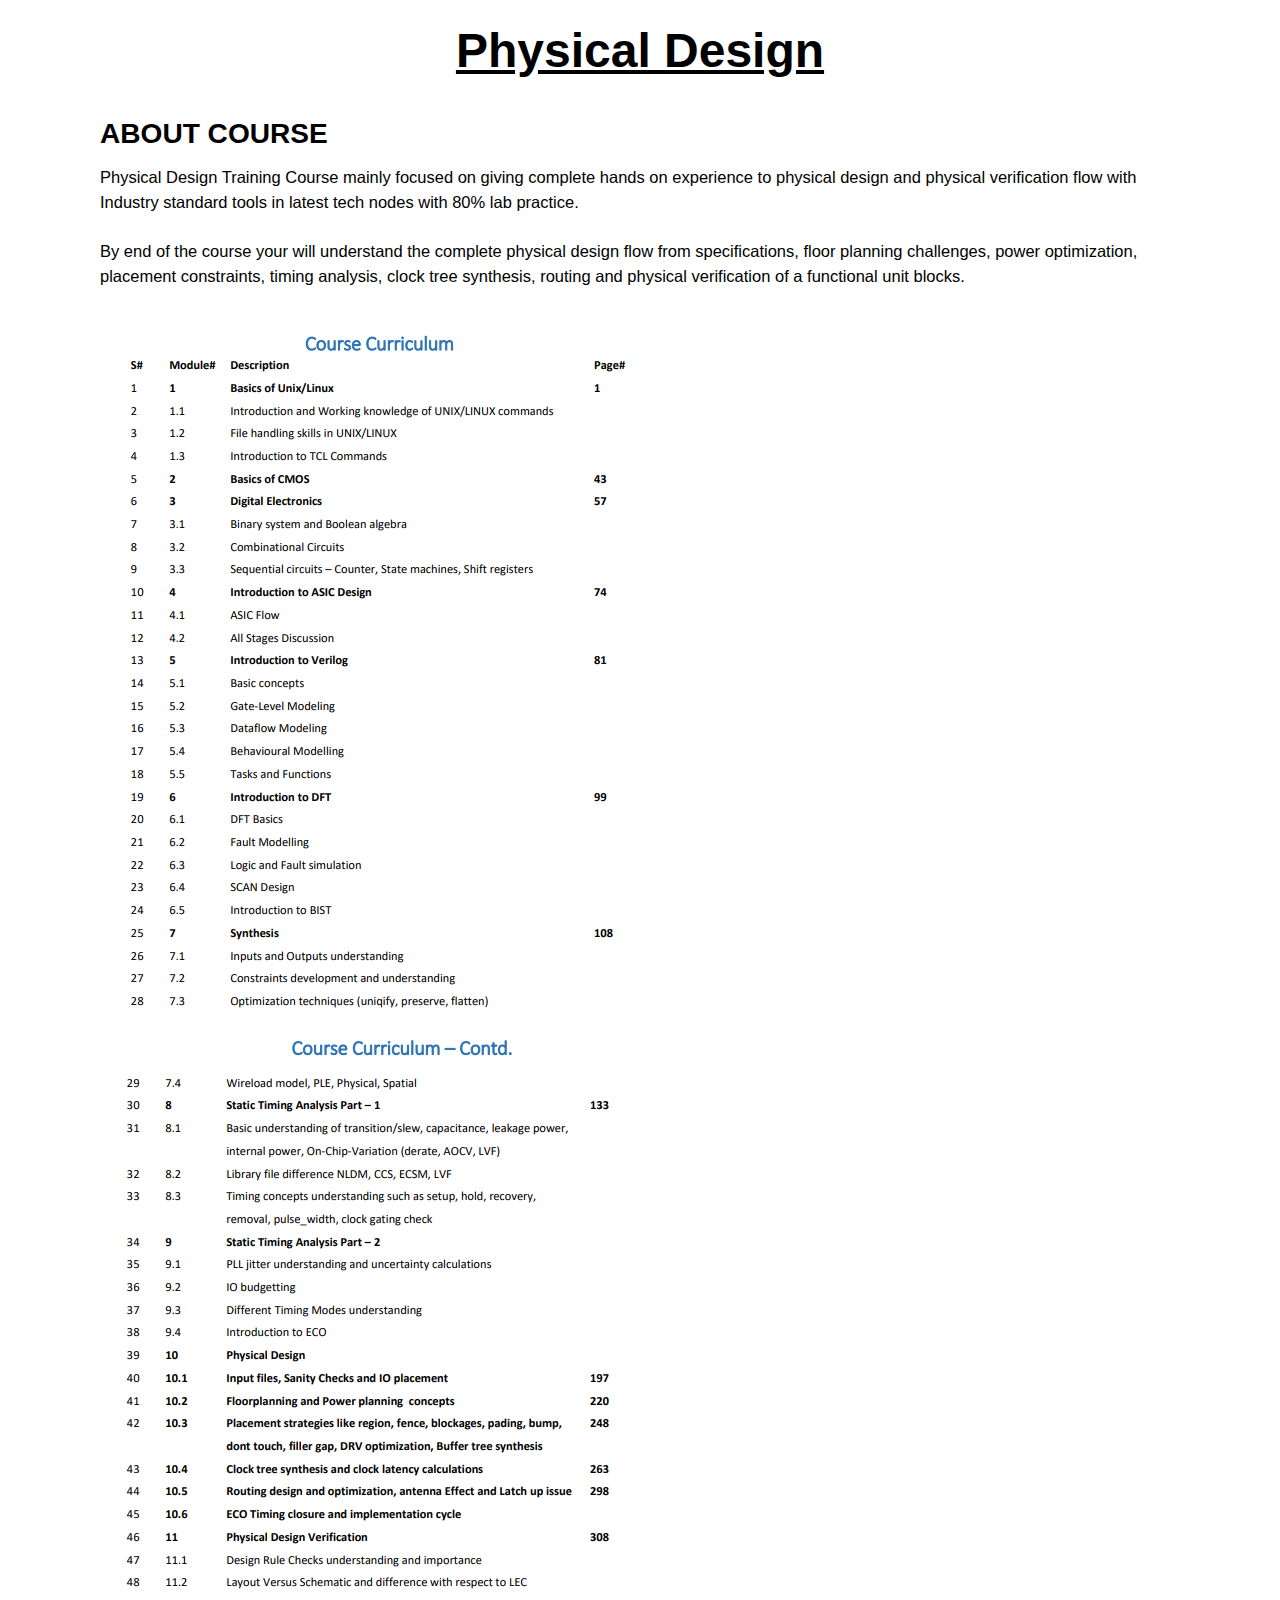
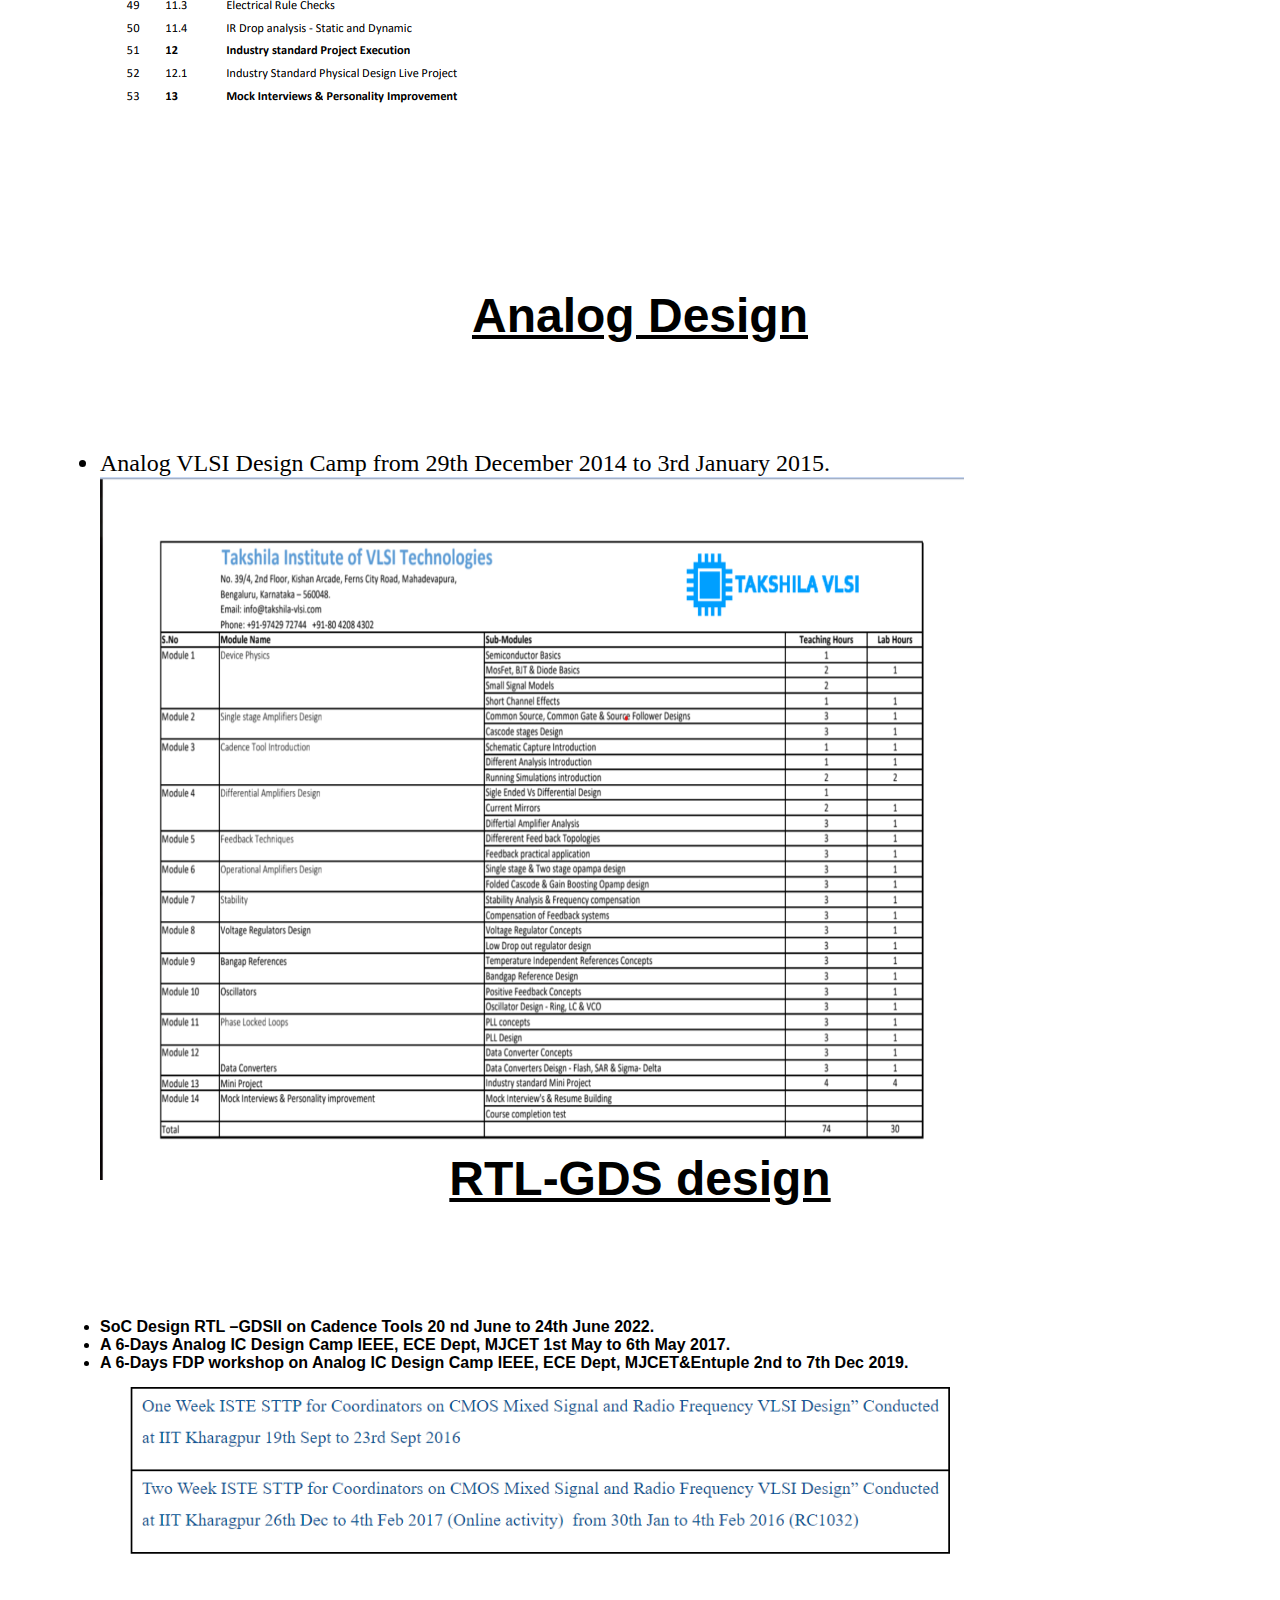
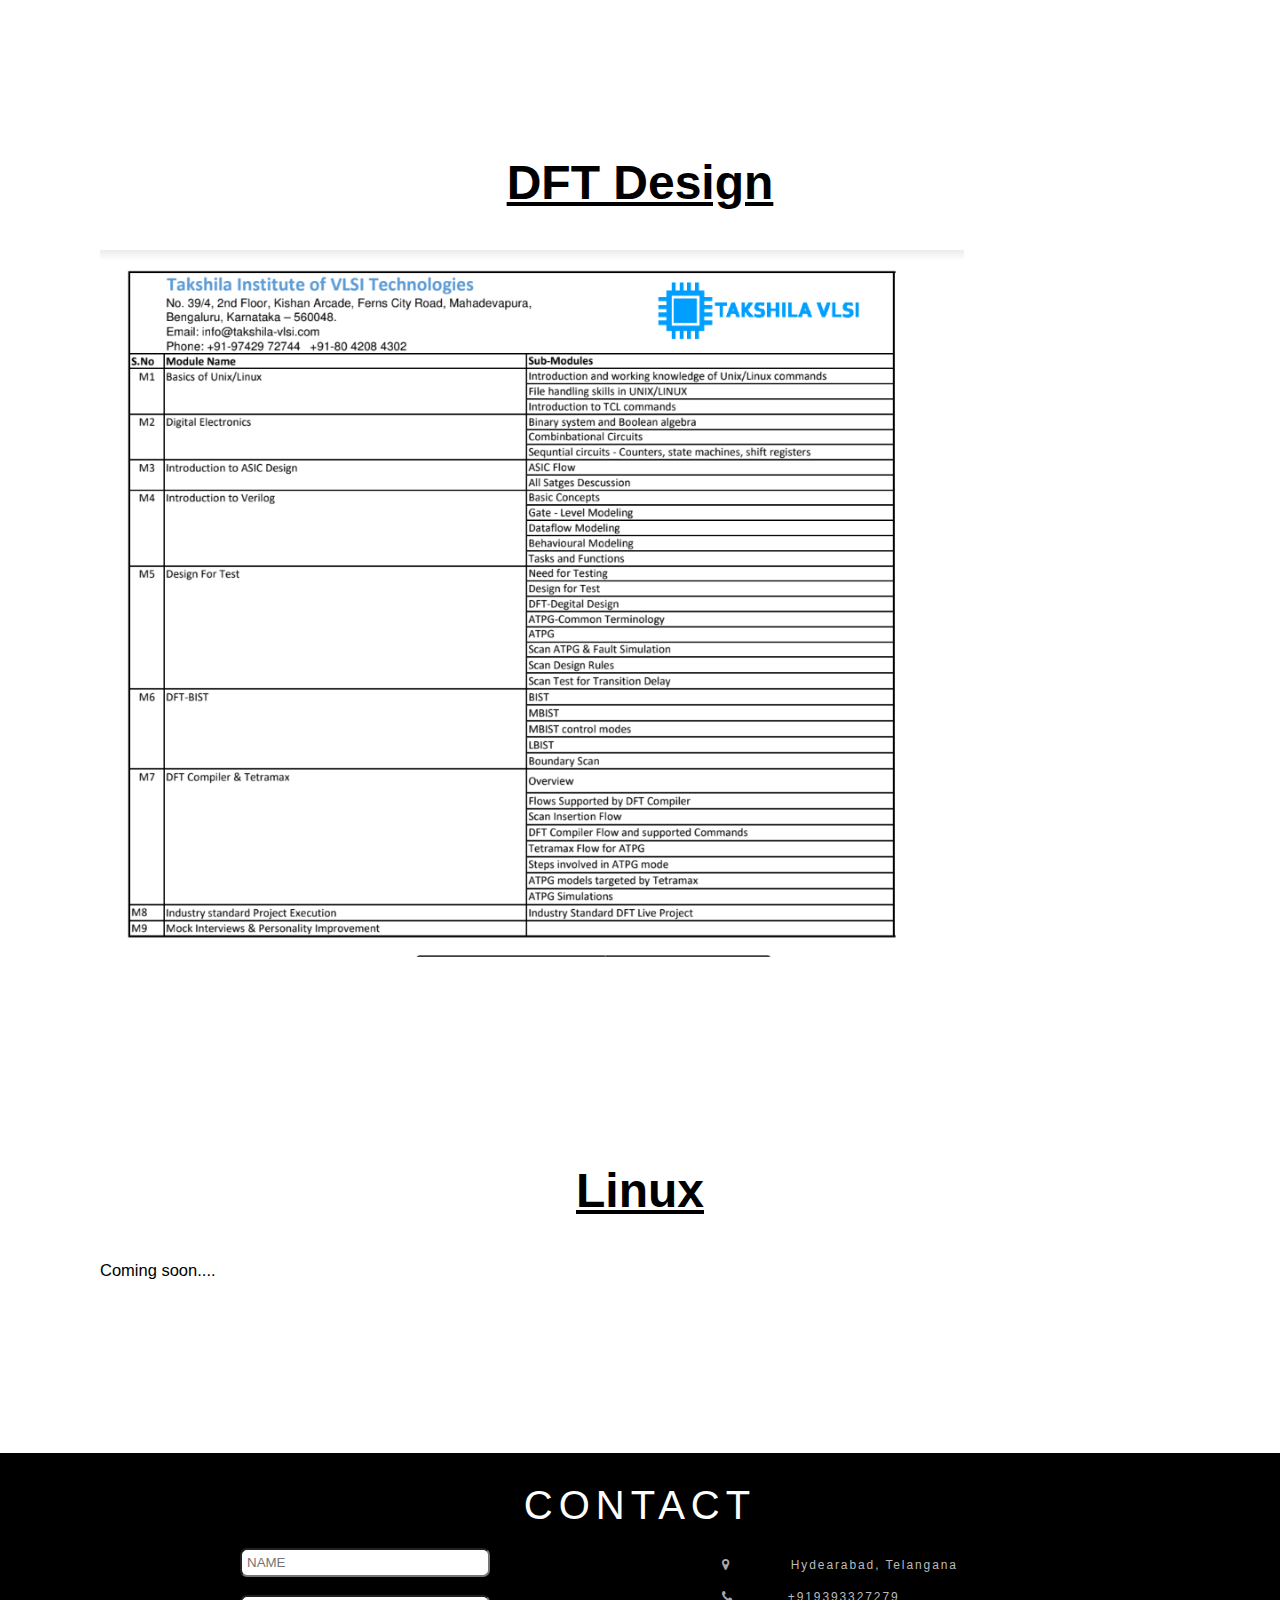
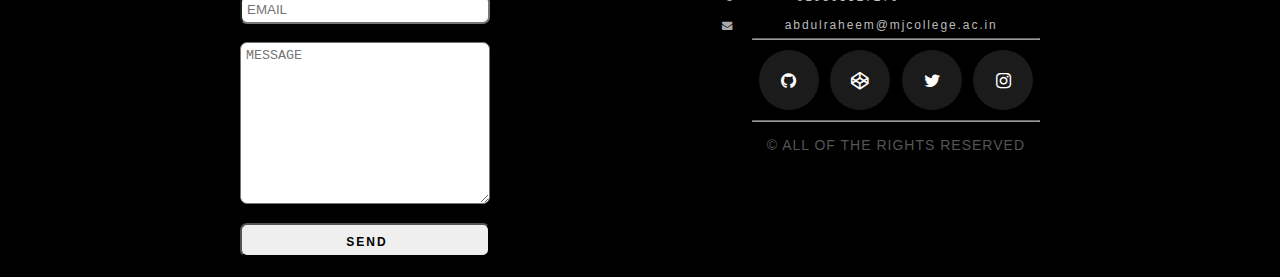
<file: public/Qualifications.html>
<!DOCTYPE html>
<html lang="en">
<head>
    <meta charset="UTF-8">
    <meta http-equiv="X-UA-Compatible" content="IE=edge">
    <meta name="viewport" content="width=device-width, initial-scale=1.0">
<script src="https://cdnjs.cloudflare.com/ajax/libs/font-awesome/6.2.1/css/all.min.css"></script>
<link rel="stylesheet" href="https://cdnjs.cloudflare.com/ajax/libs/font-awesome/4.7.0/css/font-awesome.min.css"> 
<link rel="stylesheet" href="./css/style.css">
<link rel="stylesheet" href="./css/admin.css">
    <title>M.A Raheem | BootCamp</title>

   <style>
    .fa{
        font-size: 0.8em;
    }
   </style>
</head>
<body>
    <nav class="navbar">
        <div class="navbar-container container">
            <input type="checkbox" name="" id="">
            <div class="hamburger-lines">
                <span class="line line1"></span>
                <span class="line line2"></span>
                <span class="line line3"></span>
            </div>
            <ul class="menu-items">
                <li><a href="index.html">Home</a></li>
                <li><a href="projects.html">Projects</a></li>
                <li><a href="Profile.html">Profile</a></li>
                <li><a href="Professional.html">Professional Activities</a></li>
                <li><a href="Publications.html">Publications</a></li>
                <li> 
                  <div class="dropdown">
                  <button class="dropbtn">BootCamp</button>
                  <div class="dropdown-content">
                    <a href="Qualifications.html#frontend">Front End Design</a>
                    <a href="Qualifications.html#physical">Physical Design</a>
                    <a href="Qualifications.html#analog">Analog Design</a>
                    <a href="Qualifications.html#rtl">RTL-GDS design</a>
                    <a href="Qualifications.html#dft">DFT Design</a>
                    <a href="Qualifications.html#linux">Linux</a>
                  </div>
                  </div>
                </li>
                <!-- <li><a href="Contact.html">Contact</a></li> -->
            </ul>
            <img src="./img/clg-logo.png"  height="50px" width="50px" alt="">
            <h1 class="logo">Dr. M.A.RAHEEM <br> <p style="font-size:10px;">B.Tech, &nbsp; M.Tech &nbsp; P.hD</p>
            </h1>
        </div>
        </nav>

    

    <section id="frontend" class="second">
      <div class="para">
        
        <div class="elementor-widget-container">
          <h1 class="elementor-heading-title elementor-size-default">Frontend Design</h1>		
        </div>
          
       

           <ul>
            <br><br>
            <li><h3 class="adminhead">
                Overview on Designing with
          Verilog</h3></li>
                <p class="adminpara">
                  Introduction to Digital VLSI design flow- Brain storming on combinational and
          sequential circuit design, Importance of RTL modeling-Overview of the different
          features of Verilog- Different modeling styles- Data flow modeling - Structural
          modeling - HDL coding guidelines for proper synthesizable code- Lab: Focusing on
          Hierarchical designing.
          <br><br>
          Introduction to Behavioral Modeling-Blocking and Non-blocking assignment
          statements - Coding techniques for synchronous and asynchronous concepts. FSM
          coding guidelines- Lab: Designing FSM based designs with focus on addressing
          latency in registering outputs. Simulation and synthesis mismatches guidelines.
                  </p>


          <li><h3 class="adminhead">
            FPGA based Design using Vivado</h3></li>
                  <p class="adminpara">
                    Introduction, ASIC Flow, FPGA Flow, Vivado Flow, Overview of FPGA Families, FPGAs
            available in the market, FPGA Architecture of latest devices - 7 series FPGA - Kintex,
            Artix, Virtex, Zynq <br><br>
            Synthesis flow in Vivado, Implementation flow in Vivado. Overview of Logical
            resources on FPGA, Reset Methodology, HDL coding techniques, Lab: Vivado tool
            flow.
            <br><br>
            Timing Analysis – Baselining -STA - Setup and Hold analysis registered paths, Static
            Timing Analysis with lab demonstrating the timing closure of a design using Vivado
            IDE
            IP core, IP customization, Hardware Debug - ILA, VIO, Lab: On usability of debug
            core. <br><br>
            </p>
          <li><h3 class="adminhead">
          
            SoC based Design using Vitis
            Unified Software
            Development</h3></li>
          <p class="adminpara">
            Introduction to SoC Technology, Introduction to Zynq SoC Architecture, Block level
          based design using IP Integrator tool, Embedded System Design Flow using Xilinx
          Vitis IDE <br><br>
          Lab: Creating a Simple Embedded Hardware Design – Develop a basic embedded
          system for the target board on Vivado and write a basic C application using Vitis IDE
          to run on its exported hardware.
          Explore various features of Zynq SoC for Hardware-Software co-design, Introduction
            to AXI Interconnect Standard and its various types, Direct Memory Access
            Controller, Timers and Interrupts.
            <br><br>
            Lab: Using DMA on the Zynq SoC – Add and connect block RAM to the AXI port of
            the processing system, Use PS DMA and GIC controllers, Use the profiling tools to
            analyze system performance
          </p>


    </ul>
          

    <p style="line-height: 200%;">
          
      <p style="text-decoration: underline;"><b> Who can attend:</b> </p>
       <p> - Faculty and research scholars intending to up-skill to FPGA and SoC Design using Xilinx tools
      <br>  &nbsp; Pre-requisites: <br>
        - Working knowledge of Digital Design and HDL (Verilog/VHDL) <br>
        </p>
        <p style="text-decoration: underline;">
       <strong>Software tools: </strong><br></p>
    <p >
        - Xilinx Vivado Design Suite, Xilinx Vitis <br>
       <span style="text-decoration: underline;"><strong>Hardware:</strong></span> <br>
        - Zynq-7000 based evaluation boards</p>
      <p>
       <span style="text-decoration: underline;"> <strong>Highlights:</strong></span>  <br>
- Insightful theory sessions and Lab demonstrations <br>
- Cloud-based Tool and Board access <br>
- Participation certificate <br>
      </p>
    </p>
          </div>

          </div>
          </div>
          </div>
              </section>

              <section id="physical" class="second">
                <div class="para">
                  <div class="elementor-widget-container">
                    <h1 class="elementor-heading-title elementor-size-default">Physical Design</h1>		
                  </div>
                      
              <h3 class="adminhead">
                ABOUT COURSE</h3>
               <p class="adminpara">           
                          Physical Design Training Course mainly
                          focused on giving complete hands on
                          experience to physical design and physical
                          verification flow with Industry standard tools
                          in latest tech nodes with 80% lab practice. 
                          <br><br> By end of the course your will understand the
                          complete physical design flow from
                          specifications, floor planning challenges,
                          power optimization, placement constraints,
                          timing analysis, clock tree synthesis, routing
                          and physical verification of a functional unit
                          blocks.
                </p>

                  <div class="feimg">
                    <img class="fe1" src="./img/physical.png" alt="">
                    <img class="fe2" src="./img/physical2.png" alt="">
                  </div>

              </section>


              <section id="analog" class="second">
                <div class="para">
                  <div class="elementor-widget-container">
                    <h1 class="elementor-heading-title elementor-size-default"> Analog Design</h1>		
                  </div>
            
     <!-- <h3 class="adminhead"> -->
      <!-- Professor in MJCET for VLSI subject</h3> -->
      <br>
      <p class="adminpara">
        <li>Analog VLSI Design Camp from 29th December 2014 to 3rd January 2015.</li>
        <img src="./img/analog.png" height="100%" width="80%" alt="">
      </p>
     
    </section>


    <section id="rtl" class="second">
     
      <div class="para">
        <div class="elementor-widget-container">
          <h1 class="elementor-heading-title elementor-size-default"> RTL-GDS design</h1>		
        </div>
            
     <h3 class="adminhead">
      <!-- Professor in MJCET for VLSI subject</h3> -->
      <br>
      <p class="adminpara">
        <ul style="font-size: medium;">
       <li> SoC Design RTL –GDSII on Cadence Tools 20 nd June to 24th June 2022.</li>
      <li> A 6-Days Analog IC Design Camp IEEE, ECE Dept, MJCET 1st May to 6th May 2017.</li>
      <li> A 6-Days FDP workshop on Analog IC Design Camp IEEE, ECE Dept, MJCET&Entuple
          2nd to 7th Dec 2019.</li>
      
        </ul>
        <img src="./img/rtl.png" height="100%"
        width="80%" alt="">
        </p>
    </section>



    <section id="dft" class="second">
      
      <div class="para">
        <div class="elementor-widget-container">
          <h1 class="elementor-heading-title elementor-size-default"> DFT Design</h1>		
        </div>
            
    
      <p class="adminpara">
        <img src="./img/dft.png" height="100%"
        width="80%" alt="">
        </p>
    </section>



    <section id="linux" class="second">
     
      <div class="para">
        <div class="elementor-widget-container">
          <h1 class="elementor-heading-title elementor-size-default">Linux</h1>		
        </div>
          
      <p class="adminpara">
        Coming soon....
        </p>
    </section>
    
    <style>
      
    </style>
<section id="contact">
  
    <h1 class="section-header">Contact</h1>
    
    <div class="contact-wrapper">
     
    <!-- Left contact page --> 
      
      <form id="contact-form" class="form-horizontal" role="form">
         
        <div class="form-group">
          <div class="col-sm-12">
            <input type="text" class="form-control" id="name" placeholder="NAME" name="name" value="" required>
          </div>
        </div>
  <br>
        <div class="form-group">
          <div class="col-sm-12">
            <input type="email" class="form-control" id="email" placeholder="EMAIL" name="email" value="" required>
          </div>
        </div>
  <br>
        <textarea class="form-control" rows="10" placeholder="MESSAGE" name="message" required></textarea>
        
        <button class="btn btn-primary send-button" id="submit" type="submit" value="SEND">
          <div class="alt-send-button">
           <span class="send-text">SEND</span>
           
          </div>
        
        </button>
        
      </form>
      
    <!-- Left contact page  -->
      
    <div class="direct-contact-container">
  
          <ul class="contact-list">
            <li class="list-item"><i class="fa fa-map-marker fa-2x"><span class="contact-text place">Hydearabad, Telangana</span></i></li>
            
            <li class="list-item"><i class="fa fa-phone fa-2x"><span class="contact-text phone"><a href="tel:+919393327279" title="Give me a call">+919393327279</a></span></i></li>
            
            <li class="list-item" style="font-size:small ;"><i class="fa fa-envelope fa-2x"><span class="contact-text gmail"><a href="mailto:#" title="Send me an email">abdulraheem@mjcollege.ac.in</a></span></i></li>
            
          </ul>
  
          <hr>
          <ul class="social-media-list">
            <li><a href="#" target="_blank" class="contact-icon">
              <i class="fa fa-github" aria-hidden="true"></i></a>
            </li>
            <li><a href="#" target="_blank" class="contact-icon">
              <i class="fa fa-codepen" aria-hidden="true"></i></a>
            </li>
            <li><a href="#" target="_blank" class="contact-icon">
              <i class="fa fa-twitter" aria-hidden="true"></i></a>
            </li>
            <li><a href="#" target="_blank" class="contact-icon">
              <i class="fa fa-instagram" aria-hidden="true"></i></a>
            </li>       
          </ul>
          <hr>
  
          <div class="copyright">&copy; ALL OF THE RIGHTS RESERVED</div>
  
        </div>
      
    </div>

  </section>   
    
    
<script>
    document.querySelector('#contact-form').addEventListener('submit', (e) => {
    e.preventDefault();
    e.target.elements.name.value = '';
    e.target.elements.email.value = '';
    e.target.elements.message.value = '';
  });

</script>

</body>
</html>
</file>
<file: css/style.css>
*,
*::after,
*::before{
    box-sizing: border-box;
    padding: 0;
    margin: 0;
}

.html{
    font-size: 62.5%;
}

.navbar input[type="checkbox"],
.navbar .hamburger-lines{
    display: none;
}

.container{
    max-width: 1200px;
    width: 90%;
    margin: auto;
}

.navbar{
    box-shadow: 0px 5px 10px 0px #aaa;
    position: fixed;
    width: 100%;
    background: #fff;
    color: #000;
    opacity: 0.97;
    z-index: 100;
    display: block;
}

.navbar-container{
    display: flex;
    justify-content: space-between;
    height: 64px;
    align-items: center;
}

.menu-items{
    order: 2;
    display: flex;
}
.logo{
    order: 1;
    font-size: 1.5rem;
    display: block;
    margin-bottom: 2    0px;
}

.logo{
    top: 10;
   
}
.menu-items li{
    list-style: none;
    margin-left: 1.5rem;
    font-size: 1rem;
}

.navbar a{
    color: rgb(0, 0, 0);
    text-decoration: none;
    font-weight: 500;
    transition: color 0.3s ease-in-out;
}

.navbar a:hover{
    color: #117964;
}


@media (max-width: 1150px){
    .navbar{
        opacity: 0.96;
    }

    .navbar-container input[type="checkbox"],
    .navbar-container .hamburger-lines{
        display: block;
    }

    .navbar-container{
        display: block;
        position: relative;
        height: 64px;
    }

    .navbar-container input[type="checkbox"]{
        position: absolute;
        display: block;
        height: 32px;
        width: 30px;
        top: 20px;
        left: 20px;
        z-index: 5;
        opacity: 0;
        cursor: pointer;
    }

    .navbar-container .hamburger-lines{
        display: block;
        height: 28px;
        width: 35px;
        position: absolute;
        top: 20px;
        left: 20px;
        z-index: 2;
        display: flex;
        flex-direction: column;
        justify-content: space-between;
    }

    .navbar-container .hamburger-lines .line{
        display: block;
        height: 4px;
        width: 100%;
        border-radius: 10px;
        background: #333;
    }
    
    .navbar-container .hamburger-lines .line1{
        transform-origin: 0% 0%;
        transition: transform 0.3s ease-in-out;
    }

    .navbar-container .hamburger-lines .line2{
        transition: transform 0.2s ease-in-out;
    }

    .navbar-container .hamburger-lines .line3{
        transform-origin: 0% 100%;
        transition: transform 0.3s ease-in-out;
    }

    .navbar .menu-items{
        padding-top: 100px;
        background: #fff;
        height: 100vh;
        max-width: 300px;
        transform: translate(-150%);
        display: flex;
        flex-direction: column;
        margin-left: -40px;
        padding-left: 40px;
        transition: transform 0.5s ease-in-out;
        box-shadow:  5px 0px 10px 0px #aaa;
        overflow: scroll;
    }

    .navbar .menu-items li{
        margin-bottom: 1.8rem;
        font-size: 1.1rem;
        font-weight: 500;
    }

    .logo{
        position: absolute;
        display: block;
        top: 5px;
        right: 25px;
        font-size: 2.5rem;
    }

    .navbar-container input[type="checkbox"]:checked ~ .menu-items{
        transform: translateX(0);
    }

    .navbar-container input[type="checkbox"]:checked ~ .hamburger-lines .line1{
        transform: rotate(45deg);
    }

    .navbar-container input[type="checkbox"]:checked ~ .hamburger-lines .line2{
        transform: scaleY(0);
    }

    .navbar-container input[type="checkbox"]:checked ~ .hamburger-lines .line3{
        transform: rotate(-45deg);
    }

}

@media (max-width: 500px){
    .navbar-container input[type="checkbox"]:checked ~ .logo{
        display: none;
    }
}


@media (max-width: 500px){
        .logo{
            font-size: xx-large;
        }
}


@media (max-width: 400px){
    .logo{
        font-size: x-large;
    }
}

/* paragraph */


.second{
    display: flex;
}
.para{
    flex: 1;
    padding: 50px 100px 50px 100px;
    margin-top: 60px;
    font-size:x-large;
}
.mainImage{
    margin-right: 40px;
    height: 400px;
    width: 350px;
    margin-top: 60px;
}


@media(max-width: 700px){
.second{
    display: block;
    padding: 10px;
    
}
.para{
    padding: 20px;
    margin-top: 50px;
}
.mainImage{
    padding:10px;
    margin: 0;
    margin-top: 25px;
}
}




/* Contact */

#contact {
    width: 100%;
    height: 100%;
    background-color: #000;
    color: #fff;
    font-size: medium;
  }
  
  .section-header {
    text-align: center;
    margin: 80px 0 0 0 ;
    padding: 30px 0 0 0 ;
    font: 300 40px 'Oswald', sans-serif;
    color: #fff;
    text-transform: uppercase;
    letter-spacing: 6px;
  }
  
  
  .contact-wrapper {
    display: flex;
    flex-direction: row;
    justify-content: space-between;
    margin: 0 auto;
    padding: 20px;
    position: relative;
    max-width: 840px;
  }
  
  /* Left contact page */
  .form-horizontal {
    /*float: left;*/
    max-width: 300px;
    font-family: 'Lato';
    font-weight: 600;
  }
  
  .form-control, 
  textarea {
    /* max-width: 400px;
    background-color: #000;
    color: #fff;
    letter-spacing: 2px; */
    width: 250px;
    line-break: auto;
    height: max-content;
    padding: 3px;
  }
  
  .send-button {
    margin-top: 15px;
    height: 34px;
    width: 250px;
    overflow: hidden;
    transition: all .2s ease-in-out;
  }
  
  .alt-send-button {
    width: 250px;
    height: 20px;
    transition: all .2s ease-in-out;
    padding: 0;
  }
  
  .send-text {
    display: block;
    margin-top: 10px;
    font: 700 12px 'Lato', sans-serif;
    letter-spacing: 2px;
    width: 250px;
  }
  
  .alt-send-button:hover {
    transform: translate3d(0px, -29px, 0px);
  }
  
  /* Begin Right Contact Page */
  .direct-contact-container {
    max-width: 400px;
  }
  
  /* Location, Phone, Email Section */
  .contact-list {
    list-style-type: none;
    margin-left: -30px;
    padding-right: 20px;
  }
  
  .list-item {
    line-height: 2;
    color: #aaa;
  }
  
  .contact-text {
    font: 300 12px 'Lato', sans-serif;
    letter-spacing: 1.9px;
    color: #bbb;
  }
  
  .place {
    margin-left: 62px;
  }
  
  .phone {
    margin-left: 56px;
  }
  
  .gmail {
    margin-left: 53px;
  }
  
  .contact-text a {
    color: #bbb;
    text-decoration: none;
    transition-duration: 0.2s;
  }
  
  .contact-text a:hover {
    color: #fff;
    text-decoration: none;
  }
  
  
  /* Social Media Icons */
  .social-media-list {
    position: relative;
    font-size: 22px;
    text-align: center;
    width: 100%;
    margin: 0 auto;
    padding: 0;
  }
  
  .social-media-list li a {
    color: #fff;
  }
  
  .social-media-list li {
    position: relative; 
    display: inline-block;
    height: 60px;
    width: 60px;
    margin: 10px 3px;
    line-height: 60px;
    border-radius: 50%;
    color: #fff;
    background-color: rgb(27,27,27);
    cursor: pointer; 
    transition: all .2s ease-in-out;
  }
  
  .social-media-list li:after {
    content: '';
    position: absolute;
    top: 0;
    left: 0;
    width: 60px;
    height: 60px;
    line-height: 60px;
    border-radius: 50%;
    opacity: 0;
    box-shadow: 0 0 0 1px #fff;
    transition: all .2s ease-in-out;
  }
  
  .social-media-list li:hover {
    background-color: #fff; 
  }
  
  .social-media-list li:hover:after {
    opacity: 1;  
    transform: scale(1.12);
    transition-timing-function: cubic-bezier(0.37,0.74,0.15,1.65);
  }
  
  .social-media-list li:hover a {
    color: #000;
  }
  
  .copyright {
    font: 200 14px 'Oswald', sans-serif;
    color: #555;
    letter-spacing: 1px;
    text-align: center;
  }
  
  hr {
    border-color: rgba(255,255,255,.6);
  }
  
  /* Begin Media Queries*/
  @media screen and (max-width: 850px) {
    .contact-wrapper {
      display: flex;
      flex-direction: column;
    }
    .direct-contact-container, .form-horizontal {
      margin: 0 auto;
    }  
    
    .direct-contact-container {
      margin-top: 60px;
      max-width: 300px;
    }    
    .social-media-list li {
      height: 60px;
      width: 60px;
      line-height: 60px;
    }
    .social-media-list li:after {
      width: 60px;
      height: 60px;
      line-height: 60px;
    }
  }
  
  @media screen and (max-width: 569px) {
  
    .direct-contact-container, .form-wrapper {
      float: none;
      margin: 0 auto;
    }  
    .form-control, textarea {
      
      margin: 0 auto;
    }
   
    
    .name, .email, textarea {
      width: 280px;
    } 
    
    .direct-contact-container {
      margin-top: 60px;
      max-width: 280px;
    }  
    .social-media-list {
      left: 0;
    }
    .social-media-list li {
      height: 55px;
      width: 55px;
      line-height: 55px;
      font-size: 2rem;
    }
    .social-media-list li:after {
      width: 55px;
      height: 55px;
      line-height: 55px;
    }
    
  }
  
  @media screen and (max-width: 410px) {
    .send-button {
      width: 70%;
    }
  }
</file>
<file: public/css/style.css>
*,
*::after,
*::before{
    box-sizing: border-box;
    padding: 0;
    margin: 0;
}

.html{
    font-size: 62.5%;
}

.navbar input[type="checkbox"],
.navbar .hamburger-lines{
    display: none;
}

.container{
    max-width: 1200px;
    width: 90%;
    margin: auto;
}

.navbar{
    box-shadow: 0px 5px 10px 0px #aaa;
    position: fixed;
    width: 100%;
    background: #fff;
    color: #000;
    opacity: 0.97;
    z-index: 100;
    display: block;
}
/* .para{
    text-align: center;
    align-items: center;

} */
.navbar-container{
    display: flex;
    justify-content: space-between;
    height: 75px;
    align-items: center;
}

.menu-items{
    order: 2;
    display: flex;
}
.logo{
    order: 1;
    font-size: 1.5rem;
    display: block;
    margin-bottom: 2    0px;
}

.menu-items li{
    list-style: none;
    margin-left: 1.5rem;
    font-size: 1rem;
}

.navbar a{
    color: rgb(0, 0, 0);
    text-decoration: none;
    font-weight: 500;
    transition: color 0.3s ease-in-out;
}

.navbar a:hover{
    color: #117964;
}


@media (max-width: 1150px){
    .navbar{
        opacity: 0.96;
    }

    .navbar-container input[type="checkbox"],
    .navbar-container .hamburger-lines{
        display: block;
    }

    .navbar-container{
        display: block;
        position: relative;
        height: 64px;
    }

    .navbar-container input[type="checkbox"]{
        position: absolute;
        display: block;
        height: 32px;
        width: 30px;
        top: 20px;
        left: 20px;
        z-index: 5;
        opacity: 0;
        cursor: pointer;
    }

    .navbar-container .hamburger-lines{
        display: block;
        height: 28px;
        width: 35px;
        position: absolute;
        top: 20px;
        left: 20px;
        z-index: 2;
        display: flex;
        flex-direction: column;
        justify-content: space-between;
    }

    .navbar-container .hamburger-lines .line{
        display: block;
        height: 4px;
        width: 100%;
        border-radius: 10px;
        background: #333;
    }
    
    .navbar-container .hamburger-lines .line1{
        transform-origin: 0% 0%;
        transition: transform 0.3s ease-in-out;
    }

    .navbar-container .hamburger-lines .line2{
        transition: transform 0.2s ease-in-out;
    }

    .navbar-container .hamburger-lines .line3{
        transform-origin: 0% 100%;
        transition: transform 0.3s ease-in-out;
    }

    .navbar .menu-items{
        padding-top: 100px;
        background: #fff;
        height: 100vh;
        max-width: 300px;
        transform: translate(-150%);
        display: flex;
        flex-direction: column;
        margin-left: -40px;
        padding-left: 40px;
        transition: transform 0.5s ease-in-out;
        box-shadow:  5px 0px 10px 0px #aaa;
        overflow: scroll;
    }

    .navbar .menu-items li{
        margin-bottom: 1.8rem;
        font-size: 1.1rem;
        font-weight: 500;
    }

    .logo{
        position: absolute;
        display: block;
        top: 5px;
        right: 25px;
        font-size: 2.5rem;
    }

    .navbar-container input[type="checkbox"]:checked ~ .menu-items{
        transform: translateX(0);
    }

    .navbar-container input[type="checkbox"]:checked ~ .hamburger-lines .line1{
        transform: rotate(45deg);
    }

    .navbar-container input[type="checkbox"]:checked ~ .hamburger-lines .line2{
        transform: scaleY(0);
    }

    .navbar-container input[type="checkbox"]:checked ~ .hamburger-lines .line3{
        transform: rotate(-45deg);
    }

}

@media (max-width: 500px){
    .navbar-container input[type="checkbox"]:checked ~ .logo{
        display: none;
    }
}


@media (max-width: 500px){
        .logo{
            font-size: xx-large;
        }
        .logoimage{
          display: none;
        }
}


@media (max-width: 400px){
    .logo{
        font-size: x-large;
    }
    .logoimage{
      display: none;
    }
}


         
.dropdown {
  float: left;
  overflow: hidden;
}

.dropdown .dropbtn {
  font-size: 16px;  
  border: none;
  outline: none;
  background-color: inherit;
  font-family: inherit;
  margin: 0;
}

.dropdown-content {
  display: none;
  position: absolute;
  background-color: #f9f9f9;
  min-width: 160px;
   box-shadow: 0px 8px 16px 0px rgba(0,0,0,0.2); 
  font-family: inherit;
  z-index: 1;
  padding-right: 20px;
  border-right-width: 30px;
  right: 15px;
}

.dropdown-content a {
  float: none;
  color: black;
  padding: 12px 16px;
  text-decoration: none;
  display: block;
  text-align: left;
}

.dropdown-content a:hover {
  background-color: #ddd;
}

.dropdown:hover .dropdown-content {
  display: block;
}
        

/* paragraph */


.second{
    display: flex;
}
.para{
    flex: 1;
    padding: 50px 100px 50px 100px;
    margin-top: 60px;
    font-size:x-large;
}
.mainImage{
    margin-right: 40px;
    height: 400px;
    width: 350px;
    margin-top: 60px;
    align-items: center;
}


@media(max-width: 700px){
.second{
    display: block;
    padding: 10px;
    
}
.para{
    padding: 20px;
    margin-top: 50px;
}
.mainImage{
    padding:10px;
    margin: 0;
    margin-top: 25px;
}
}




/* Contact */

#contact {
    width: 100%;
    height: 100%;
    background-color: #000;
    color: #fff;
    font-size: medium;
  }
  
  .section-header {
    text-align: center;
    margin: 80px 0 0 0 ;
    padding: 30px 0 0 0 ;
    font: 300 40px 'Oswald', sans-serif;
    color: #fff;
    text-transform: uppercase;
    letter-spacing: 6px;
  }
  
  
  .contact-wrapper {
    display: flex;
    flex-direction: row;
    justify-content: space-between;
    margin: 0 auto;
    padding: 20px;
    position: relative;
    max-width: 840px;
  }
  
  /* Left contact page */
  .form-horizontal {
    /*float: left;*/
    max-width: 300px;
    font-family: 'Lato';
    font-weight: 600;
    border-radius: 20px;
  }
  
  .form-control, 
  textarea {
    /* max-width: 400px;
    background-color: #000;
    color: #fff;
    letter-spacing: 2px; */
    width: 250px;
    line-break: auto;
    height: max-content;
    padding: 3px;
    border-radius: 7px;
      padding: 5px;
  }
  
  .send-button {
    margin-top: 15px;
    height: 34px;
    width: 250px;
    overflow: hidden;
    transition: all .2s ease-in-out;
    border-radius: 7px;
  }
  
  .alt-send-button {
    width: 250px;
    height: 20px;
    transition: all .2s ease-in-out;
    padding: 0;
  }
  
  .send-text {
    display: block;
    margin-top: 10px;
    font: 700 12px 'Lato', sans-serif;
    letter-spacing: 2px;
    width: 250px;
  }
  
  /* .alt-send-button:hover {
    transform: translate3d(0px, -29px, 0px);
  } */
  
  /* Begin Right Contact Page */
  .direct-contact-container {
    max-width: 400px;
  }
  
  /* Location, Phone, Email Section */
  .contact-list {
    list-style-type: none;
    margin-left: -30px;
    padding-right: 20px;
  }
  
  .list-item {
    line-height: 2;
    color: #aaa;
  }
  
  .contact-text {
    font: 300 12px 'Lato', sans-serif;
    letter-spacing: 1.9px;
    color: #bbb;
  }
  
  .place {
    margin-left: 62px;
  }
  
  .phone {
    margin-left: 56px;
  }
  
  .gmail {
    margin-left: 53px;
  }
  
  .contact-text a {
    color: #bbb;
    text-decoration: none;
    transition-duration: 0.2s;
  }
  
  .contact-text a:hover {
    color: #fff;
    text-decoration: none;
  }
  
  
  /* Social Media Icons */
  .social-media-list {
    position: relative;
    font-size: 22px;
    text-align: center;
    width: 100%;
    margin: 0 auto;
    padding: 0;
  }
  
  .social-media-list li a {
    color: #fff;
  }
  
  .social-media-list li {
    position: relative; 
    display: inline-block;
    height: 60px;
    width: 60px;
    margin: 10px 3px;
    line-height: 60px;
    border-radius: 50%;
    color: #fff;
    background-color: rgb(27,27,27);
    cursor: pointer; 
    transition: all .2s ease-in-out;
  }
  
  .social-media-list li:after {
    content: '';
    position: absolute;
    top: 0;
    left: 0;
    width: 60px;
    height: 60px;
    line-height: 60px;
    border-radius: 50%;
    opacity: 0;
    box-shadow: 0 0 0 1px #fff;
    transition: all .2s ease-in-out;
  }
  
  .social-media-list li:hover {
    background-color: #fff; 
  }
  
  .social-media-list li:hover:after {
    opacity: 1;  
    transform: scale(1.12);
    transition-timing-function: cubic-bezier(0.37,0.74,0.15,1.65);
  }
  
  .social-media-list li:hover a {
    color: #000;
  }
  
  .copyright {
    font: 200 14px 'Oswald', sans-serif;
    color: #555;
    letter-spacing: 1px;
    text-align: center;
    padding: 15px;
  }
  
  hr {
    border-color: rgba(255,255,255,.6);
  }
  

  @media screen and (max-width: 850px) {
    .contact-wrapper {
      display: flex;
      flex-direction: column;
    }
    .direct-contact-container, .form-horizontal {
      margin: 0 auto;
    }  
    
    .direct-contact-container {
      margin-top: 60px;
      max-width: 300px;
    }    
    .social-media-list li {
      height: 60px;
      width: 60px;
      line-height: 60px;
    }
    .social-media-list li:after {
      width: 60px;
      height: 60px;
      line-height: 60px;
    }
  }
  
  @media screen and (max-width: 569px) {
  
    .direct-contact-container, .form-wrapper {
      float: none;
      margin: 0 auto;
    }  
    .form-control, textarea {
      border-radius: 7px;
      padding: 5px;
      margin: 0 auto;
    }
   
    
    .name, .email, textarea {
      width: 280px;
    } 
    
    .direct-contact-container {
      margin-top: 60px;
      max-width: 280px;
    }  
    .social-media-list {
      left: 0;
    }
    .social-media-list li {
      height: 55px;
      width: 55px;
      line-height: 55px;
      font-size: 2rem;
    }
    .social-media-list li:after {
      width: 55px;
      height: 55px;
      line-height: 55px;
    }
    
  }
  
  @media screen and (max-width: 410px) {
    .send-button {
      width: 70%;
    }
  }

  @media (max-width: 1150px){
    .fe1{
      height: 100%;
      width: 80vw;
    }
    .fe2{
      height: 100%;
      width: 80vw;
    }
  }
  @media (max-width: 950px){
    .fe1{
      height: 100%;
      width: 60vw;
    }
    .fe2{
      height: 100%;
      width: 60vw;
    }
  }
  @media (max-width: 550px){
    .fe1{
      height: 100%;
      width: 80vw;
    }
    .fe2{
      height: 100%;
      width: 80vw;
    }
  }
</file>
<file: css/admin.css>
.adminpara{
    font-size: 16.5px;
    font-family: 'Montserrat',sans-serif;
    
   line-height:150%;
   margin-bottom: 40px;
}

.adminhead{
    font-family: 'Montserrat',sans-serif;
    font-weight: 700;
    margin-bottom: 15px;
}
.elementor-widget-container{
    text-align: center;
    margin-bottom: 40px;
    font-family: 'Montserrat',sans-serif;
    font-weight: 400;
    text-decoration: underline rgb(0, 0, 0);  
}
</file>
<file: public/css/admin.css>
.adminpara{
    font-size: 16.5px;
    font-family: 'Montserrat',sans-serif;
    
   line-height:150%;
   margin-bottom: 40px;
}

.adminhead{
    font-family: 'Montserrat',sans-serif;
    font-weight: 700;
    margin-bottom: 15px;
}
.elementor-widget-container{
    text-align: center;
    margin-bottom: 40px;
    font-family: 'Montserrat',sans-serif;
    font-weight: 400;
    text-decoration: underline rgb(0, 0, 0);  
}
</file>
<file: public/css/publications.css>
.adminhead{
    font-weight: 700;
    text-decoration: underline;
}
</file>
